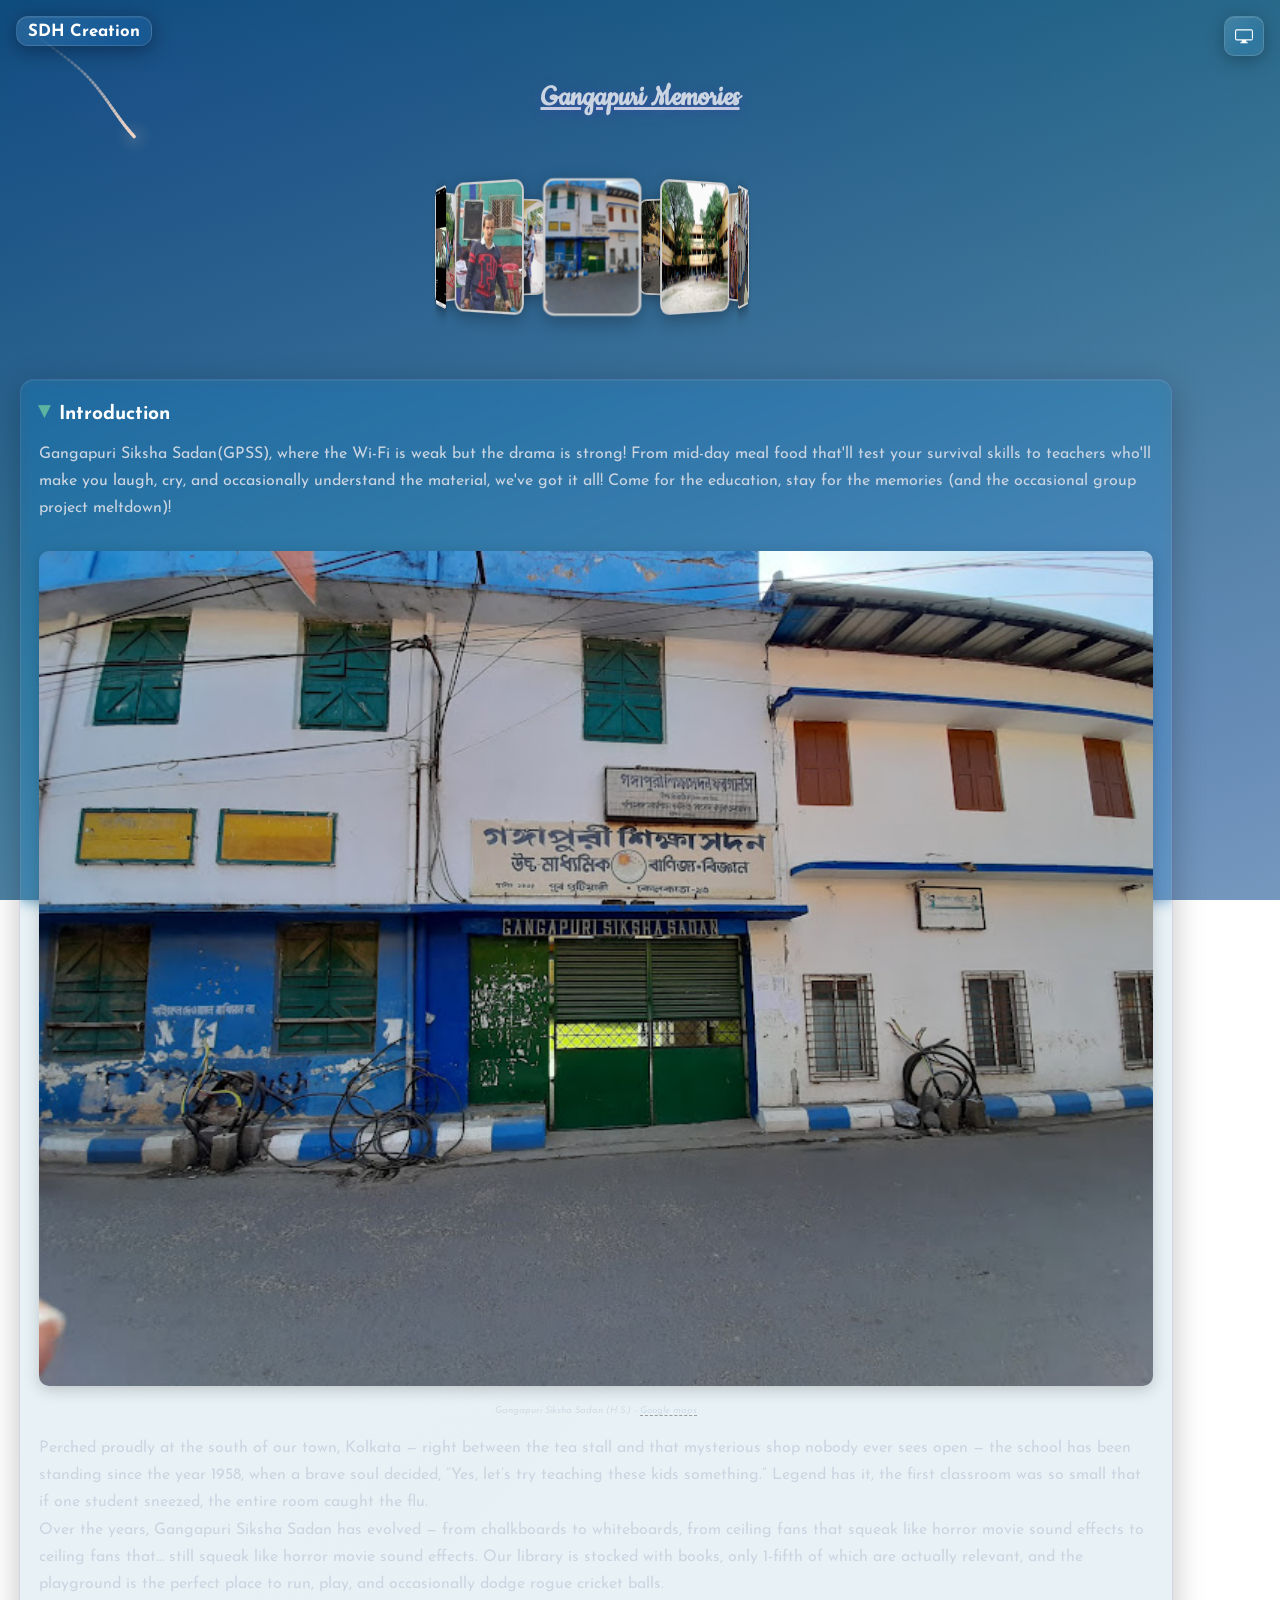
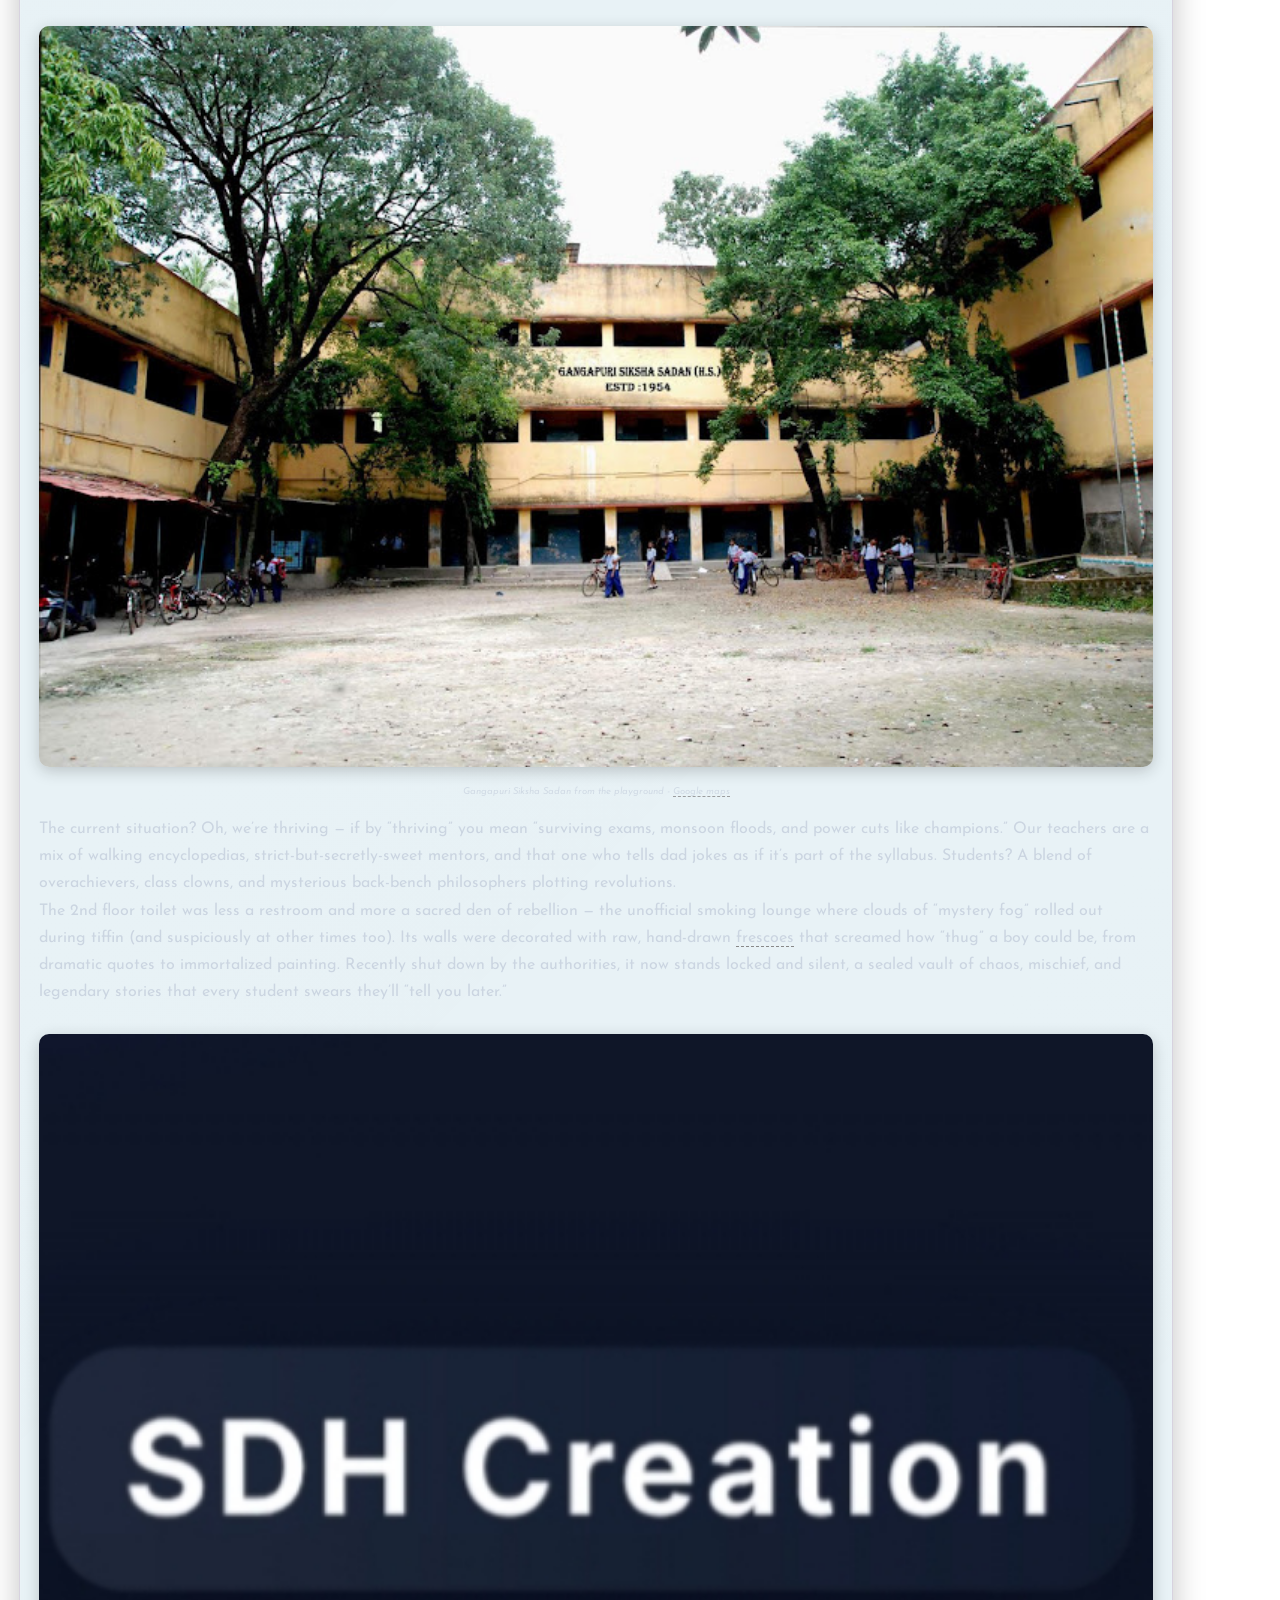
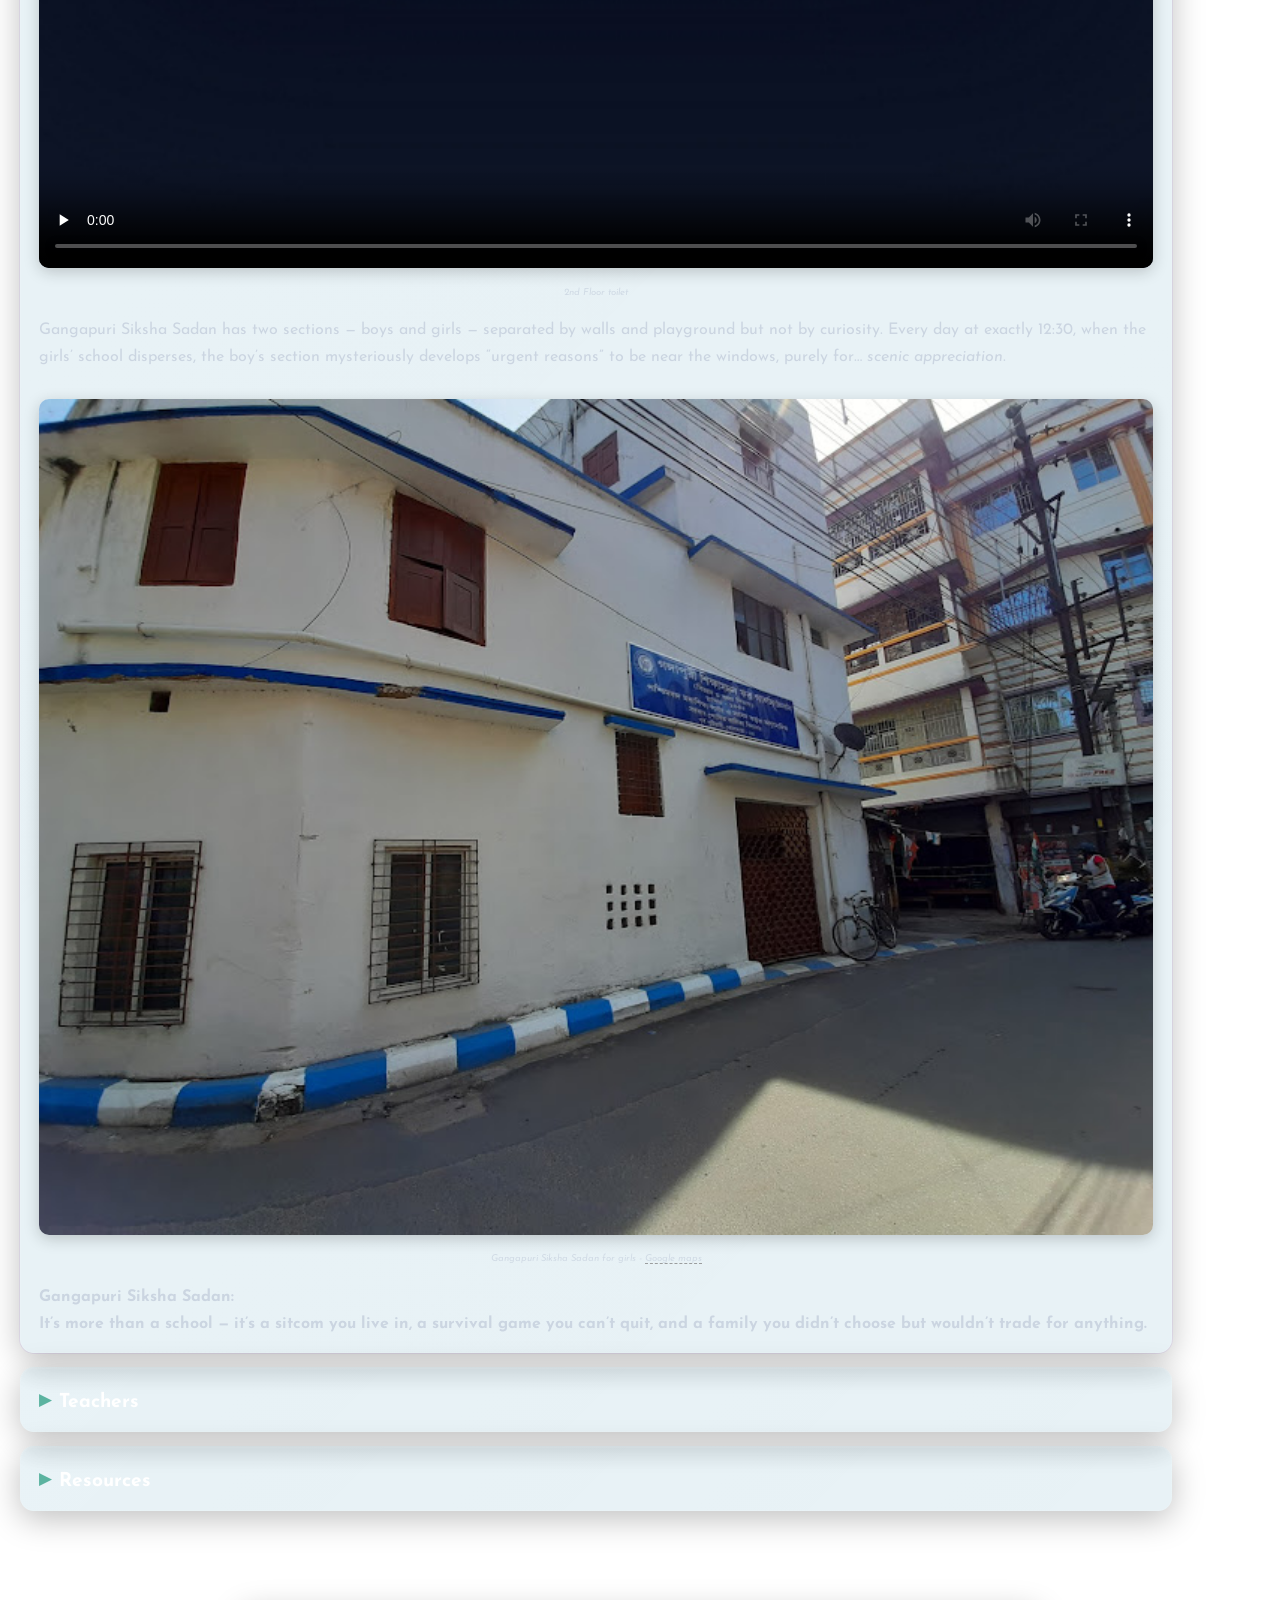
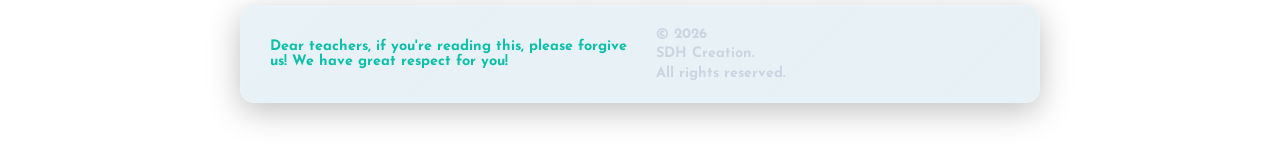
<file: index.html>
<!doctype html>    
<html lang="en">
    <!---    GANGAPURI MEMORIES (V - 1.4)
    © 2025 Gangapuri Memories. All rights reserved.

    This project and its content are the property of the Gangapuri community. 
    No part of this project may be copied, reproduced, distributed, or transmitted in any form without prior written permission of the project owner.

    Use of this project is strictly limited to Gangapuri students.
    Unauthorized access, sharing, or modification of this content is prohibited.
    -->
<head>    
  <meta charset="utf-8" />
  <meta name="viewport" content="width=device-width,initial-scale=1" />    
  <title>Gangapuri Memories</title>
  <meta name="description" content="An exclusive Gangapuri Siksha Sadan album created entirely by its students. It aims to help people learn more about the school and its teachers—a place often overlooked by mainstream academic websites and data sources.">
  <link rel="apple-touch-icon" sizes="180x180" href="apple-touch-icon.png">
  <link rel="icon" type="image/png" sizes="32x32" href="favicon-32x32.png">
  <link rel="icon" type="image/png" sizes="16x16" href="favicon-16x16.png">
  <link rel="manifest" href="site.webmanifest">
  <link rel="icon" type="image/png" href="cropped_circle_image.png">
  <link rel="apple-touch-icon" type="image/png" href="cropped_circle_image.png"/>
  <link rel="apple-touch-icon" sizes="76X76" type="image/png" href="cropped_circle_image.png"/>
  <link rel="apple-touch-icon" sizes="120x120" type="image/png" href="cropped_circle_image.png""/>
  <link rel="apple-touch-icon" sizes="152x152" type="image/png" href="cropped_circle_image.png"/>
  <link rel="apple-touch-icon" sizes="167x167" type="image/png" href="cropped_circle_image.png"/>
  <link rel="shortcut icon" sizes="16x16" type="image/png" href="cropped_circle_image.png"/>
  <link rel="shortcut icon" sizes="48x48" type="image/png" href="cropped_circle_image.png"/>
  <link rel="shortcut icon" sizes="32X32" type="image/png" href="cropped_circle_image.png"/>
  <link href="https://fonts.googleapis.com/css2?family=Inter:wght@300;400;500;700&family=Josefin+Sans:wght@300;400;600&family=Lora:wght@400;500;700&family=Cookie:wght@400;500;700&display=swap" rel="stylesheet">
  <meta name="google-site-verification" content="8FKTyc03yLBS9rcNXZ2Qpm_7ytL4TvokgRCJfzBcz68"/>
  <style>
    @import "style.css";
  </style>
</head>    

<body>
  <script>
    (function () {
    var t = localStorage.getItem('gss-theme') || 'system';
    if (t === 'dark')  document.documentElement.classList.add('theme-dark');
    if (t === 'light') document.documentElement.classList.add('theme-light');
  })();
  </script>
  <script src="script.js"></script> 
  <header class="splash">SDH Creation</header>
  <button id="themeToggle" class="theme-toggle-btn" title="Theme">
    <svg xmlns="http://www.w3.org/2000/svg" viewBox="0 0 16 16"><path d="M0 4s0-2 2-2h12s2 0 2 2v6s0 2-2 2h-4q0 1 .25 1.5H11a.5.5 0 0 1 0 1H5a.5.5 0 0 1 0-1h.75Q6 13 6 12H2s-2 0-2-2zm1.398-.855a.76.76 0 0 0-.254.302A1.46 1.46 0 0 0 1 4v6c0 .325.078.502.145.602q.106.156.302.254a1.1 1.1 0 0 0 .352.109h13.201q.195-.049.302-.109a.76.76 0 0 0 .254-.302A1.46 1.46 0 0 0 15 10V4c0-.325-.078-.502-.145-.602a.76.76 0 0 0-.302-.254A1.1 1.1 0 0 0 14 3H2a1.1 1.1 0 0 0-.602.145"/></svg>
  </button>
  <h1><b><u>Gangapuri Memories</u></b></h1>
  <div id="card-3d">
      <img src="Data/Gangapuri.jpg">
      <img src="Data/gpss2.jpg">
      <img src="Data/gpss3.jpg">
      
      <img src="Data/572664.jpg">
      <img src="Data/850292.jpg">
      <img src="Data/IMG-20250718-WA0027.jpg">
      <img src="Data/IMG-20250825-WA0033.jpg">
      <img src="Data/IMG-20260212-WA0015(1).jpg">
      <img src="Data/IMG-20260224-WA0011.jpg">
      <img src="Data/IMG-20260224-WA0012.jpg">

  </div>
  <div class="container">
    <details class="wrapper" open>
      <summary>Introduction</summary>
      <div class="content">
        <p>
            Gangapuri Siksha Sadan(GPSS), where the Wi-Fi is weak but the drama is strong! From mid-day meal food that'll test your survival skills to teachers who'll make you laugh, cry, and occasionally understand the material, we've got it all! Come for the education, stay for the memories (and the occasional group project meltdown)!</p>
        <figure>
          <img src="Data/Gangapuri.jpg" alt="Our school">
          <figcaption>Gangapuri Siksha Sadan (H.S.) - <span class="hint">Google maps<span class="hint-box"><a href="https://www.google.com/maps/place/F8HW%2B5R9+Gangapuri+Siksha+Sadan+High+School,+School+Rd,+Gangapuri,+New+Tollygunge,+Purba+Putiary,+Kolkata,+West+Bengal+700093/@22.4774388,88.3469175,17z/data=!4m6!3m5!1s0x3a0270f23ebfabe1:0x16c931d96f95eb01!8m2!3d22.4774388!4d88.3469175!16s%2Fg%2F1tj8_z55?utm_campaign=ml-ardi&g_ep=Eg1tbF8yMDI1MDgxMV8wIJvbDyoASAJQAQ%3D%3D">Visit</a></span></span></figcaption>
        </figure>
        <p>
            Perched proudly at the south of our town, Kolkata — right between the tea stall and that mysterious shop nobody ever sees open — the school has been standing since the year 1958, when a brave soul decided, “Yes, let’s try teaching these kids something.” Legend has it, the first classroom was so small that if one student sneezed, the entire room caught the flu.
        </p>
        <p>
            Over the years, Gangapuri Siksha Sadan has evolved — from chalkboards to whiteboards, from ceiling fans that squeak like horror movie sound effects to ceiling fans that… still squeak like horror movie sound effects. Our library is stocked with books, only 1-fifth of which are actually relevant, and the playground is the perfect place to run, play, and occasionally dodge rogue cricket balls.
        </p>
        <figure>
          <img src="Data/gpss2.jpg" alt="Our school and playground">
          <figcaption>Gangapuri Siksha Sadan from the playground - <span class="hint">Google maps<span class="hint-box"><a href="https://www.google.com/maps/place/F8HW%2B5R9+Gangapuri+Siksha+Sadan+High+School,+School+Rd,+Gangapuri,+New+Tollygunge,+Purba+Putiary,+Kolkata,+West+Bengal+700093/@22.4774388,88.3469175,17z/data=!4m6!3m5!1s0x3a0270f23ebfabe1:0x16c931d96f95eb01!8m2!3d22.4774388!4d88.3469175!16s%2Fg%2F1tj8_z55?utm_campaign=ml-ardi&g_ep=Eg1tbF8yMDI1MDgxMV8wIJvbDyoASAJQAQ%3D%3D">Visit</a></span></span></figcaption>
        </figure>
        <p>
The current situation? Oh, we’re thriving — if by “thriving” you mean “surviving exams, monsoon floods, and power cuts like champions.” Our teachers are a mix of walking encyclopedias, strict-but-secretly-sweet mentors, and that one who tells dad jokes as if it’s part of the syllabus. Students? A blend of overachievers, class clowns, and mysterious back-bench philosophers plotting revolutions. <br>The 2nd floor toilet was less a restroom and more a sacred den of rebellion — the unofficial smoking lounge where clouds of “mystery fog” rolled out during tiffin (and suspiciously at other times too). Its walls were decorated with raw, hand-drawn <span class="hint">frescoes<span class="hint-box">Fresco: Cave Paintings</span></span> that screamed how “thug” a boy could be, from dramatic quotes to immortalized painting. Recently shut down by the authorities, it now stands locked and silent, a sealed vault of chaos, mischief, and legendary stories that every student swears they’ll “tell you later.”
        </p>
        <figure>
          <video controls controlslist="nodownload" preload="none" src="Data/VID-20250826-WA0009.mp4" poster="Data/IMG_20250816_094620.jpg"></video>
          <figcaption>2nd Floor toilet</figcaption>
         </figure>
        <p>Gangapuri Siksha Sadan has two sections — boys and girls — separated by walls and playground but not by curiosity. Every day at exactly 12:30, when the girls’ school disperses, the boy’s section mysteriously develops “urgent reasons” to be near the windows, purely for… <i>scenic appreciation</i>.
        </p>
        <figure>
          <img src="Data/gpss3.jpg" alt="GPSS for girls">
          <figcaption>Gangapuri Siksha Sadan for girls - <span class="hint">Google maps<span class="hint-box"><a href="https://www.google.com/maps/place/F8HW%2B5R9+Gangapuri+Siksha+Sadan+High+School,+School+Rd,+Gangapuri,+New+Tollygunge,+Purba+Putiary,+Kolkata,+West+Bengal+700093/@22.4774388,88.3469175,17z/data=!4m6!3m5!1s0x3a0270f23ebfabe1:0x16c931d96f95eb01!8m2!3d22.4774388!4d88.3469175!16s%2Fg%2F1tj8_z55?utm_campaign=ml-ardi&g_ep=Eg1tbF8yMDI1MDgxMV8wIJvbDyoASAJQAQ%3D%3D">Visit</a></span></span></figcaption>
        </figure>
        <p>
<b>Gangapuri Siksha Sadan:</br> It’s more than a school — it’s a sitcom you live in, a survival game you can’t quit, and a family you didn’t choose but wouldn’t trade for anything.
        </p>
      </div>
    </details>
    
    <details class="wrapper">
      <summary>Teachers</summary>
      <div class="content">
        <p>At Gangapuri Siksha Sadan, our teachers are a colorful mix of wisdom, sarcasm, and caffeine dependency. They range from the strict generals who run the classroom like a military camp, to the chill philosophers who somehow turn every lesson into a life story. Some inspire us, some terrify us, and some just confuse us — but together, they make sure school life is never boring.
</p>
  
        <figure>
          <img src="Data/IMG_20250814_104445.jpg" alt="School Staff">
          <figcaption>School Teachers and staffs - School Magazine</figcaption>
        </figure>
        
        <p>Here are some informations about our school teachers and staffs:</p>


        <details>
          <summary>Tapan Kumar Podder</summary>
          <div class="content">
            <p>Our head sir, Tapan Kumar Podder&#8212; the most beautiful, elegant, peaceful, thoughtful, handful ruler (and yes, &#8220;ruler&#8221; is not a typo) &#8212; carries himself like a saint but treats students like they&#8217;re auditioning for a prison documentary.</p>
            <a class="SeeMores" href="TapanKumar.html">See more on this individual</a>
          </div>
        </details>

        <details>
          <summary>Ashok</summary>
          <div class="content">
            <p>Our assistant headmaster, Ashok sir, is tall, gentle, and always greets you with a friendly smile &#8212; the kind that makes you think he&#8217;s your best ally.</p>
            <a class="SeeMores" href="Ashok.html">See more on this individual</a>
          </div>
        </details>

        <details>
          <summary>Hitler Poddar</summary>
          <div class="content">
            <p><span class="hint">Hitler Poddar<span class="hint-box"><a href="https://youtube.com/@tutorialhaled1971?si=b1e42eG09G_WJFql">Visit Hitler on YouTube</a></span></span> &#8212; the Iron Man of some strange parallel universe where the arc reactor is missing and the helmet&#8217;s just for show.</p>
            <a class="SeeMores" href="HPoddar.html">See more on this individual</a>
          </div>
        </details>

        <details>
          <summary>Koushik Pramanik</summary>
          <div class="content">
            <p>Koushik Pramanik &#8212; the living embodiment of calm in the wild chaos of Gangapuri Siksha Sadan. In a school where noise levels rival a railway station, he somehow moves like a quiet breeze, untouched by the madness.</p>
            <a class="SeeMores" href="KPramanik.html">See more on this individual</a>
          </div>
        </details>

        <details>
          <summary>Bimal Kumar Pal</summary>
          <div class="content">
            <p>Bimal Sir &#8212; officially <span class="hint">Bimal Kumar Pal<span class="hint-box"><a href="https://www.facebook.com/share/1B2vTzMFP7/">Visit Bimal Kumar Pal on Facebook</a></span></span>, unofficially the Sigma male of Gangapuri Siksha Sadan. He walks into class with that &#8220;I don&#8217;t care&#8221; energy and runs it like his personal podcast.</p>
            <a class="SeeMores" href="BKPal.html">See more on this individual</a>
          </div>
        </details>

        <details>
          <summary>Debasish Mondal</summary>
          <div class="content">
            <p>Debashish Mondal (commonly known as Deba) &#8212; the school&#8217;s self-declared thug life representative. You&#8217;ll almost never catch him walking alone; he&#8217;s always spotted chatting with some female, grinning like he just cracked the Da Vinci Code.</p>
            <a class="SeeMores" href="DMondal.html">See more on this individual</a>
          </div>
        </details>

        <details>
          <summary>Asish Kumar Santra</summary>
          <div class="content">
            <p>Aashish Kumar Santra &#8212; the science teacher who could turn Einstein into a dropout. His classes are like bouncing on bouncer balls: ten minutes of random nonsense, ten minutes of incomprehensible &#8220;science,&#8221; and then he leaves ten minutes early.</p>
            <a class="SeeMores" href="AKSatra.html">See more on this individual</a>
          </div>
        </details>

        <details>
          <summary>Chittaranjan Mondal</summary>
          <div class="content">
            <p>Chittaranjan Mondal &#8212; one of the rare gems in Gangapuri Siksha Sadan who actually knows how to teach. Respected, calm, and helpful&#8230; but with enough quirks to keep the class entertained without him even trying.</p>
            <a class="SeeMores" href="CRMondal.html">See more on this individual</a>
          </div>
        </details>

        <details>
          <summary>Samarjit Mondal</summary>
          <div class="content">
            <p>Samarjit Mondal &#8212; chemistry teacher, zero filter. One moment he&#8217;s explaining bonds, the next he&#8217;s warning: &#8220;Be safe, too many gays and lesbians around us.&#8221;</p>
            <a class="SeeMores" href="SGMondal.html">See more on this individual</a>
          </div>
        </details>

        <details>
          <summary>Santanu Ghatak</summary>
          <div class="content">
            <p>Santanu Ghatak, the English teacher who is about as chill as a teacher can be. Most of the time, he’s friendly, approachable, and one of the few teachers students can actually talk to without feeling like they’re facing a court trial.</p>
            <a class="SeeMores" href="SGhatak.html">See more on this individual</a>
          </div>
        </details>

        <details>
          <summary>Soumo Chakraborty</summary>
          <div class="content">
            <p>Soumo Chakrabarty &#8212; the man walks like he owns the corridors, attitude thick enough to cut with a knife. His trademark? That clenched fist.</p>
            <a class="SeeMores" href="SChakraborty.html">See more on this individual</a>
          </div>
        </details>


      </div>
    </details>
    
    
    
    
    
    
    <details class="wrapper">
     <summary>Resources</summary>
     <p></p>
     <details>
      <summary>Links</summary>
       <ul>
           
            <!-- SCHOOL -->
            
            
         <li><a href="https://school.banglarshiksha.gov.in/ws/website/index/19170111712">Gangapuri on Banglar Siksha</a></li>
         
         
         <!-- TEACHERS -->
         
         
         <li><a href="https://www.facebook.com/share/1B2vTzMFP7/">Bimal Kumar Pal on Facebook</a></li>
         <li><a href="https://www.facebook.com/profile.php?id=61555866174639">Hitler Poddar on Facebook</a></li>
         <li><a href="https://youtube.com/@tutorialhaled1971?si=b1e42eG09G_WJFql">Hitler Poddar on YouTube</a></li>
         <li><a href="https://www.facebook.com/share/19yDA8rExv/">Samarjit Mondal on Facebook</a></li>
         <li><a href="https://www.facebook.com/share/14NqHH3HsSk/">Parimal Taraphdar on Facebook</a></li>
         <li><a href="https://www.facebook.com/share/1EmtkvnMtq/">Paltu Mondal on Facebook</a></li>
         <li><a href="https://www.facebook.com/share/1BbHR5tZzt/">Sujan Halder on Facebook</a></li>
         <li><a href="https://www.facebook.com/share/16oR1s4Zi6/">Chiranjit Pandit on Facebook</a></li>
         <li><a href="https://www.facebook.com/share/1Fb2dff4Km/">Kaushik Pramanik on Facebook</a></li>
         <li><a href="https://www.facebook.com/share/17YMvhojSa/">Pradip Sikari on Facebook</a></li>
         <li><a href="https://www.facebook.com/share/1ZmFnExMzT/">Ashoke Kumar Ghosh on Facebook</a></li>
         <li><a href="https://www.facebook.com/share/1DNxKNxYSA/">Ananta Sardar on Facebook</a></li>
         <li><a href="https://www.facebook.com/share/1XJ9vkcArE/">Prithwish Paul on Facebook</a></li>
         
         
   
    </details>
     
     
    <details>
     <summary>Images</summary>
     
            <!-- SCHOOL -->
    
     <h3><u>School</u></h3>
     <figure>
      <img src="Data/1000066627-removebg-preview (1).png" alt="GPSS logo">
      <figcaption>Gangapuri logo - 
        <span class="hint">Banglar Siksha
          <span class="hint-box"><a href="https://school.banglarshiksha.gov.in/ws/website/index/19170111712">Visit</a></span>
        </span>
      </figcaption>
    </figure>

    <figure>
      <img src="Data/Gangapuri.jpg" alt="Gangapuri">
      <figcaption>Gangapuri - 
        <span class="hint">Google Maps
          <span class="hint-box"><a href="https://www.google.com/maps/place/F8HW%2B5R9+Gangapuri+Siksha+Sadan+High+School,+School+Rd,+Gangapuri,+New+Tollygunge,+Purba+Putiary,+Kolkata,+West+Bengal+700093/@22.4774388,88.3469175,17z/data=!4m6!3m5!1s0x3a0270f23ebfabe1:0x16c931d96f95eb01!8m2!3d22.4774388!4d88.3469175!16s%2Fg%2F1tj8_z55?utm_campaign=ml-ardi&g_ep=Eg1tbF8yMDI1MDgxMV8wIJvbDyoASAJQAQ%3D%3D">Visit</a></span>
        </span>
      </figcaption>
    </figure>

    <figure>
      <img src="Data/IMG_20250814_152041.jpg" alt="Gangapuri Shiksha Sadan from playground">
      <figcaption>Gangapuri Siksha Sadan from playground - 
        <span class="hint">Google Maps
          <span class="hint-box"><a href="https://www.google.com/maps/place/F8HW%2B5R9+Gangapuri+Siksha+Sadan+High+School,+School+Rd,+Gangapuri,+New+Tollygunge,+Purba+Putiary,+Kolkata,+West+Bengal+700093/@22.4774388,88.3469175,17z/data=!4m6!3m5!1s0x3a0270f23ebfabe1:0x16c931d96f95eb01!8m2!3d22.4774388!4d88.3469175!16s%2Fg%2F1tj8_z55?utm_campaign=ml-ardi&g_ep=Eg1tbF8yMDI1MDgxMV8wIJvbDyoASAJQAQ%3D%3D">Visit</a></span>
        </span>
      </figcaption>
    </figure>

    <figure>
      <img src="Data/gpss3.jpg" alt="gpss for girls">
      <figcaption>Gangapuri Siksha Sadan For Girls - 
       <span class="hint">Google Maps
          <span class="hint-box"><a href="https://www.google.com/maps/place/F8HW%2B5R9+Gangapuri+Siksha+Sadan+High+School,+School+Rd,+Gangapuri,+New+Tollygunge,+Purba+Putiary,+Kolkata,+West+Bengal+700093/@22.4774388,88.3469175,17z/data=!4m6!3m5!1s0x3a0270f23ebfabe1:0x16c931d96f95eb01!8m2!3d22.4774388!4d88.3469175!16s%2Fg%2F1tj8_z55?utm_campaign=ml-ardi&g_ep=Eg1tbF8yMDI1MDgxMV8wIJvbDyoASAJQAQ%3D%3D">Visit</a></span>
        </span>
      </figcaption>
    </figure>

    <figure>
      <img src="Data/IMG_20250817_211734.jpg" alt="gpss balcony">
      <figcaption>Balcony of Gangapuri - 
        <span class="hint">Google Maps
          <span class="hint-box"><a href="https://www.google.com/maps/place/F8HW%2B5R9+Gangapuri+Siksha+Sadan+High+School,+School+Rd,+Gangapuri,+New+Tollygunge,+Purba+Putiary,+Kolkata,+West+Bengal+700093/@22.4774388,88.3469175,17z/data=!4m6!3m5!1s0x3a0270f23ebfabe1:0x16c931d96f95eb01!8m2!3d22.4774388!4d88.3469175!16s%2Fg%2F1tj8_z55?utm_campaign=ml-ardi&g_ep=Eg1tbF8yMDI1MDgxMV8wIJvbDyoASAJQAQ%3D%3D">Visit</a></span>
        </span>
      </figcaption>
    </figure>

    <figure>
      <img src="Data/739527.jpeg" alt="Chemistry Lab">
      <figcaption>Chemistry Lab and Samarjit Mondal(looking like a robot)
      </figcaption>
    </figure>

    <figure>
      <img src="Data/IMG_20250816_205329.jpg" alt="Boi Lab">
      <figcaption>Biology Lab
      </figcaption>
    </figure>
    
            <!-- TEACHERS -->
    <br>
    <h3><u>Teachers</u></h3>
    <figure>
     <img src="Data/IMG_20250814_104445.jpg" alt="School Staff">
     <figcaption>School Teachers and staffs - School Magazine</figcaption>
    </figure>

    <figure>
      <img src="Data/IMG_20250816_204435.jpg" alt="Teachers Participated in Independence Day">
      <figcaption>Teachers Participated in Independence Day - 
        <span class="hint">Banglar Siksha
          <span class="hint-box"><a href="https://school.banglarshiksha.gov.in/ws/website/index/19170111712">Visit</a></span>
       </span>
      </figcaption>
    </figure>

    <figure>
      <img src="Data/IMG_20250815_102423.jpg" alt="Teachers Watching Sports">
      <figcaption>Teachers Watching Sports - 
        <span class="hint">Banglar Siksha
          <span class="hint-box"><a href="https://school.banglarshiksha.gov.in/ws/website/index/19170111712">Visit</a></span>
        </span>
      </figcaption>
    </figure>


    <figure>
      <img src="Data/Screenshot_2025-08-14-18-53-18-80_99c04817c0de5652397fc8b56c3b3817.jpg" alt="Teachers Watching Sports">
      <figcaption>Teachers Watching Sports - 
        <span class="hint">Google Maps
          <span class="hint-box"><a href="https://www.google.com/maps/place/F8HW%2B5R9+Gangapuri+Siksha+Sadan+High+School,+School+Rd,+Gangapuri,+New+Tollygunge,+Purba+Putiary,+Kolkata,+West+Bengal+700093/@22.4774388,88.3469175,17z/data=!4m6!3m5!1s0x3a0270f23ebfabe1:0x16c931d96f95eb01!8m2!3d22.4774388!4d88.3469175!16s%2Fg%2F1tj8_z55?utm_campaign=ml-ardi&g_ep=Eg1tbF8yMDI1MDgxMV8wIJvbDyoASAJQAQ%3D%3D">Visit</a></span>
           </span>
      </figcaption>
    </figure>

    <figure>
      <img src="Data/img_1_1755164752351.jpg" alt="Teachers Won The Game">
      <figcaption>Teachers Won The Game - 
        <span class="hint">Facebook
          <span class="hint-box"><a href="https://m.facebook.com/gangapurisikshasadan/">Visit</a></span>
        </span>
      </figcaption>
    </figure>

    <figure>
      <img src="Data/942403.jpg" alt="Teachers Participated in Sports Program">
      <figcaption>Teachers Participated in Sports Program - 
       <span class="hint">Banglar Siksha
          <span class="hint-box"><a href="https://school.banglarshiksha.gov.in/ws/website/index/19170111712">Visit</a></span>
        </span>
      </figcaption>
    </figure>

    <figure>
      <img src="Data/572664.jpg" alt="Teachers">
      <figcaption>Teachers - 
        <span class="hint">Banglar Siksha
          <span class="hint-box"><a href="https://school.banglarshiksha.gov.in/ws/website/index/19170111712">Visit</a></span>
        </span>
      </figcaption>
    </figure>

    <figure>
      <img src="Data/IMG_20250817_211808.jpg" alt="Teachers on Saraswati Puja">
      <figcaption>Teachers on Saraswati Puja - 
        <span class="hint">Google maps<span class="hint-box"><a href="https://www.google.com/maps/place/F8HW%2B5R9+Gangapuri+Siksha+Sadan+High+School,+School+Rd,+Gangapuri,+New+Tollygunge,+Purba+Putiary,+Kolkata,+West+Bengal+700093/@22.4774388,88.3469175,17z/data=!4m6!3m5!1s0x3a0270f23ebfabe1:0x16c931d96f95eb01!8m2!3d22.4774388!4d88.3469175!16s%2Fg%2F1tj8_z55?utm_campaign=ml-ardi&g_ep=Eg1tbF8yMDI1MDgxMV8wIJvbDyoASAJQAQ%3D%3D">Visit</a></span></span>
      </figcaption>
    </figure>

    <figure>
      <img src="Data/330617.jpeg" alt="Tapan Kumar Podder">
      <figcaption>Tapan Kumar Podder - 
        <span class="hint">Banglar Siksha
          <span class="hint-box"><a href="https://school.banglarshiksha.gov.in/ws/website/index/19170111712">Visit</a></span>
        </span>
      </figcaption>
    </figure>

    <figure>
      <img src="Data/340701.jpg" alt="Tapan Kumar Poddar is Giving speech">
      <figcaption>Tapan Kumar Poddar is Giving speech - 
        <span class="hint">Banglar Siksha
          <span class="hint-box"><a href="https://school.banglarshiksha.gov.in/ws/website/index/19170111712">Visit</a></span>
        </span>
      </figcaption>
    </figure>

    <figure>
        <img src="Data/IMG_20250814_105457.jpg" alt="Tapan Kumar Podder">
        <figcaption>Tapan Kumar Podder is looking out<br>from the Balcony</figcaption>
    </figure>

    <figure>
      <img src="Data/405527.jpg" alt="Parimal Taraphdar is Giving Away Prizes">
      <figcaption>Parimal Taraphdar is Giving Away Prizes - 
        <span class="hint">Banglar Siksha
          <span class="hint-box"><a href="https://school.banglarshiksha.gov.in/ws/website/index/19170111712">Visit</a></span>
        </span>
      </figcaption>
    </figure>

    <figure>
     <img src="Data/640868.jpg" alt="Ashok sir">
      <figcaption>Ashok sir is giving away prizes in annual ceremony - <span class="hint">Banglar Siksha<span class="hint-box"><a href="https://school.banglarshiksha.gov.in/ws/website/index/19170111712">Visit</a></span></span></figcaption>
    </figure>

    <figure>
      <img src="Data/698746.jpg" alt="Bimal Babu & Samir Babu">
      <figcaption>Bimal Babu & Samir Babu - 
        <span class="hint">Banglar Siksha<span class="hint-box"><a href="https://school.banglarshiksha.gov.in/ws/website/index/19170111712">Visit</a></span></span>
      </figcaption>
    </figure>

    <figure>
      <img src="Data/850292.jpg" alt="Teachers Playing Cricket">
      <figcaption>Teachers Playing Cricket - <span class="hint">Banglar Siksha<span class="hint-box"><a href="https://school.banglarshiksha.gov.in/ws/website/index/19170111712">Visit</a></span></span>
      </figcaption>
    </figure>

    <figure>
      <img src="Data/IMG-20250718-WA0005.jpg" alt="Kaushik Pramanik Teaching Physics">
      <figcaption>Kaushik Pramanik Teaching Physics
      </figcaption>
    </figure>

    <figure>
      <img src="Data/IMG-20250718-WA0027.jpg" alt="Kaushik Pramanik">
      <figcaption>Kaushik Pramanik
      </figcaption>
    </figure>

        <!-- TEACHERS FUN TROLL -->
    <br>
    <h3><u>Troll on Teachers</u></h3>
    <figure>
     <img src="Data/IMG_20250814_185214.jpg" alt="Hitler Podder sticker">
     <figcaption>Hitler Podder WhatsApp sticker collection</figcaption>
    </figure>

    <figure>
      <img src="Data/IMG_20250826_150041.jpg" alt="Bimal Kumar Pal Sticker">
      <figcaption>Stickers of Bimal Kumar Pal
      </figcaption>
    </figure>

    <figure>
      <img src="Data/IMG_20250817_215943.jpg" alt="Tapan Kumar Podder">
      <figcaption>Sticker of Tapan Kumar Podder</figcaption>
    </figure>
    
    <figure>
      <img src="Data/IMG_20250830_100606.jpg" alt="Tapan Kumar Podder & Hitler Poddar">
      <figcaption>Sticker of Tapan Kumar Podder & Hitler Poddar based on Real Life Incident</figcaption>
    </figure>
   <details>
    <summary>Videos</summary>
    
    <!-- Teachers -->
    
    <h3><u>Teachers, Troll and Fun</u></h3>
    <figure>
          <video controls controlslist="nodownload" preload="none" src="Data/VID-20250718-WA0006.mp4" poster="Data/IMG_20250816_094620.jpg"></video>
          <figcaption>Koushik Pramanik Teaching Physics</figcaption>
         </figure>
    
    <figure>
          <video controls controlslist="nodownload" preload="none" src="Data/VID-20250813-WA0002.mp4" poster="Data/IMG_20250816_094620.jpg"></video>
          <figcaption>Koushik Pramanik in Physics Lab</figcaption>
    </figure>
    
    <figure>
          <video controls controlslist="nodownload" preload="none" src="Data/VID-20250815-WA0007.mp4" poster="Data/IMG_20250816_094620.jpg"></video>
          <figcaption>Kochu Sir: Calm in class, Romeo at heart</figcaption>
    </figure>
     
    <figure>
          <video controls controlslist="nodownload" preload="none" src="Data/VID-20250801-WA0022.mp4" poster="Data/IMG_20250816_094620.jpg"></video>
          <figcaption>Bimal Smoking in the Balcony</figcaption>
    </figure>

    <figure>
      <video controls controlslist="nodownload" preload="none" src="Data/VID-20250813-WA0003.mp4" poster="Data/IMG_20250816_094620.jpg"></video>
      <figcaption>Capturing Harishankar Giri on the way to home
      </figcaption>
    </figure>

    <figure>
      <video controls controlslist="nodownload" preload="none" src="Data/VID20250725143816.mp4" poster="Data/IMG_20250816_094620.jpg"></video>
      <figcaption>Anish Goswami Teaching Math
      </figcaption>
    </figure>
    
    <figure>
      <video controls controlslist="nodownload" preload="none" src="Data/VID-20250818-WA0007~2.mp4" poster="Data/IMG_20250816_094620.jpg"></video>
      <figcaption>Chittaranjan Mondal Teaching Math
      </figcaption>
    </figure>
    
    <figure>
      <video controls controlslist="nodownload" preload="none" src="Data/VID-20250818-WA0005~2.mp4" poster="Data/IMG_20250816_094620.jpg"></video>
      <figcaption> Subhodh sir Teaching Chemistry
      </figcaption>
    </figure>
    
    <figure>
      <video controls controlslist="nodownload" preload="none" src="Data/VID-20250822-WA0001.mp4" poster="Data/IMG_20250816_094620.jpg"></video>
      <figcaption> Santra Telling Shit(as usual)
      </figcaption>
    </figure>
    </details>
  </div>
  <footer>
    <span id="apology">Dear teachers, if you're reading this, please forgive us! We have great respect for you!</span>
    <span id="copyright">© 2026<br>SDH Creation.<br>All rights reserved.</span>
  </footer>
</body>    
</html>
</file>
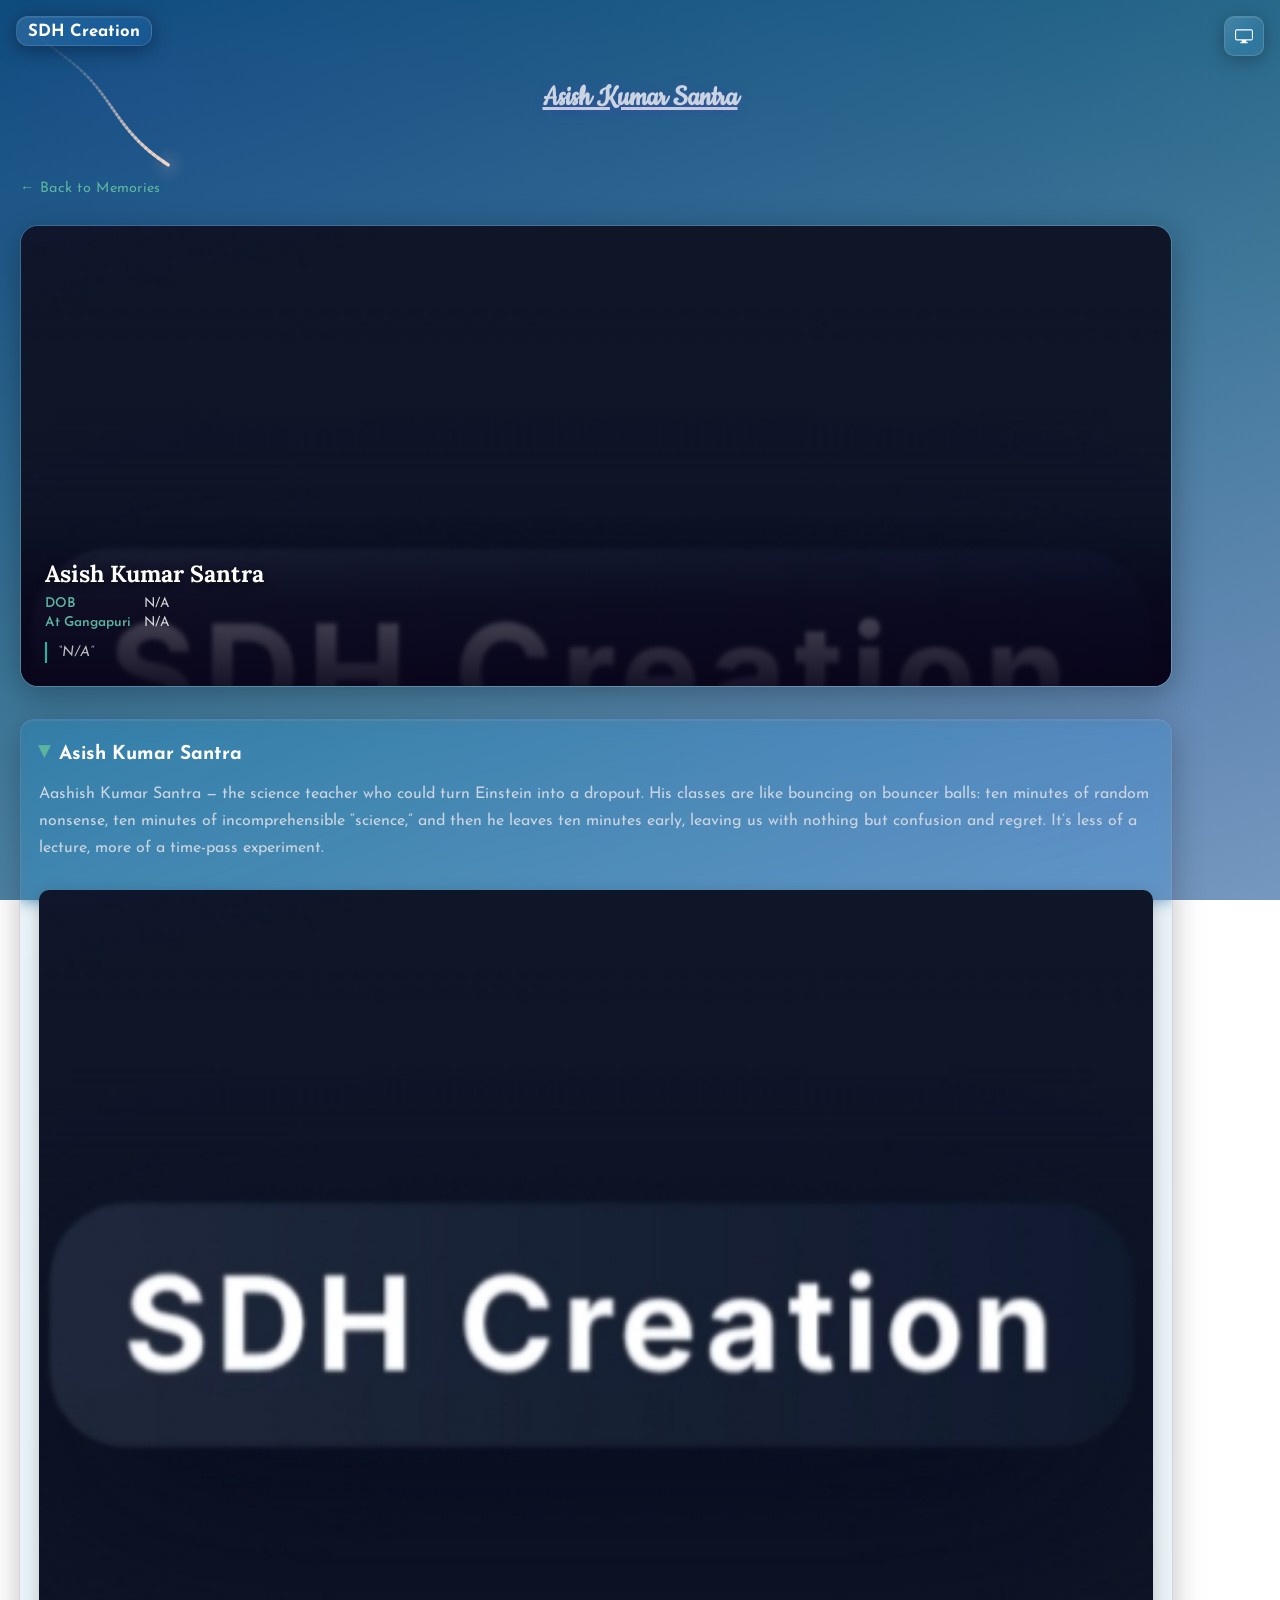
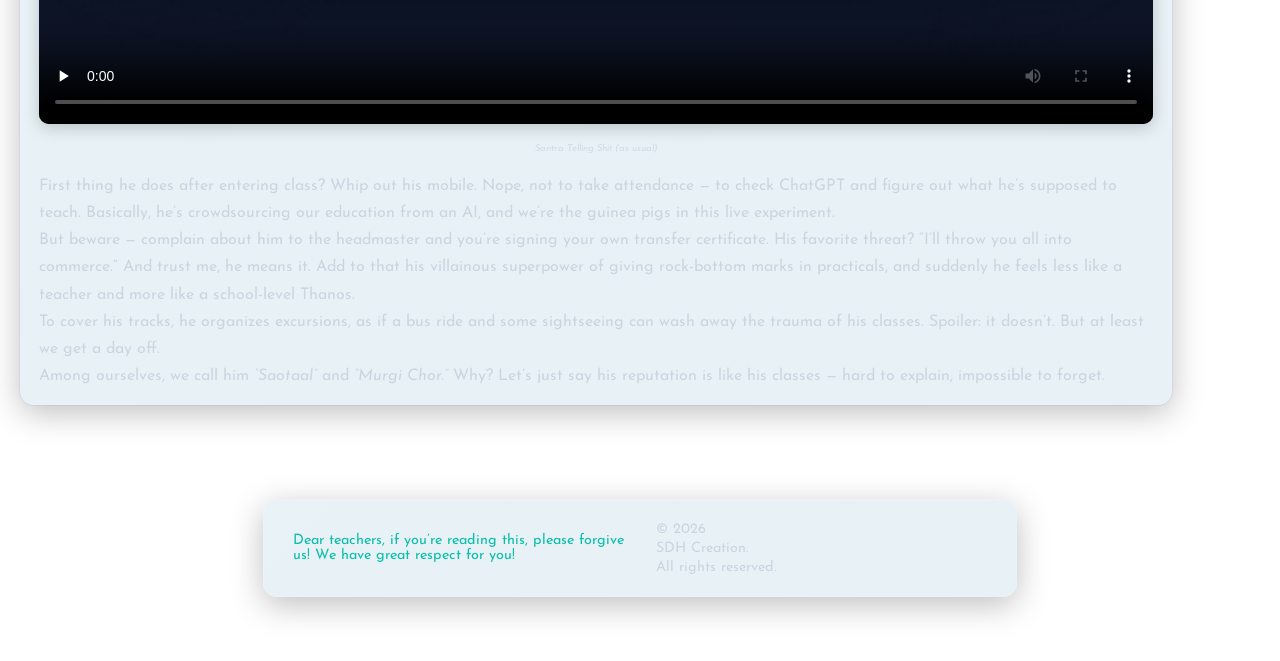
<file: AKSatra.html>
<!doctype html>
<html lang="en">
<head>
  <meta charset="utf-8" />
  <meta name="viewport" content="width=device-width,initial-scale=1" />
  <title>Asish Kumar Santra - Gangapuri Memories</title>
  <meta name="description" content="Full profile of Asish Kumar Santra from Gangapuri Siksha Sadan, created by students.">
  <link rel="apple-touch-icon" sizes="180x180" href="apple-touch-icon.png">
  <link rel="icon" type="image/png" sizes="32x32" href="favicon-32x32.png">
  <link rel="icon" type="image/png" sizes="16x16" href="favicon-16x16.png">
  <link rel="icon" type="image/png" href="cropped_circle_image.png">
  <link rel="apple-touch-icon" type="image/png" href="cropped_circle_image.png"/>
  <link href="https://fonts.googleapis.com/css2?family=Inter:wght@300;400;500;700&family=Josefin+Sans:wght@300;400;600&family=Lora:wght@400;500;700&family=Cookie:wght@400;500;700&display=swap" rel="stylesheet">
  <style>
    @import "style.css";
  </style>
</head>
<body>
  <script>
    (function () {
    var t = localStorage.getItem('gss-theme') || 'system';
    if (t === 'dark')  document.documentElement.classList.add('theme-dark');
    if (t === 'light') document.documentElement.classList.add('theme-light');
  })();
  </script>
  <script src="script.js"></script>
  <script>
    function remove_loading() {
    document.querySelector("h1").style.filter = "none";
    document.querySelector("footer").style.filter = "none";
    document.querySelector(".container").style.filter = "none";
    document.querySelector(".splash").classList.add("shrink");
    document.querySelector("#themeToggle").style.filter = "none";
}
  </script>
  
  
  <header class="splash">SDH Creation</header>
    <button id="themeToggle" class="theme-toggle-btn" title="Theme">
    <svg xmlns="http://www.w3.org/2000/svg" viewBox="0 0 16 16"><path d="M0 4s0-2 2-2h12s2 0 2 2v6s0 2-2 2h-4q0 1 .25 1.5H11a.5.5 0 0 1 0 1H5a.5.5 0 0 1 0-1h.75Q6 13 6 12H2s-2 0-2-2zm1.398-.855a.76.76 0 0 0-.254.302A1.46 1.46 0 0 0 1 4v6c0 .325.078.502.145.602q.106.156.302.254a1.1 1.1 0 0 0 .352.109h13.201q.195-.049.302-.109a.76.76 0 0 0 .254-.302A1.46 1.46 0 0 0 15 10V4c0-.325-.078-.502-.145-.602a.76.76 0 0 0-.302-.254A1.1 1.1 0 0 0 14 3H2a1.1 1.1 0 0 0-.602.145"/></svg>
  </button>
  <h1><b><u>Asish Kumar Santra</u></b></h1>

  <div class="container">
    <a href="index.html" class="back-link">&#8592; Back to Memories</a>

    <!-- ===== PROFILE CARD ===== -->
    <div class="teacher-profile-card">
      <img src="Data/IMG_20250816_094620.jpg" alt="Asish Kumar Santra" class="teacher-photo">
      <div class="teacher-card-info">
        <h2>Asish Kumar Santra</h2>
        <div class="card-row">
          <span class="card-label">DOB</span>
          <span class="card-value">N/A</span>
        </div>
        <div class="card-row">
          <span class="card-label">At Gangapuri</span>
          <span class="card-value">N/A</span>
        </div>
        <p class="teacher-quote">&#8220;N/A&#8221;</p>
      </div>
    </div>

    <!-- ===== MAIN CONTENT ===== -->
    <details class="wrapper" open>
      <summary>Asish Kumar Santra</summary>
      <div class="content">

        <p>Aashish Kumar Santra &#8212; the science teacher who could turn Einstein into a dropout. His classes are like bouncing on bouncer balls: ten minutes of random nonsense, ten minutes of incomprehensible &#8220;science,&#8221; and then he leaves ten minutes early, leaving us with nothing but confusion and regret. It&#8217;s less of a lecture, more of a time-pass experiment.</p>
        <figure>
          <video controls controlslist="nodownload" preload="none" src="Data/VID-20250822-WA0001.mp4" poster="Data/IMG_20250816_094620.jpg"></video>
          <figcaption>Santra Telling Shit (as usual)</figcaption>
        </figure>
        <p>First thing he does after entering class? Whip out his mobile. Nope, not to take attendance &#8212; to check ChatGPT and figure out what he&#8217;s supposed to teach. Basically, he&#8217;s crowdsourcing our education from an AI, and we&#8217;re the guinea pigs in this live experiment.</p>
        <p>But beware &#8212; complain about him to the headmaster and you&#8217;re signing your own transfer certificate. His favorite threat? &#8220;I&#8217;ll throw you all into commerce.&#8221; And trust me, he means it. Add to that his villainous superpower of giving rock-bottom marks in practicals, and suddenly he feels less like a teacher and more like a school-level Thanos.</p>
        <p>To cover his tracks, he organizes excursions, as if a bus ride and some sightseeing can wash away the trauma of his classes. Spoiler: it doesn&#8217;t. But at least we get a day off.</p>
        <p>Among ourselves, we call him <i>&#8220;Saotaal&#8221;</i> and <i>&#8220;Murgi Chor.&#8221;</i> Why? Let&#8217;s just say his reputation is like his classes &#8212; hard to explain, impossible to forget.</p>

      </div>
    </details>

  </div>

  <footer>
    <span id="apology">Dear teachers, if you&#8217;re reading this, please forgive us! We have great respect for you!</span>
    <span id="copyright">&#169; 2026<br>SDH Creation.<br>All rights reserved.</span>
  </footer>
</body>
</html>
</file>
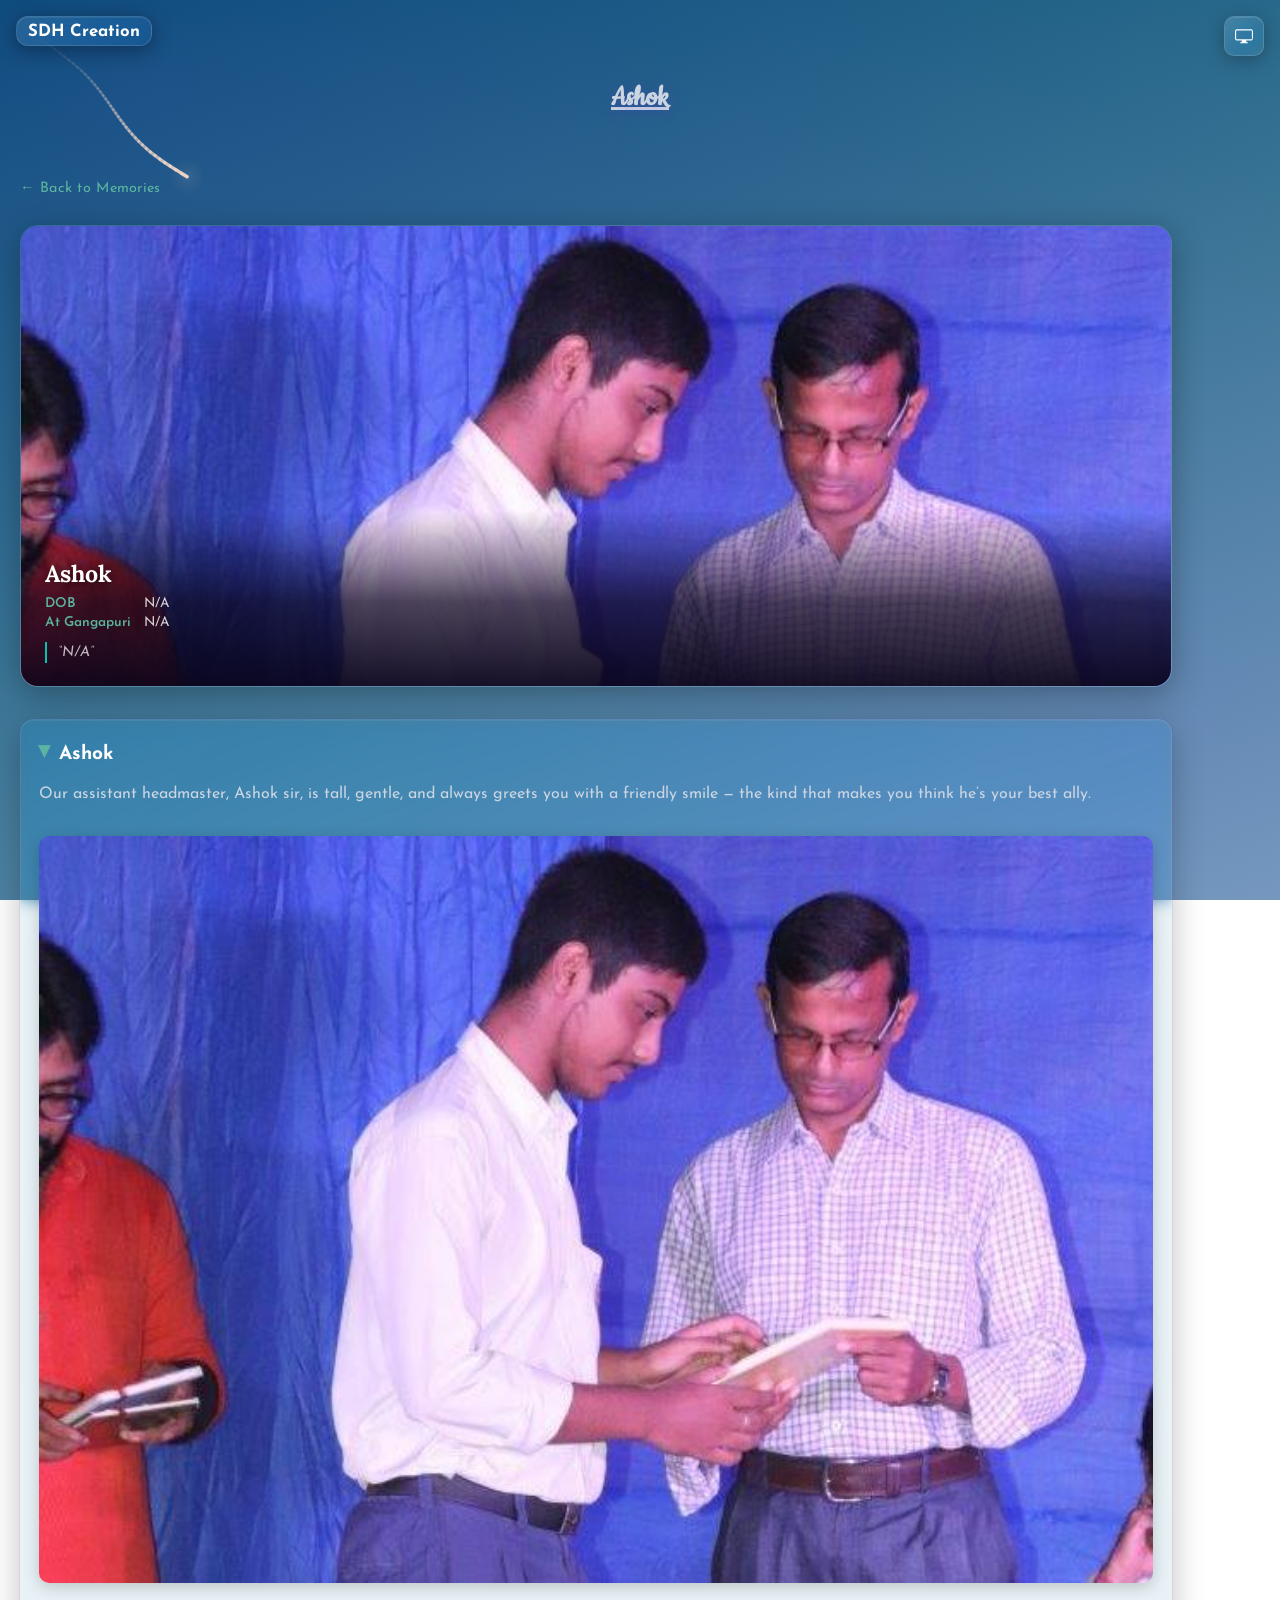
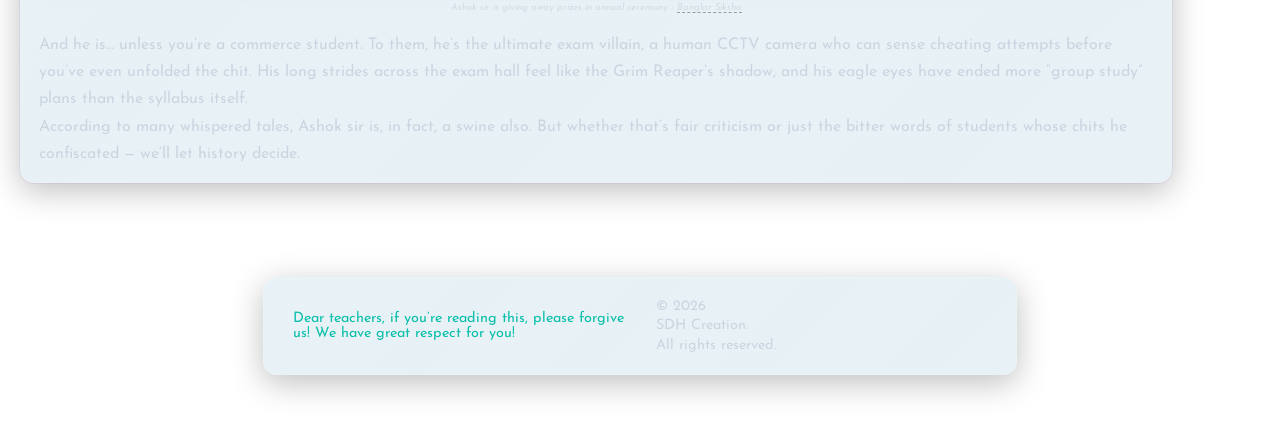
<file: Ashok.html>
<!doctype html>
<html lang="en">
<head>
  <meta charset="utf-8" />
  <meta name="viewport" content="width=device-width,initial-scale=1" />
  <title>Ashok - Gangapuri Memories</title>
  <meta name="description" content="Full profile of Ashok from Gangapuri Siksha Sadan, created by students.">
  <link rel="apple-touch-icon" sizes="180x180" href="apple-touch-icon.png">
  <link rel="icon" type="image/png" sizes="32x32" href="favicon-32x32.png">
  <link rel="icon" type="image/png" sizes="16x16" href="favicon-16x16.png">
  <link rel="icon" type="image/png" href="cropped_circle_image.png">
  <link rel="apple-touch-icon" type="image/png" href="cropped_circle_image.png"/>
  <link href="https://fonts.googleapis.com/css2?family=Inter:wght@300;400;500;700&family=Josefin+Sans:wght@300;400;600&family=Lora:wght@400;500;700&family=Cookie:wght@400;500;700&display=swap" rel="stylesheet">
  <style>
    @import "style.css";
  </style>
</head>
<body>
  <script>
    (function () {
    var t = localStorage.getItem('gss-theme') || 'system';
    if (t === 'dark')  document.documentElement.classList.add('theme-dark');
    if (t === 'light') document.documentElement.classList.add('theme-light');
  })();
  </script>
  <script src="script.js"></script>
  <script>
    function remove_loading() {
    document.querySelector("h1").style.filter = "none";
    document.querySelector("footer").style.filter = "none";
    document.querySelector(".container").style.filter = "none";
    document.querySelector(".splash").classList.add("shrink");
    document.querySelector("#themeToggle").style.filter = "none";
}
  </script>
  
  
  <header class="splash">SDH Creation</header>
    <button id="themeToggle" class="theme-toggle-btn" title="Theme">
    <svg xmlns="http://www.w3.org/2000/svg" viewBox="0 0 16 16"><path d="M0 4s0-2 2-2h12s2 0 2 2v6s0 2-2 2h-4q0 1 .25 1.5H11a.5.5 0 0 1 0 1H5a.5.5 0 0 1 0-1h.75Q6 13 6 12H2s-2 0-2-2zm1.398-.855a.76.76 0 0 0-.254.302A1.46 1.46 0 0 0 1 4v6c0 .325.078.502.145.602q.106.156.302.254a1.1 1.1 0 0 0 .352.109h13.201q.195-.049.302-.109a.76.76 0 0 0 .254-.302A1.46 1.46 0 0 0 15 10V4c0-.325-.078-.502-.145-.602a.76.76 0 0 0-.302-.254A1.1 1.1 0 0 0 14 3H2a1.1 1.1 0 0 0-.602.145"/></svg>
  </button>
  <h1><b><u>Ashok</u></b></h1>

  <div class="container">
    <a href="index.html" class="back-link">&#8592; Back to Memories</a>

    <!-- ===== PROFILE CARD ===== -->
    <div class="teacher-profile-card">
      <img src="Data/640868.jpg" alt="Ashok" class="teacher-photo">
      <div class="teacher-card-info">
        <h2>Ashok</h2>
        <div class="card-row">
          <span class="card-label">DOB</span>
          <span class="card-value">N/A</span>
        </div>
        <div class="card-row">
          <span class="card-label">At Gangapuri</span>
          <span class="card-value">N/A</span>
        </div>
        <p class="teacher-quote">&#8220;N/A&#8221;</p>
      </div>
    </div>

    <!-- ===== MAIN CONTENT ===== -->
    <details class="wrapper" open>
      <summary>Ashok</summary>
      <div class="content">

        <p>Our assistant headmaster, Ashok sir, is tall, gentle, and always greets you with a friendly smile &#8212; the kind that makes you think he&#8217;s your best ally.</p>
        <figure>
          <img src="Data/640868.jpg" alt="Ashok sir">
          <figcaption>Ashok sir is giving away prizes in annual ceremony - <span class="hint">Banglar Siksha<span class="hint-box"><a href="https://school.banglarshiksha.gov.in/ws/website/index/19170111712">Visit</a></span></span></figcaption>
        </figure>
        <p>And he is&#8230; unless you&#8217;re a commerce student. To them, he&#8217;s the ultimate exam villain, a human CCTV camera who can sense cheating attempts before you&#8217;ve even unfolded the chit. His long strides across the exam hall feel like the Grim Reaper&#8217;s shadow, and his eagle eyes have ended more &#8220;group study&#8221; plans than the syllabus itself.</p>
        <p>According to many whispered tales, Ashok sir is, in fact, a swine also. But whether that&#8217;s fair criticism or just the bitter words of students whose chits he confiscated &#8212; we&#8217;ll let history decide.</p>

      </div>
    </details>

  </div>

  <footer>
    <span id="apology">Dear teachers, if you&#8217;re reading this, please forgive us! We have great respect for you!</span>
    <span id="copyright">&#169; 2026<br>SDH Creation.<br>All rights reserved.</span>
  </footer>
</body>
</html>
</file>
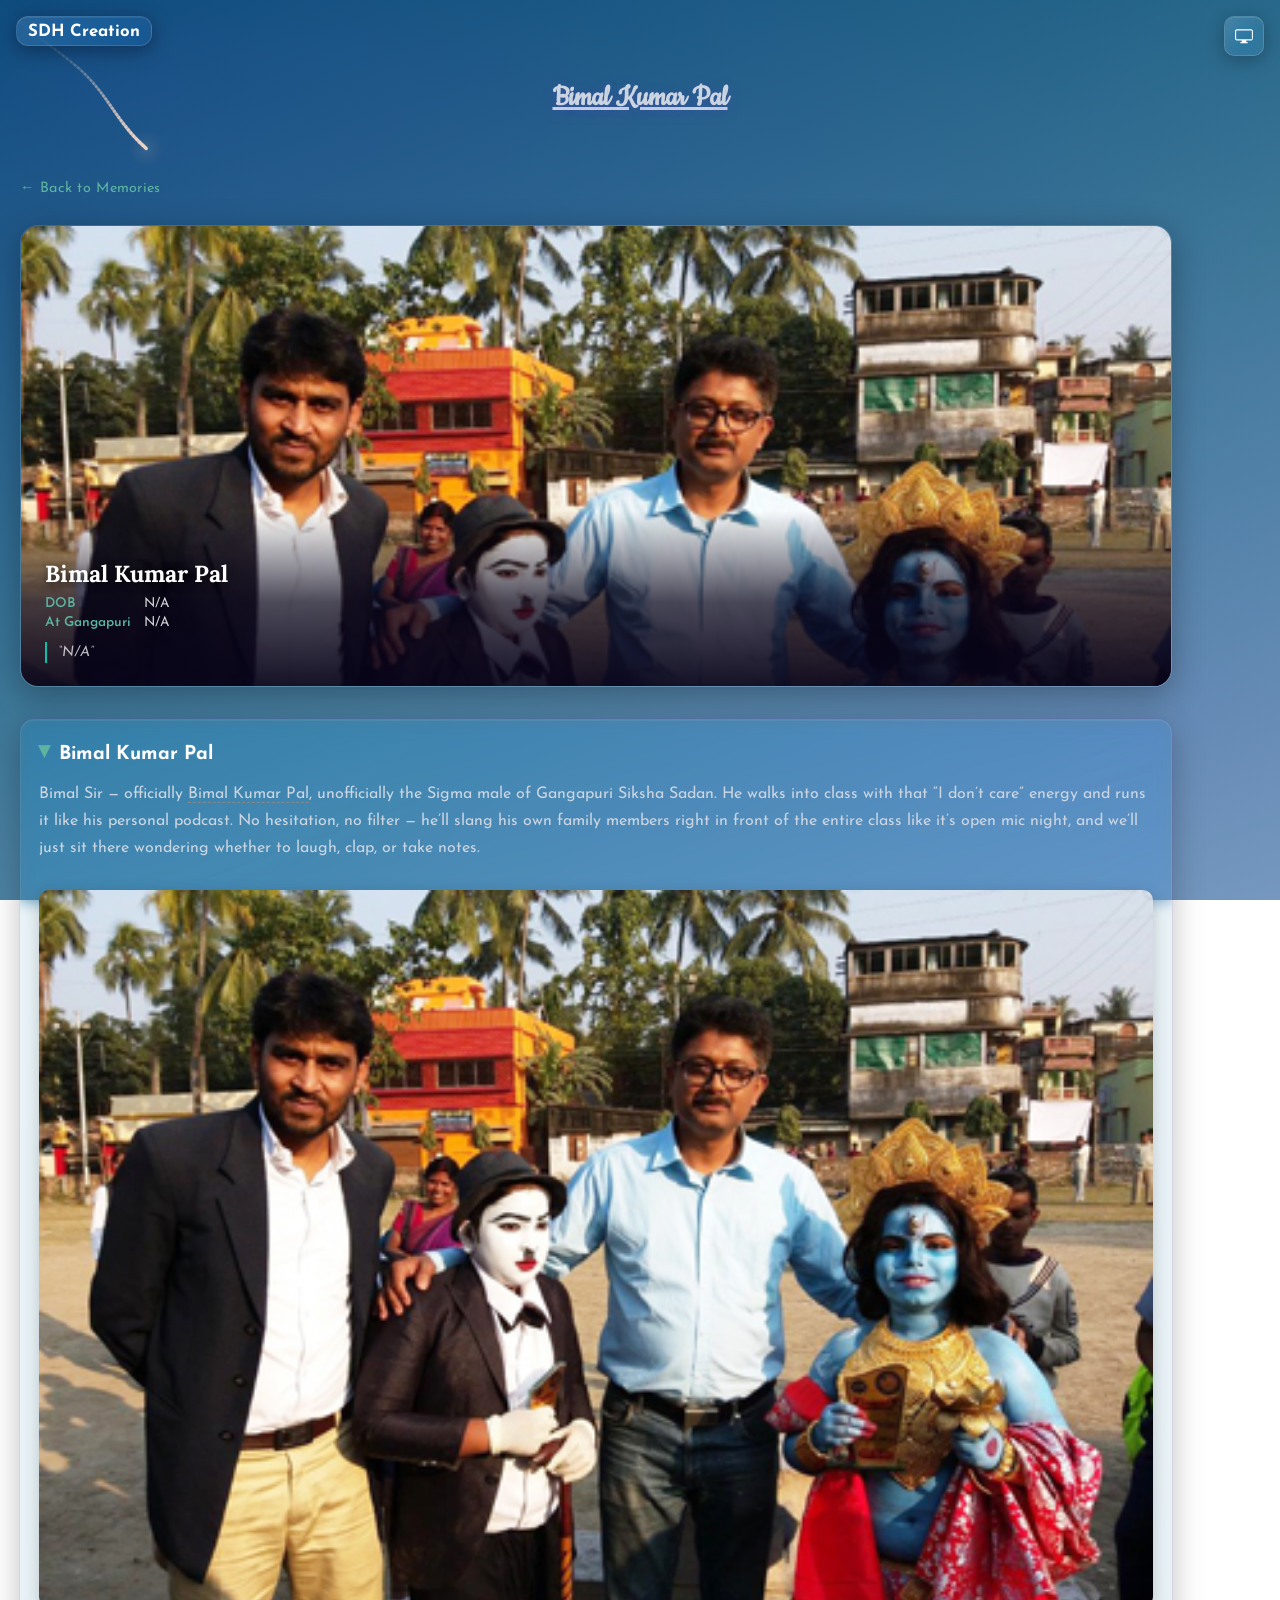
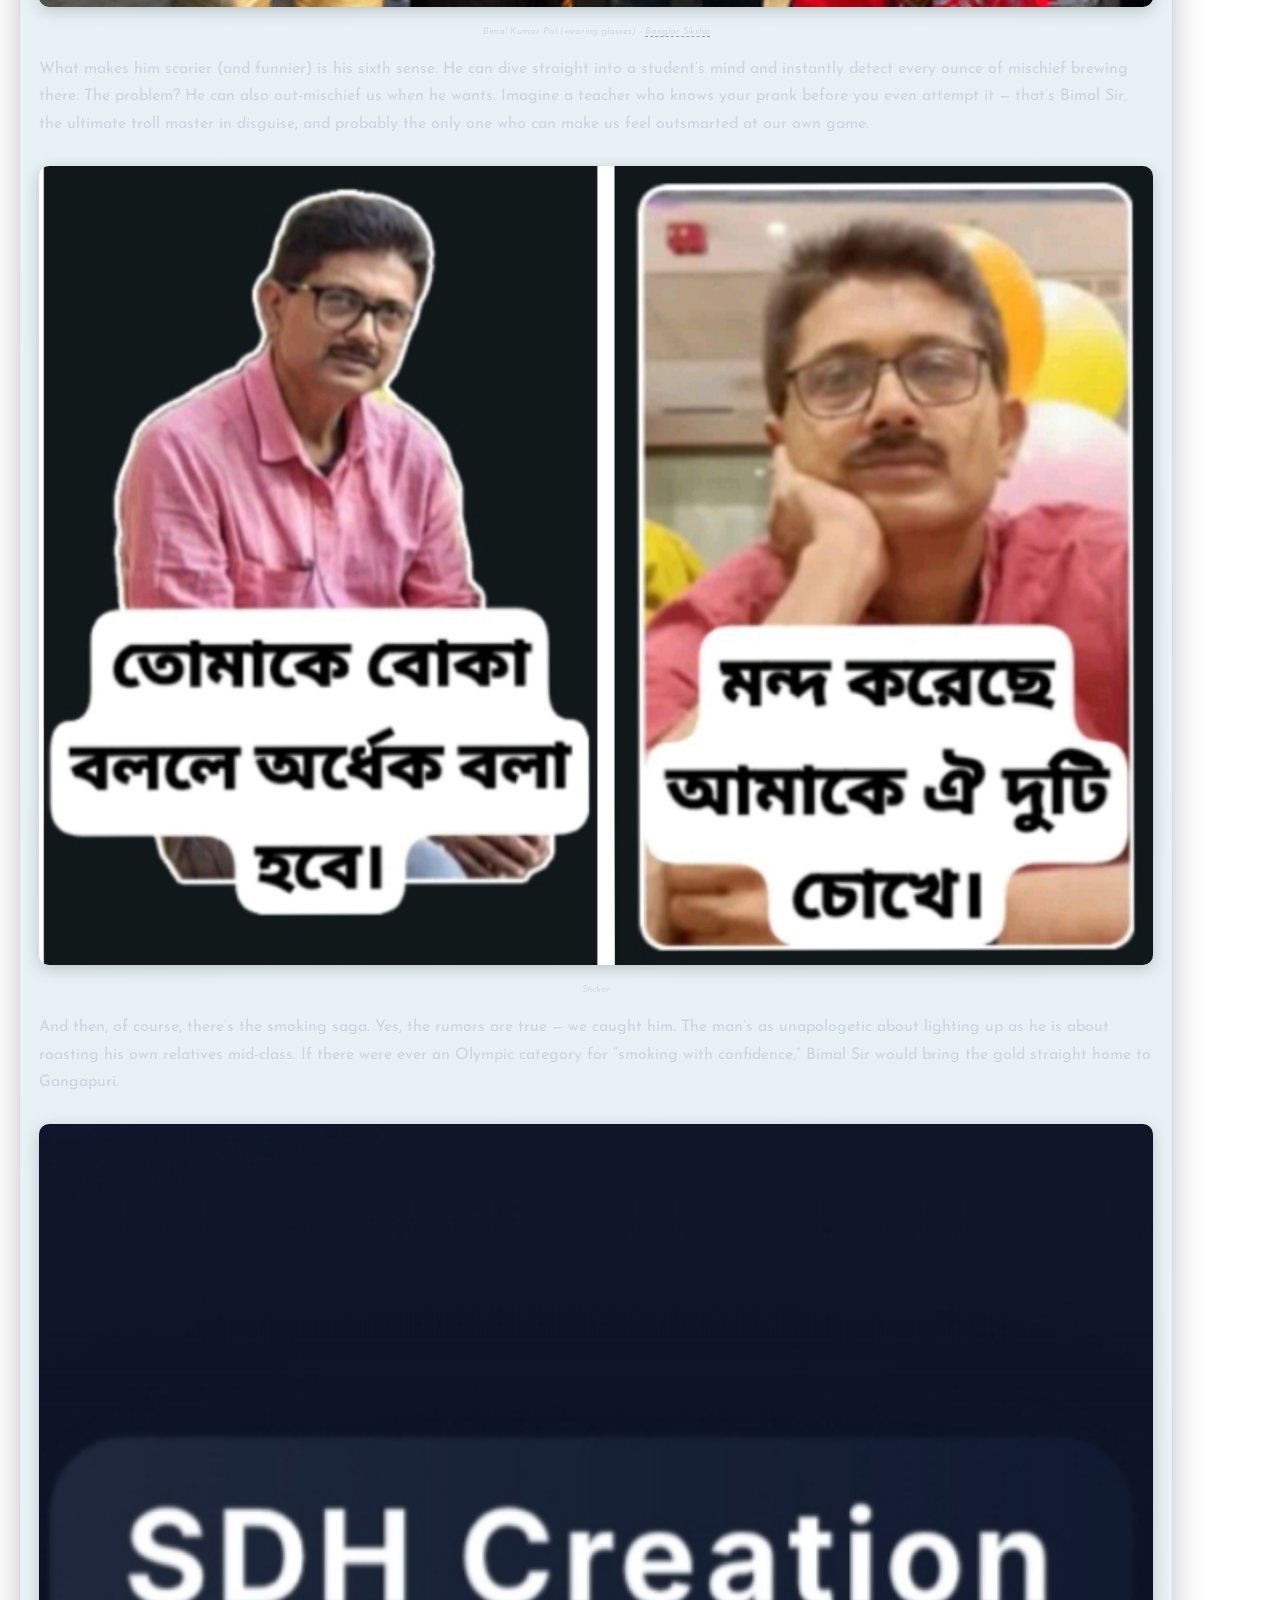
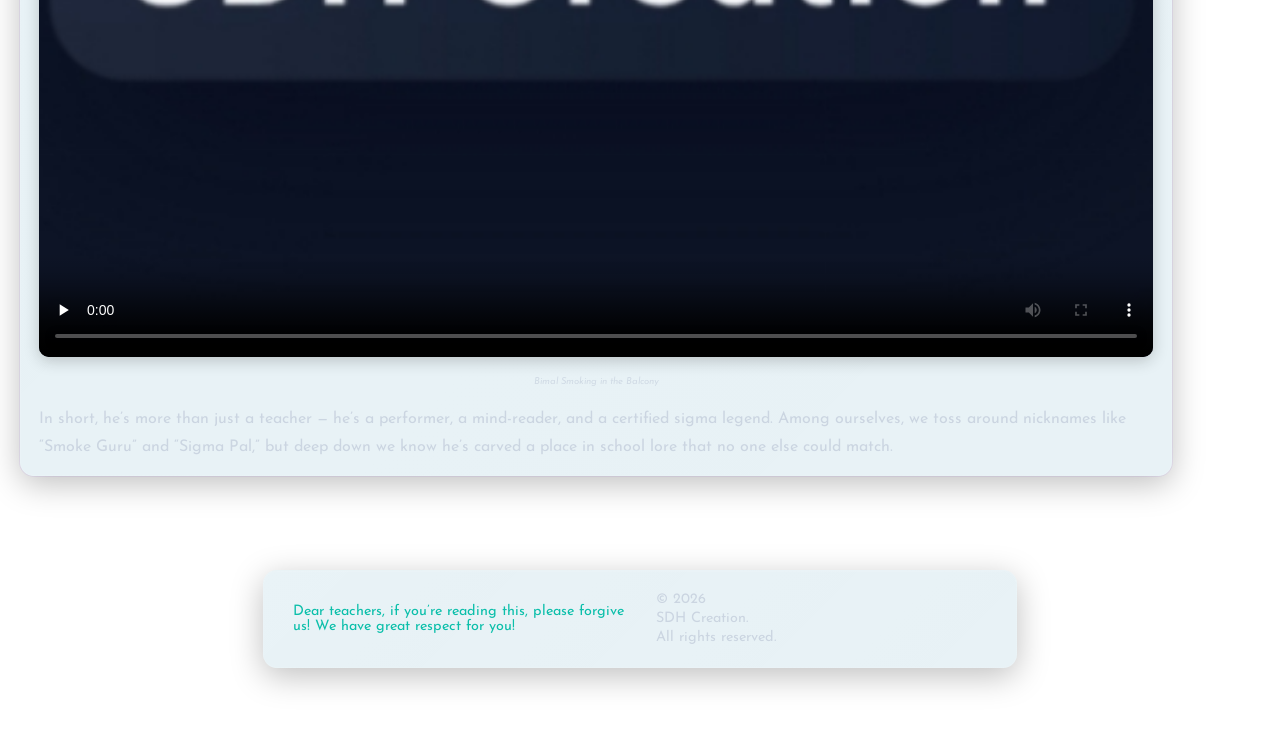
<file: BKPal.html>
<!doctype html>
<html lang="en">
<head>
  <meta charset="utf-8" />
  <meta name="viewport" content="width=device-width,initial-scale=1" />
  <title>Bimal Kumar Pal - Gangapuri Memories</title>
  <meta name="description" content="Full profile of Bimal Kumar Pal from Gangapuri Siksha Sadan, created by students.">
  <link rel="apple-touch-icon" sizes="180x180" href="apple-touch-icon.png">
  <link rel="icon" type="image/png" sizes="32x32" href="favicon-32x32.png">
  <link rel="icon" type="image/png" sizes="16x16" href="favicon-16x16.png">
  <link rel="icon" type="image/png" href="cropped_circle_image.png">
  <link rel="apple-touch-icon" type="image/png" href="cropped_circle_image.png"/>
  <link href="https://fonts.googleapis.com/css2?family=Inter:wght@300;400;500;700&family=Josefin+Sans:wght@300;400;600&family=Lora:wght@400;500;700&family=Cookie:wght@400;500;700&display=swap" rel="stylesheet">
  <style>
    @import "style.css";
  </style>
</head>
<body>
  <script>
    (function () {
    var t = localStorage.getItem('gss-theme') || 'system';
    if (t === 'dark')  document.documentElement.classList.add('theme-dark');
    if (t === 'light') document.documentElement.classList.add('theme-light');
  })();
  </script>
  <script src="script.js"></script>
  <script>
    function remove_loading() {
    document.querySelector("h1").style.filter = "none";
    document.querySelector("footer").style.filter = "none";
    document.querySelector(".container").style.filter = "none";
    document.querySelector(".splash").classList.add("shrink");
    document.querySelector("#themeToggle").style.filter = "none";
}
  </script>
  
  
  <header class="splash">SDH Creation</header>
    <button id="themeToggle" class="theme-toggle-btn" title="Theme">
    <svg xmlns="http://www.w3.org/2000/svg" viewBox="0 0 16 16"><path d="M0 4s0-2 2-2h12s2 0 2 2v6s0 2-2 2h-4q0 1 .25 1.5H11a.5.5 0 0 1 0 1H5a.5.5 0 0 1 0-1h.75Q6 13 6 12H2s-2 0-2-2zm1.398-.855a.76.76 0 0 0-.254.302A1.46 1.46 0 0 0 1 4v6c0 .325.078.502.145.602q.106.156.302.254a1.1 1.1 0 0 0 .352.109h13.201q.195-.049.302-.109a.76.76 0 0 0 .254-.302A1.46 1.46 0 0 0 15 10V4c0-.325-.078-.502-.145-.602a.76.76 0 0 0-.302-.254A1.1 1.1 0 0 0 14 3H2a1.1 1.1 0 0 0-.602.145"/></svg>
  </button>
  <h1><b><u>Bimal Kumar Pal</u></b></h1>

  <div class="container">
    <a href="index.html" class="back-link">&#8592; Back to Memories</a>

    <!-- ===== PROFILE CARD ===== -->
    <div class="teacher-profile-card">
      <img src="Data/698746.jpg" alt="Bimal Kumar Pal" class="teacher-photo">
      <div class="teacher-card-info">
        <h2>Bimal Kumar Pal</h2>
        <div class="card-row">
          <span class="card-label">DOB</span>
          <span class="card-value">N/A</span>
        </div>
        <div class="card-row">
          <span class="card-label">At Gangapuri</span>
          <span class="card-value">N/A</span>
        </div>
        <p class="teacher-quote">&#8220;N/A&#8221;</p>
      </div>
    </div>

    <!-- ===== MAIN CONTENT ===== -->
    <details class="wrapper" open>
      <summary>Bimal Kumar Pal</summary>
      <div class="content">

        <p>Bimal Sir &#8212; officially <span class="hint">Bimal Kumar Pal<span class="hint-box"><a href="https://www.facebook.com/share/1B2vTzMFP7/">Visit Bimal Kumar Pal on Facebook</a></span></span>, unofficially the Sigma male of Gangapuri Siksha Sadan. He walks into class with that &#8220;I don&#8217;t care&#8221; energy and runs it like his personal podcast. No hesitation, no filter &#8212; he&#8217;ll slang his own family members right in front of the entire class like it&#8217;s open mic night, and we&#8217;ll just sit there wondering whether to laugh, clap, or take notes.</p>
        <figure>
          <img src="Data/698746.jpg" alt="Bimal Kumar Pal">
          <figcaption>Bimal Kumar Pal (wearing glasses) - <span class="hint">Banglar Siksha<span class="hint-box"><a href="https://school.banglarshiksha.gov.in/ws/website/index/19170111712">Visit</a></span></span></figcaption>
        </figure>
        <p>What makes him scarier (and funnier) is his sixth sense. He can dive straight into a student&#8217;s mind and instantly detect every ounce of mischief brewing there. The problem? He can also out-mischief us when he wants. Imagine a teacher who knows your prank before you even attempt it &#8212; that&#8217;s Bimal Sir, the ultimate troll master in disguise, and probably the only one who can make us feel outsmarted at our own game.</p>
        <figure>
          <img src="Data/IMG_20250826_150041.jpg" alt="Bimal Kumar Pal">
          <figcaption>Sticker</figcaption>
        </figure>
        <p>And then, of course, there&#8217;s the smoking saga. Yes, the rumors are true &#8212; we caught him. The man&#8217;s as unapologetic about lighting up as he is about roasting his own relatives mid-class. If there were ever an Olympic category for &#8220;smoking with confidence,&#8221; Bimal Sir would bring the gold straight home to Gangapuri.</p>
        <figure>
          <video controls controlslist="nodownload" preload="none" src="Data/VID-20250801-WA0022.mp4" poster="Data/IMG_20250816_094620.jpg"></video>
          <figcaption>Bimal Smoking in the Balcony</figcaption>
        </figure>
        <p>In short, he&#8217;s more than just a teacher &#8212; he&#8217;s a performer, a mind-reader, and a certified sigma legend. Among ourselves, we toss around nicknames like &#8220;Smoke Guru&#8221; and &#8220;Sigma Pal,&#8221; but deep down we know he&#8217;s carved a place in school lore that no one else could match.</p>

      </div>
    </details>

  </div>

  <footer>
    <span id="apology">Dear teachers, if you&#8217;re reading this, please forgive us! We have great respect for you!</span>
    <span id="copyright">&#169; 2026<br>SDH Creation.<br>All rights reserved.</span>
  </footer>
</body>
</html>
</file>
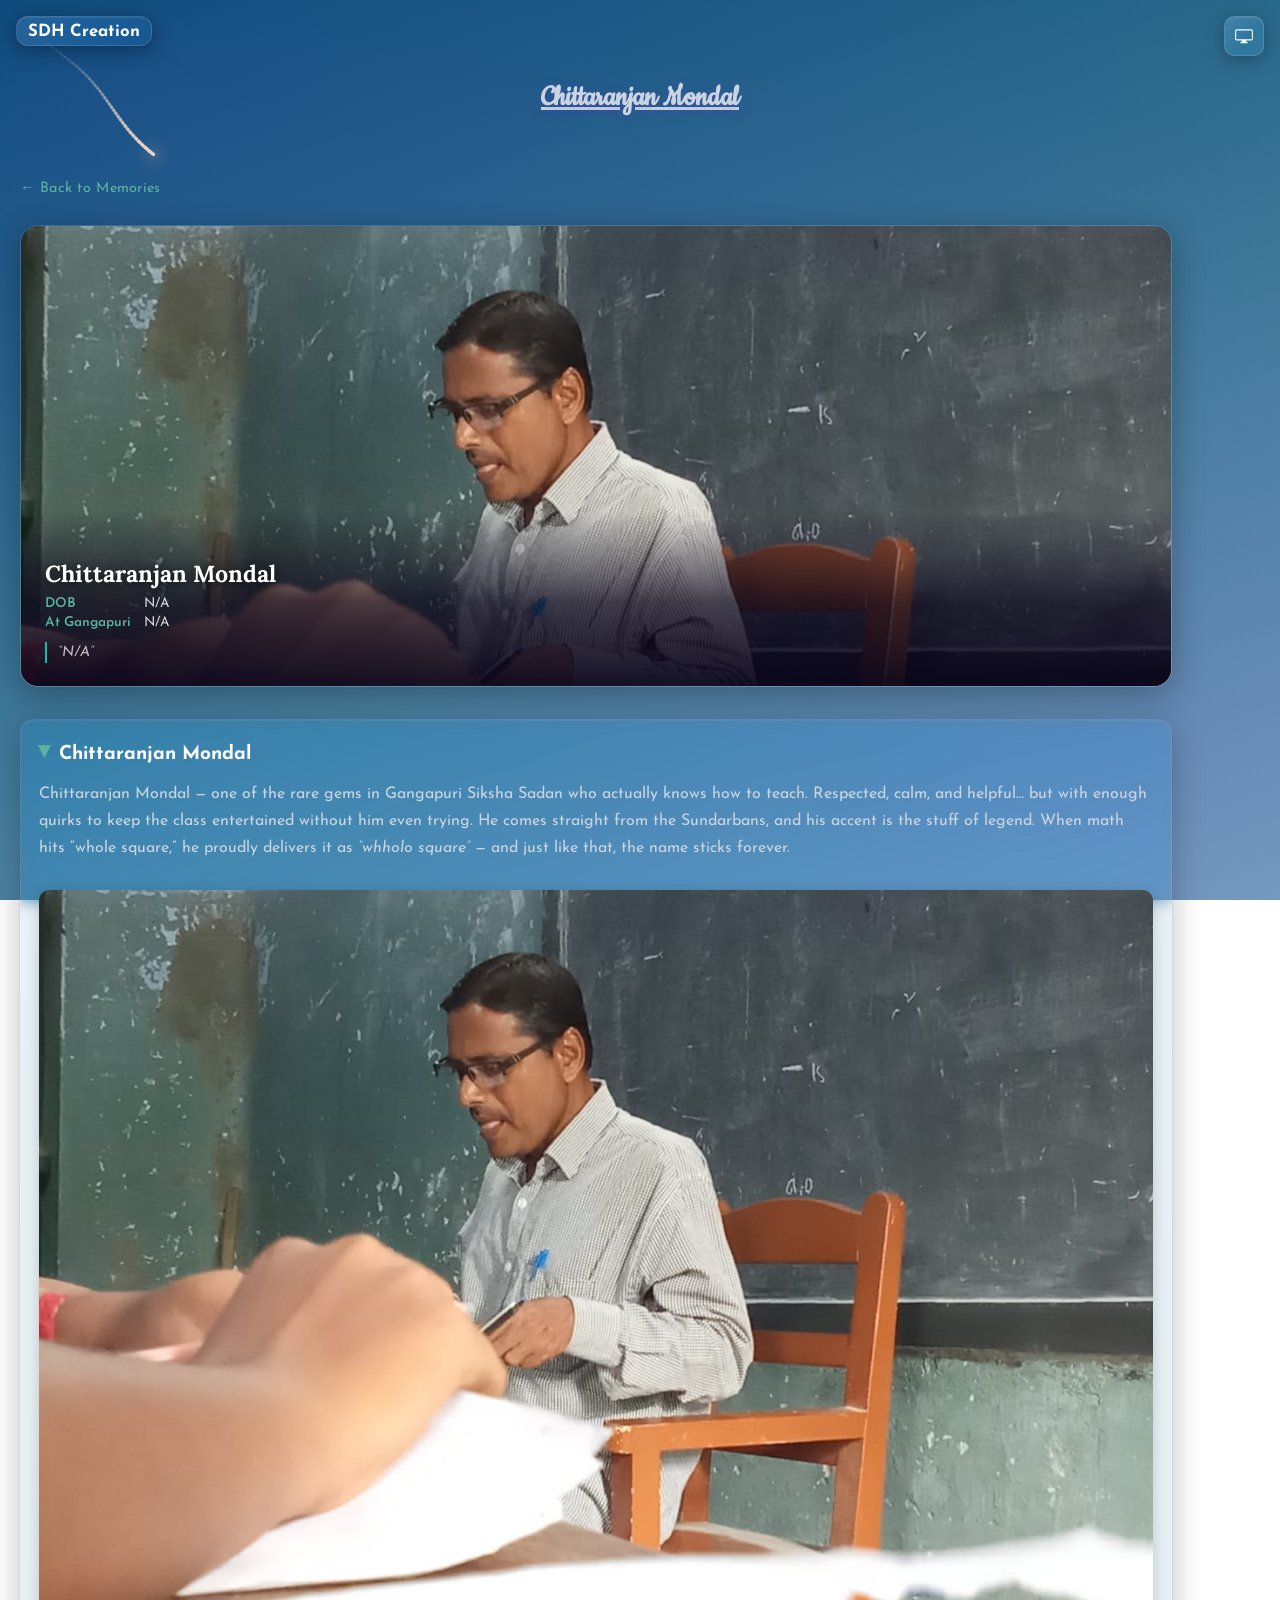
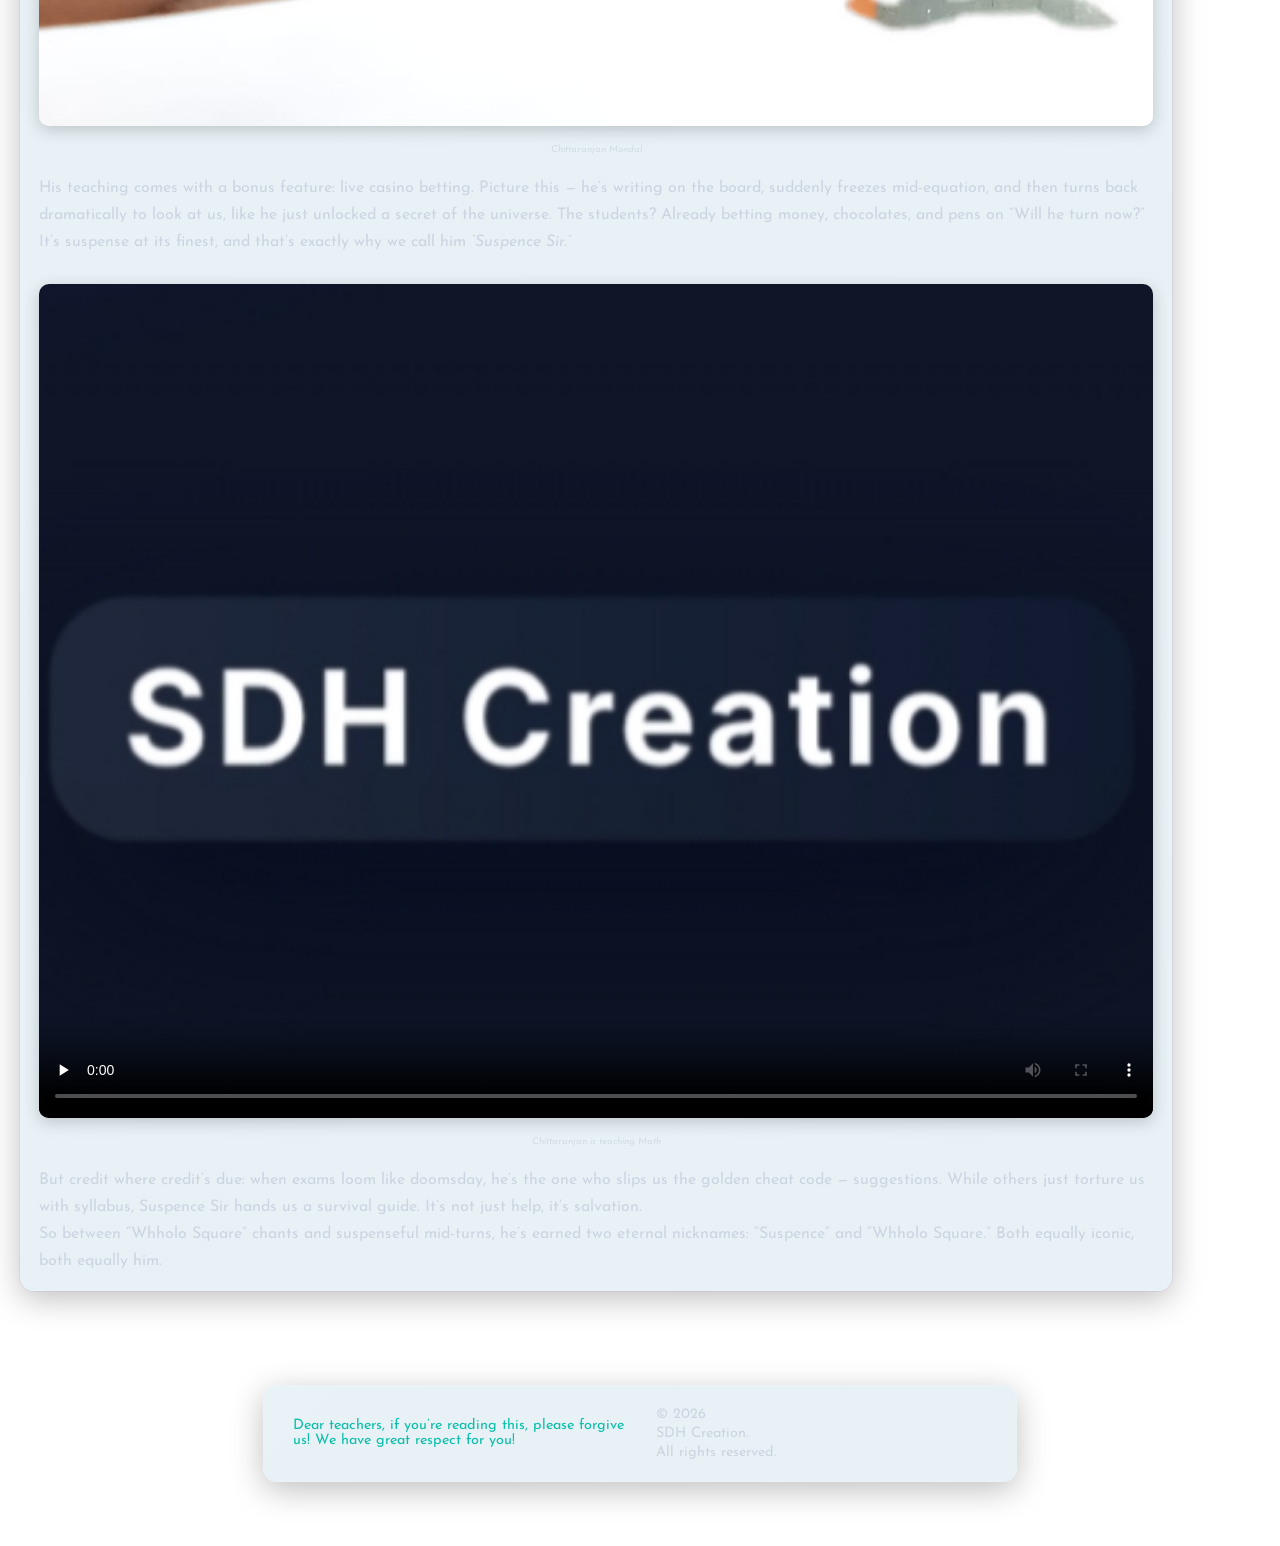
<file: CRMondal.html>
<!doctype html>
<html lang="en">
<head>
  <meta charset="utf-8" />
  <meta name="viewport" content="width=device-width,initial-scale=1" />
  <title>Chittaranjan Mondal - Gangapuri Memories</title>
  <meta name="description" content="Full profile of Chittaranjan Mondal from Gangapuri Siksha Sadan, created by students.">
  <link rel="apple-touch-icon" sizes="180x180" href="apple-touch-icon.png">
  <link rel="icon" type="image/png" sizes="32x32" href="favicon-32x32.png">
  <link rel="icon" type="image/png" sizes="16x16" href="favicon-16x16.png">
  <link rel="icon" type="image/png" href="cropped_circle_image.png">
  <link rel="apple-touch-icon" type="image/png" href="cropped_circle_image.png"/>
  <link href="https://fonts.googleapis.com/css2?family=Inter:wght@300;400;500;700&family=Josefin+Sans:wght@300;400;600&family=Lora:wght@400;500;700&family=Cookie:wght@400;500;700&display=swap" rel="stylesheet">
  <style>
    @import "style.css";
  </style>
</head>
<body>
  <script>
    (function () {
    var t = localStorage.getItem('gss-theme') || 'system';
    if (t === 'dark')  document.documentElement.classList.add('theme-dark');
    if (t === 'light') document.documentElement.classList.add('theme-light');
  })();
  </script>
  <script src="script.js"></script>
  <script>
    function remove_loading() {
    document.querySelector("h1").style.filter = "none";
    document.querySelector("footer").style.filter = "none";
    document.querySelector(".container").style.filter = "none";
    document.querySelector(".splash").classList.add("shrink");
    document.querySelector("#themeToggle").style.filter = "none";
}
  </script>
  
  
  <header class="splash">SDH Creation</header>
    <button id="themeToggle" class="theme-toggle-btn" title="Theme">
    <svg xmlns="http://www.w3.org/2000/svg" viewBox="0 0 16 16"><path d="M0 4s0-2 2-2h12s2 0 2 2v6s0 2-2 2h-4q0 1 .25 1.5H11a.5.5 0 0 1 0 1H5a.5.5 0 0 1 0-1h.75Q6 13 6 12H2s-2 0-2-2zm1.398-.855a.76.76 0 0 0-.254.302A1.46 1.46 0 0 0 1 4v6c0 .325.078.502.145.602q.106.156.302.254a1.1 1.1 0 0 0 .352.109h13.201q.195-.049.302-.109a.76.76 0 0 0 .254-.302A1.46 1.46 0 0 0 15 10V4c0-.325-.078-.502-.145-.602a.76.76 0 0 0-.302-.254A1.1 1.1 0 0 0 14 3H2a1.1 1.1 0 0 0-.602.145"/></svg>
  </button>
  <h1><b><u>Chittaranjan Mondal</u></b></h1>

  <div class="container">
    <a href="index.html" class="back-link">&#8592; Back to Memories</a>

    <!-- ===== PROFILE CARD ===== -->
    <div class="teacher-profile-card">
      <img src="Data/IMG-20250818-WA0003.jpg" alt="Chittaranjan Mondal" class="teacher-photo">
      <div class="teacher-card-info">
        <h2>Chittaranjan Mondal</h2>
        <div class="card-row">
          <span class="card-label">DOB</span>
          <span class="card-value">N/A</span>
        </div>
        <div class="card-row">
          <span class="card-label">At Gangapuri</span>
          <span class="card-value">N/A</span>
        </div>
        <p class="teacher-quote">&#8220;N/A&#8221;</p>
      </div>
    </div>

    <!-- ===== MAIN CONTENT ===== -->
    <details class="wrapper" open>
      <summary>Chittaranjan Mondal</summary>
      <div class="content">

        <p>Chittaranjan Mondal &#8212; one of the rare gems in Gangapuri Siksha Sadan who actually knows how to teach. Respected, calm, and helpful&#8230; but with enough quirks to keep the class entertained without him even trying. He comes straight from the Sundarbans, and his accent is the stuff of legend. When math hits &#8220;whole square,&#8221; he proudly delivers it as <i>&#8220;whholo square&#8221;</i> &#8212; and just like that, the name sticks forever.</p>
        <figure>
          <img src="Data/IMG-20250818-WA0003.jpg" alt="Chittaranjan Mondal">
          <figcaption>Chittaranjan Mondal</figcaption>
        </figure>
        <p>His teaching comes with a bonus feature: live casino betting. Picture this &#8212; he&#8217;s writing on the board, suddenly freezes mid-equation, and then turns back dramatically to look at us, like he just unlocked a secret of the universe. The students? Already betting money, chocolates, and pens on &#8220;Will he turn now?&#8221; It&#8217;s suspense at its finest, and that&#8217;s exactly why we call him <i>&#8220;Suspence Sir.&#8221;</i></p>
        <figure>
          <video controls controlslist="nodownload" preload="none" src="Data/VID-20250818-WA0007~2.mp4" poster="Data/IMG_20250816_094620.jpg"></video>
          <figcaption>Chittaranjan is teaching Math</figcaption>
        </figure>
        <p>But credit where credit&#8217;s due: when exams loom like doomsday, he&#8217;s the one who slips us the golden cheat code &#8212; suggestions. While others just torture us with syllabus, Suspence Sir hands us a survival guide. It&#8217;s not just help, it&#8217;s salvation.</p>
        <p>So between &#8220;Whholo Square&#8221; chants and suspenseful mid-turns, he&#8217;s earned two eternal nicknames: &#8220;Suspence&#8221; and &#8220;Whholo Square.&#8221; Both equally iconic, both equally him.</p>

      </div>
    </details>

  </div>

  <footer>
    <span id="apology">Dear teachers, if you&#8217;re reading this, please forgive us! We have great respect for you!</span>
    <span id="copyright">&#169; 2026<br>SDH Creation.<br>All rights reserved.</span>
  </footer>
</body>
</html>
</file>
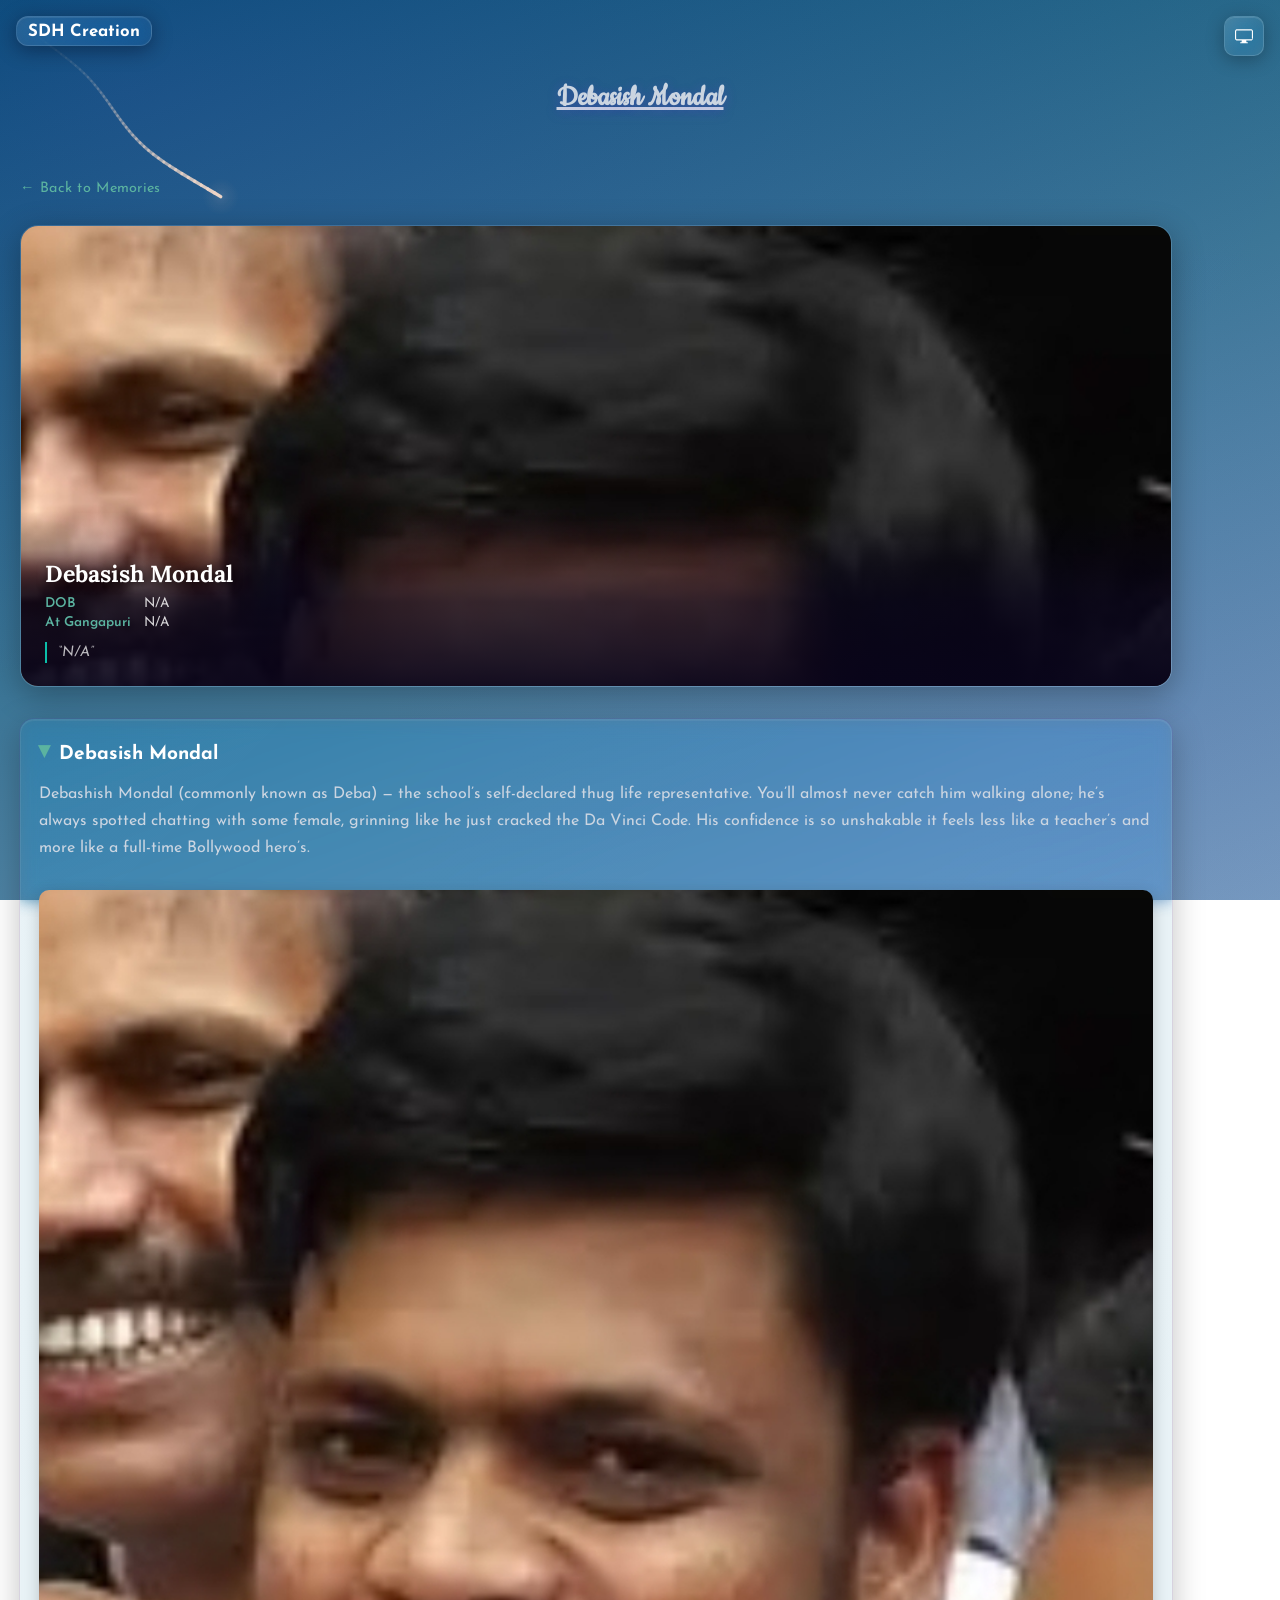
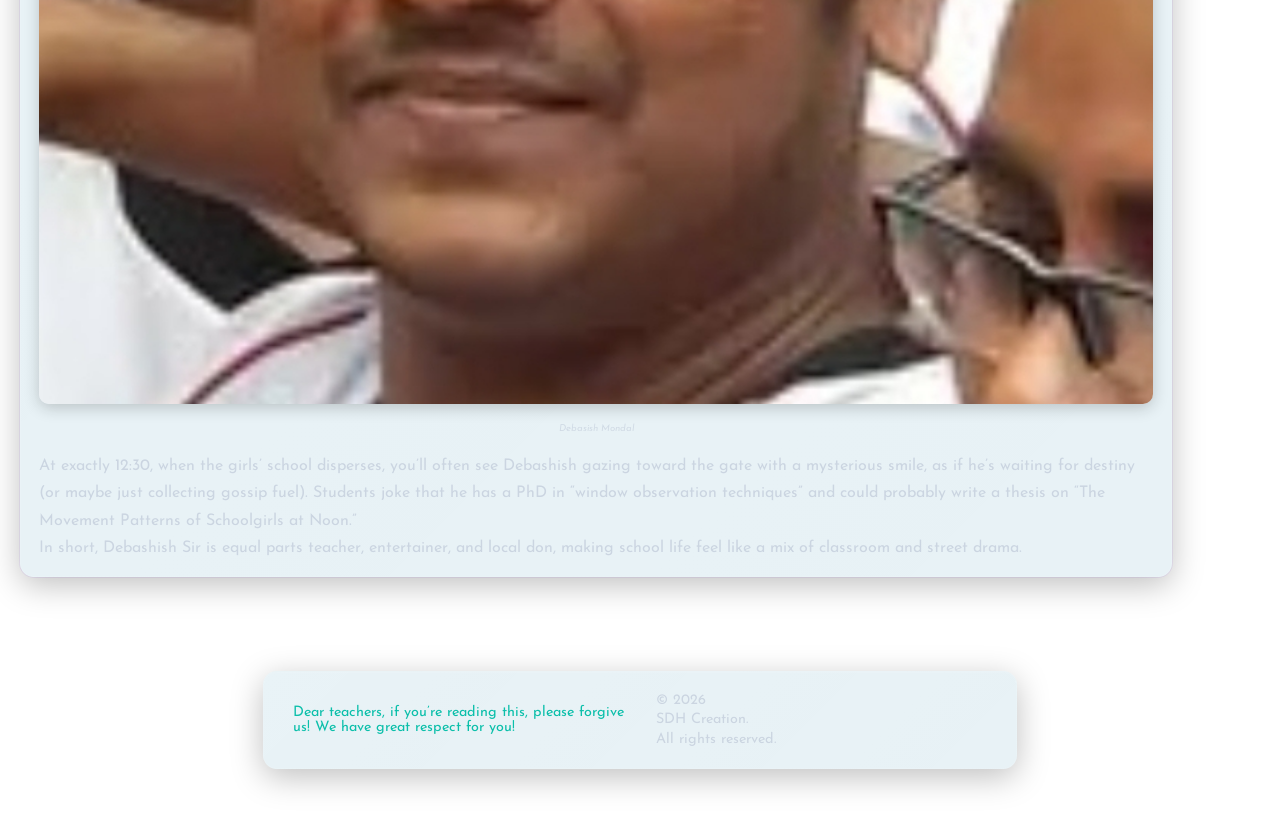
<file: DMondal.html>
<!doctype html>
<html lang="en">
<head>
  <meta charset="utf-8" />
  <meta name="viewport" content="width=device-width,initial-scale=1" />
  <title>Debasish Mondal - Gangapuri Memories</title>
  <meta name="description" content="Full profile of Debasish Mondal from Gangapuri Siksha Sadan, created by students.">
  <link rel="apple-touch-icon" sizes="180x180" href="apple-touch-icon.png">
  <link rel="icon" type="image/png" sizes="32x32" href="favicon-32x32.png">
  <link rel="icon" type="image/png" sizes="16x16" href="favicon-16x16.png">
  <link rel="icon" type="image/png" href="cropped_circle_image.png">
  <link rel="apple-touch-icon" type="image/png" href="cropped_circle_image.png"/>
  <link href="https://fonts.googleapis.com/css2?family=Inter:wght@300;400;500;700&family=Josefin+Sans:wght@300;400;600&family=Lora:wght@400;500;700&family=Cookie:wght@400;500;700&display=swap" rel="stylesheet">
  <style>
    @import "style.css";
  </style>
</head>
<body>
  <script>
    (function () {
    var t = localStorage.getItem('gss-theme') || 'system';
    if (t === 'dark')  document.documentElement.classList.add('theme-dark');
    if (t === 'light') document.documentElement.classList.add('theme-light');
  })();
  </script>
  <script src="script.js"></script>
  <script>
    function remove_loading() {
    document.querySelector("h1").style.filter = "none";
    document.querySelector("footer").style.filter = "none";
    document.querySelector(".container").style.filter = "none";
    document.querySelector(".splash").classList.add("shrink");
    document.querySelector("#themeToggle").style.filter = "none";
}
  </script>
  
  
  <header class="splash">SDH Creation</header>
    <button id="themeToggle" class="theme-toggle-btn" title="Theme">
    <svg xmlns="http://www.w3.org/2000/svg" viewBox="0 0 16 16"><path d="M0 4s0-2 2-2h12s2 0 2 2v6s0 2-2 2h-4q0 1 .25 1.5H11a.5.5 0 0 1 0 1H5a.5.5 0 0 1 0-1h.75Q6 13 6 12H2s-2 0-2-2zm1.398-.855a.76.76 0 0 0-.254.302A1.46 1.46 0 0 0 1 4v6c0 .325.078.502.145.602q.106.156.302.254a1.1 1.1 0 0 0 .352.109h13.201q.195-.049.302-.109a.76.76 0 0 0 .254-.302A1.46 1.46 0 0 0 15 10V4c0-.325-.078-.502-.145-.602a.76.76 0 0 0-.302-.254A1.1 1.1 0 0 0 14 3H2a1.1 1.1 0 0 0-.602.145"/></svg>
  </button>
  <h1><b><u>Debasish Mondal</u></b></h1>

  <div class="container">
    <a href="index.html" class="back-link">&#8592; Back to Memories</a>

    <!-- ===== PROFILE CARD ===== -->
    <div class="teacher-profile-card">
      <img src="Data/IMG_20250816_201056.jpg" alt="Debasish Mondal" class="teacher-photo">
      <div class="teacher-card-info">
        <h2>Debasish Mondal</h2>
        <div class="card-row">
          <span class="card-label">DOB</span>
          <span class="card-value">N/A</span>
        </div>
        <div class="card-row">
          <span class="card-label">At Gangapuri</span>
          <span class="card-value">N/A</span>
        </div>
        <p class="teacher-quote">&#8220;N/A&#8221;</p>
      </div>
    </div>

    <!-- ===== MAIN CONTENT ===== -->
    <details class="wrapper" open>
      <summary>Debasish Mondal</summary>
      <div class="content">

        <p>Debashish Mondal (commonly known as Deba) &#8212; the school&#8217;s self-declared thug life representative. You&#8217;ll almost never catch him walking alone; he&#8217;s always spotted chatting with some female, grinning like he just cracked the Da Vinci Code. His confidence is so unshakable it feels less like a teacher&#8217;s and more like a full-time Bollywood hero&#8217;s.</p>
        <figure>
          <img src="Data/IMG_20250816_201056.jpg" alt="Debashish Mondal">
          <figcaption>Debasish Mondal</figcaption>
        </figure>
        <p>At exactly 12:30, when the girls&#8217; school disperses, you&#8217;ll often see Debashish gazing toward the gate with a mysterious smile, as if he&#8217;s waiting for destiny (or maybe just collecting gossip fuel). Students joke that he has a PhD in &#8220;window observation techniques&#8221; and could probably write a thesis on &#8220;The Movement Patterns of Schoolgirls at Noon.&#8221;</p>
        <p>In short, Debashish Sir is equal parts teacher, entertainer, and local don, making school life feel like a mix of classroom and street drama.</p>

      </div>
    </details>

  </div>

  <footer>
    <span id="apology">Dear teachers, if you&#8217;re reading this, please forgive us! We have great respect for you!</span>
    <span id="copyright">&#169; 2026<br>SDH Creation.<br>All rights reserved.</span>
  </footer>
</body>
</html>
</file>
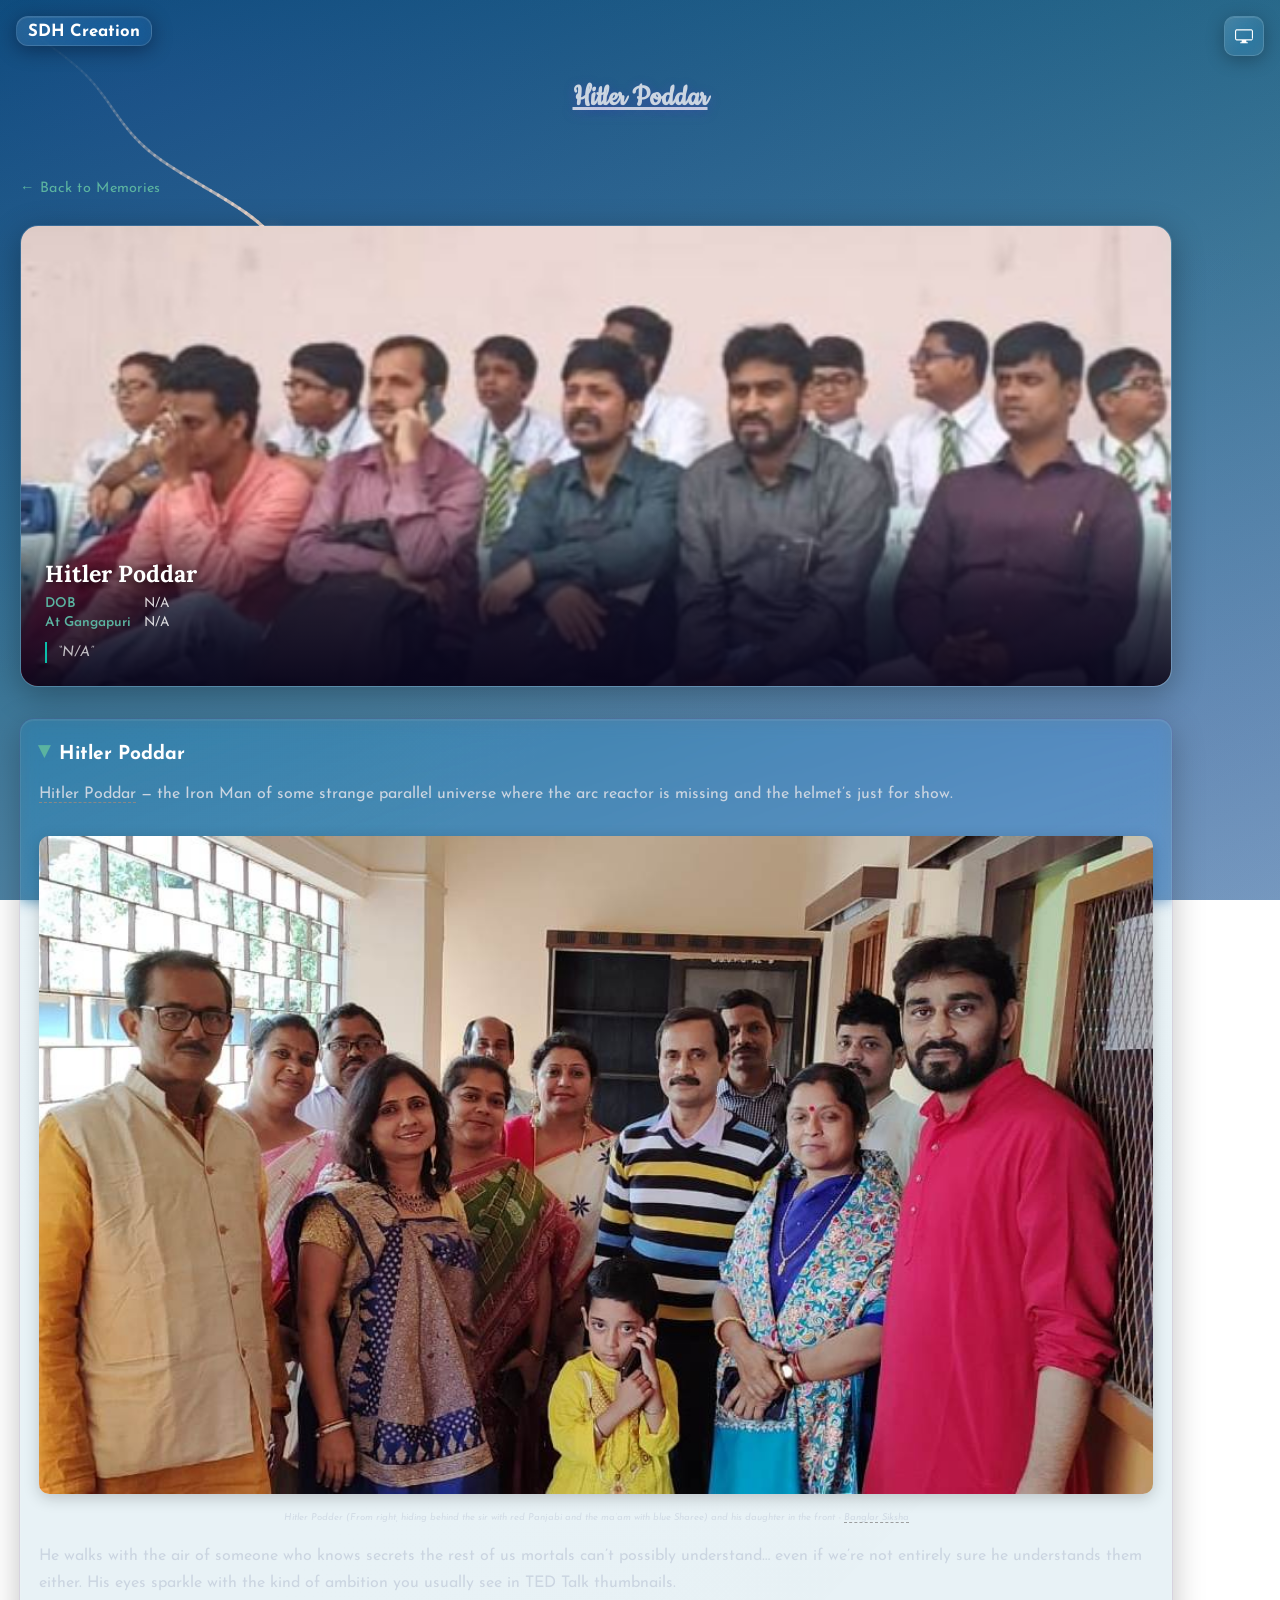
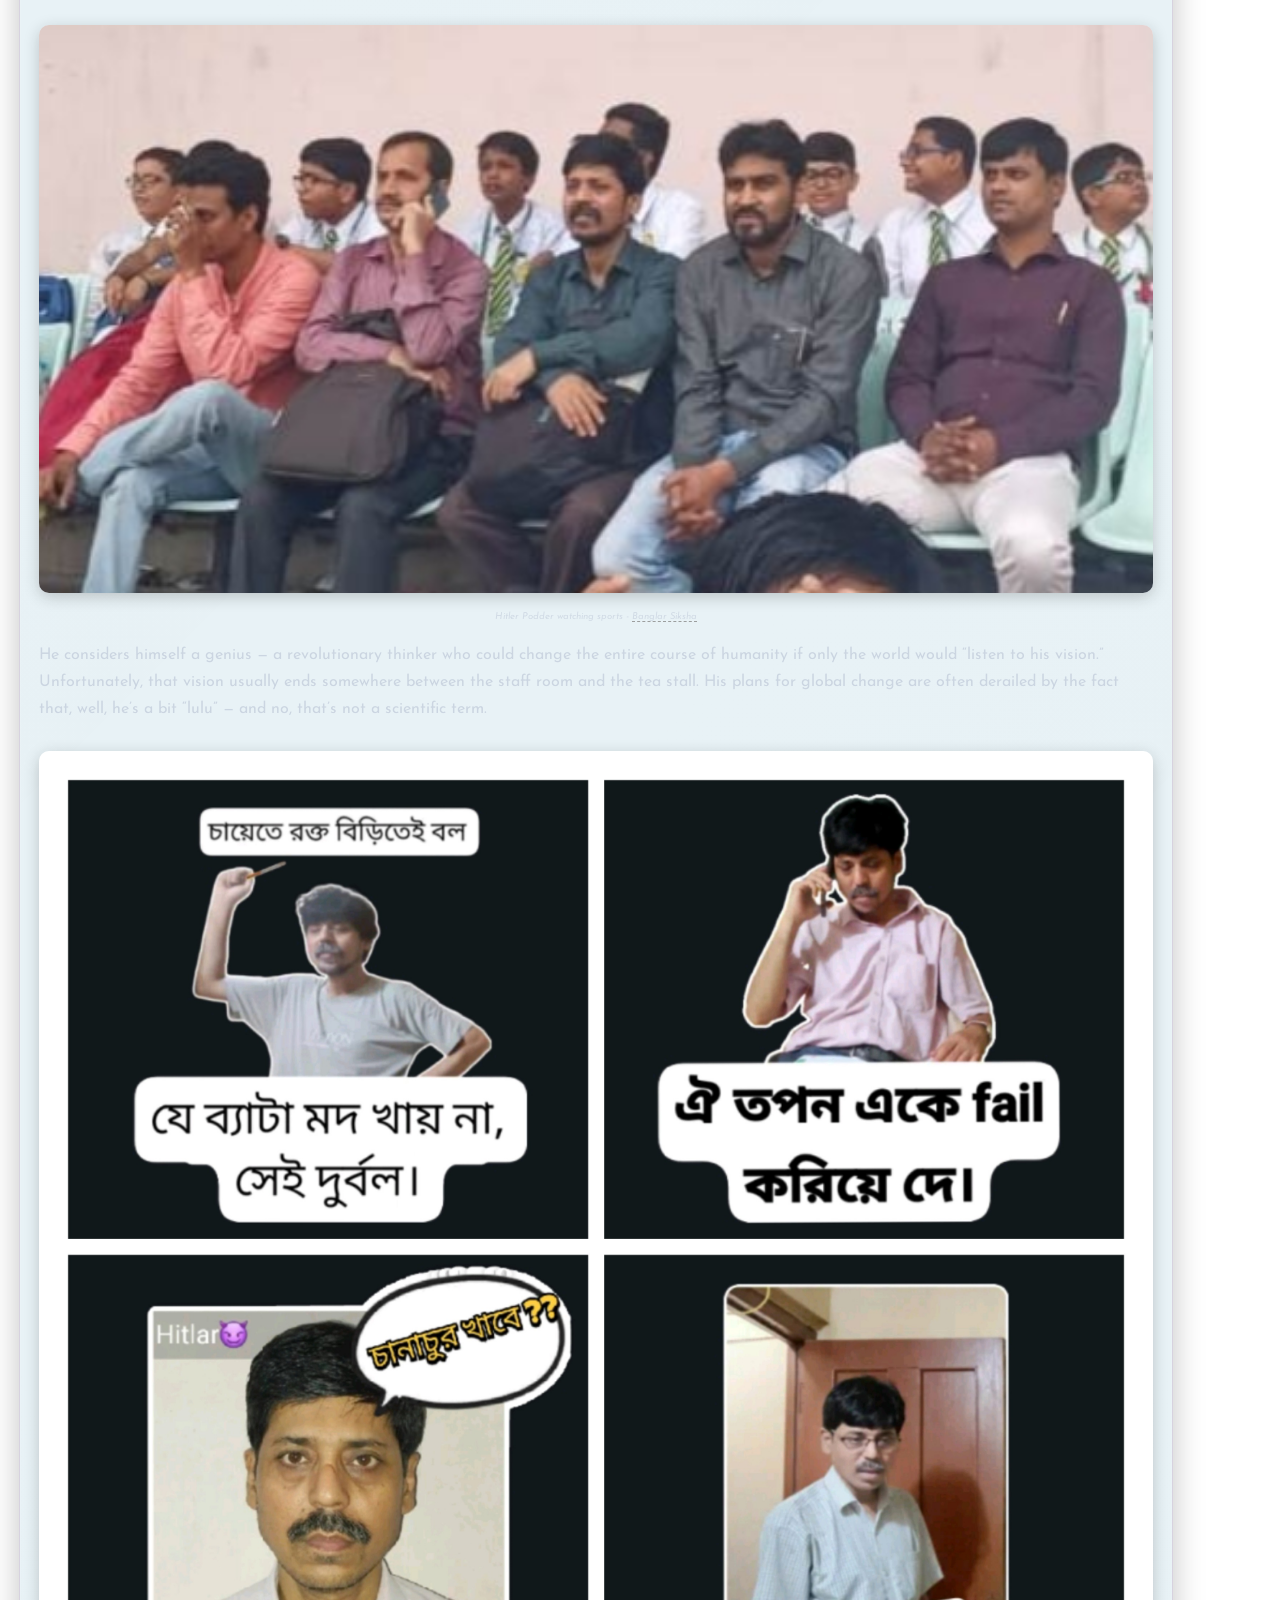
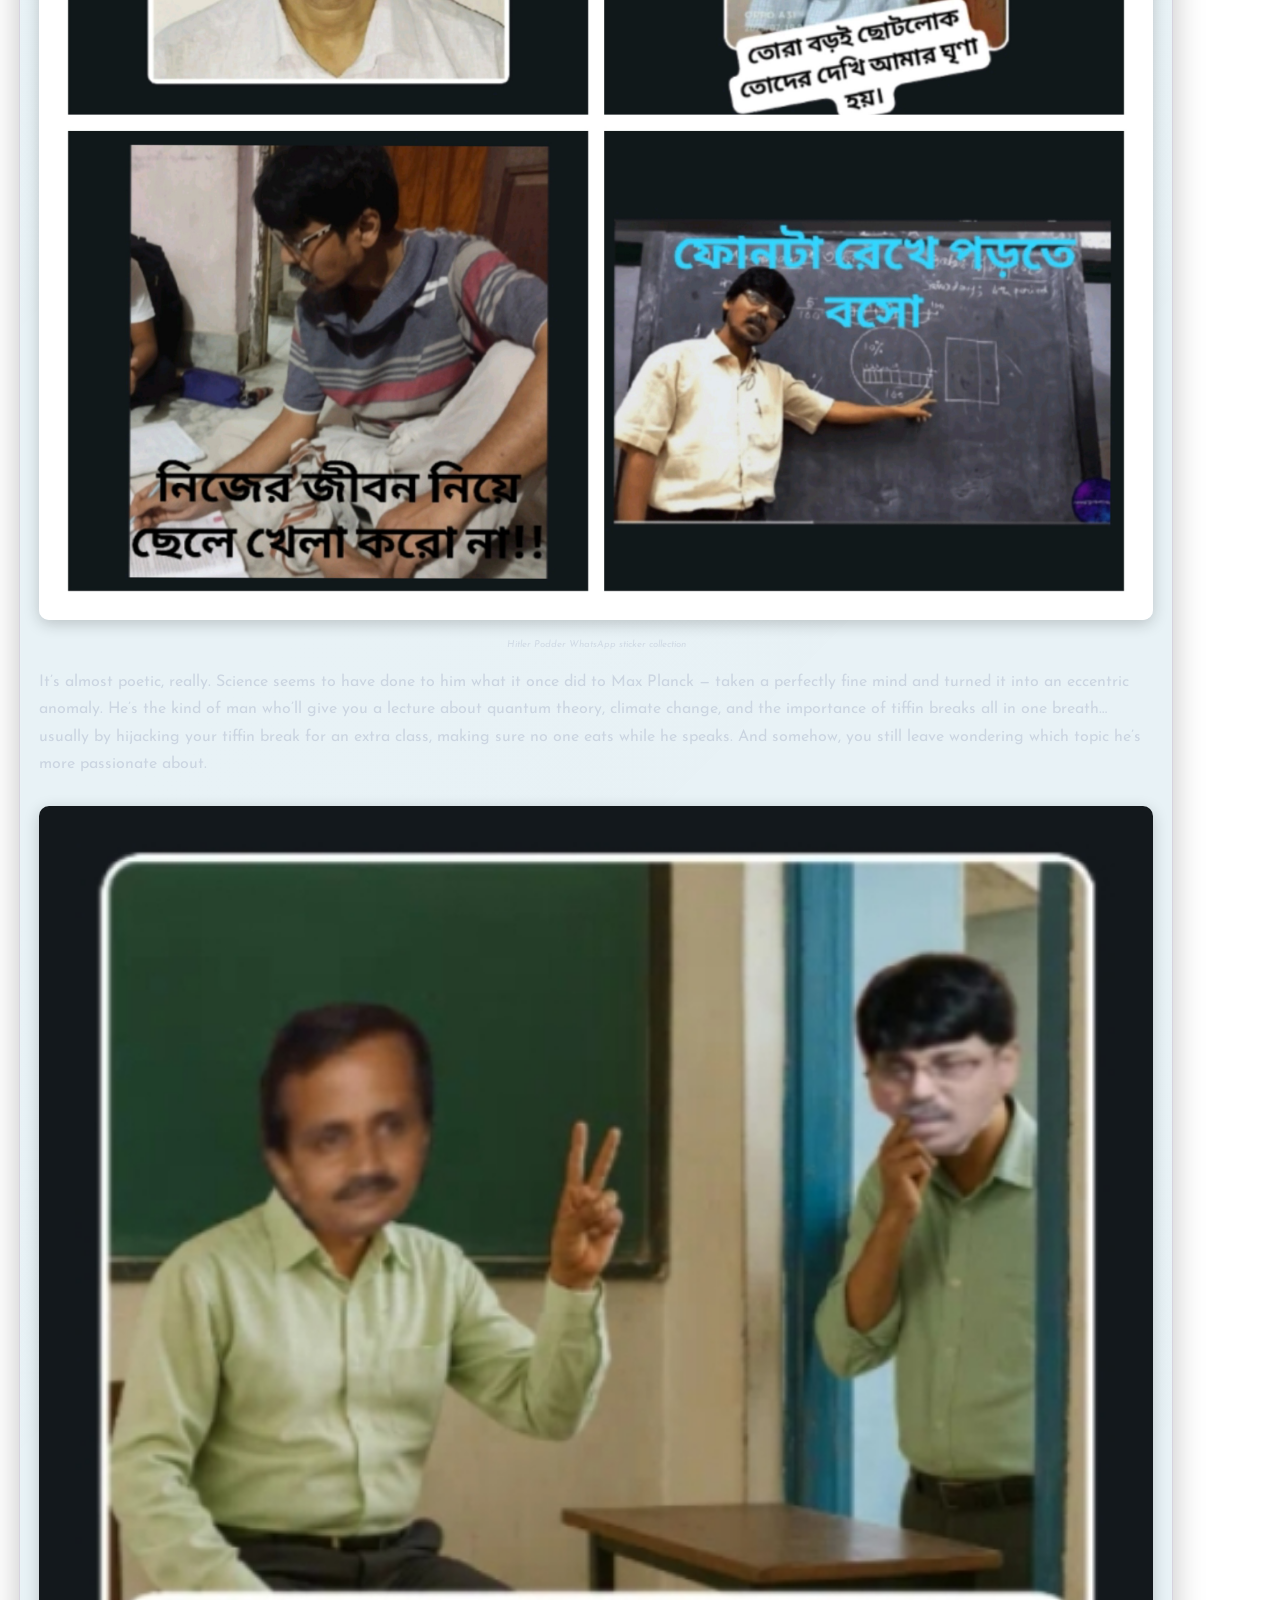
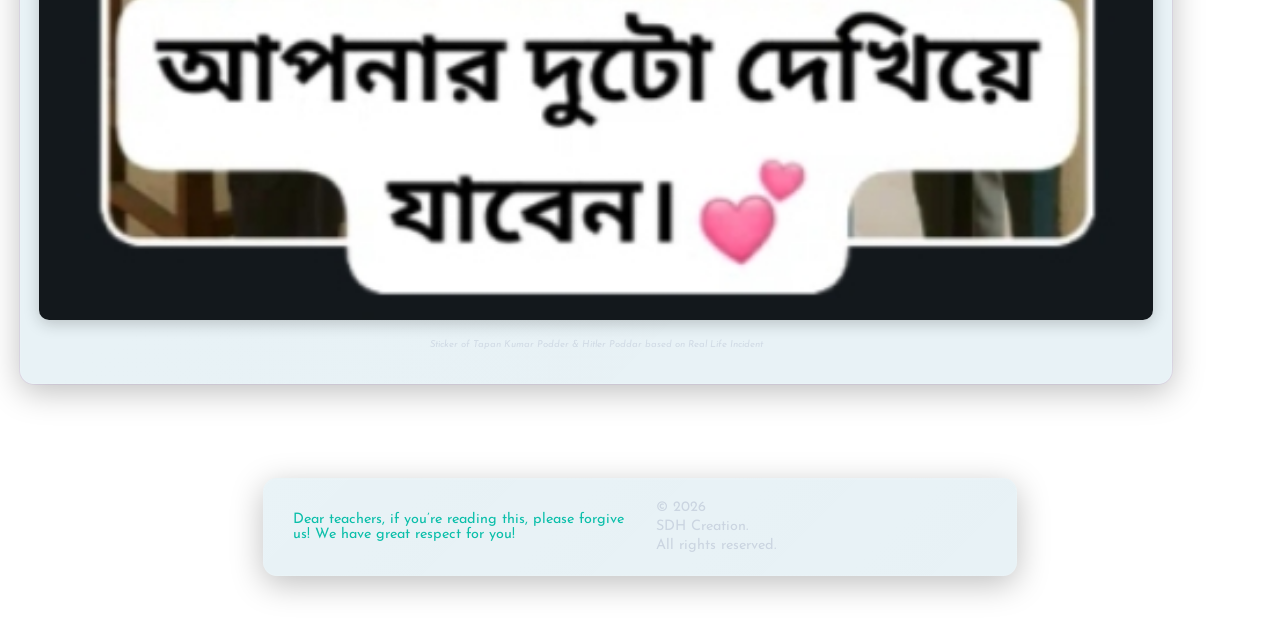
<file: HPoddar.html>
<!doctype html>
<html lang="en">
<head>
  <meta charset="utf-8" />
  <meta name="viewport" content="width=device-width,initial-scale=1" />
  <title>Hitler Poddar - Gangapuri Memories</title>
  <meta name="description" content="Full profile of Hitler Poddar from Gangapuri Siksha Sadan, created by students.">
  <link rel="apple-touch-icon" sizes="180x180" href="apple-touch-icon.png">
  <link rel="icon" type="image/png" sizes="32x32" href="favicon-32x32.png">
  <link rel="icon" type="image/png" sizes="16x16" href="favicon-16x16.png">
  <link rel="icon" type="image/png" href="cropped_circle_image.png">
  <link rel="apple-touch-icon" type="image/png" href="cropped_circle_image.png"/>
  <link href="https://fonts.googleapis.com/css2?family=Inter:wght@300;400;500;700&family=Josefin+Sans:wght@300;400;600&family=Lora:wght@400;500;700&family=Cookie:wght@400;500;700&display=swap" rel="stylesheet">
  <style>
    @import "style.css";
  </style>
</head>
<body>
  <script>
    (function () {
    var t = localStorage.getItem('gss-theme') || 'system';
    if (t === 'dark')  document.documentElement.classList.add('theme-dark');
    if (t === 'light') document.documentElement.classList.add('theme-light');
  })();
  </script>
  <script src="script.js"></script>
  <script>
    function remove_loading() {
    document.querySelector("h1").style.filter = "none";
    document.querySelector("footer").style.filter = "none";
    document.querySelector(".container").style.filter = "none";
    document.querySelector(".splash").classList.add("shrink");
    document.querySelector("#themeToggle").style.filter = "none";
}
  </script>
  
  
  <header class="splash">SDH Creation</header>
    <button id="themeToggle" class="theme-toggle-btn" title="Theme">
    <svg xmlns="http://www.w3.org/2000/svg" viewBox="0 0 16 16"><path d="M0 4s0-2 2-2h12s2 0 2 2v6s0 2-2 2h-4q0 1 .25 1.5H11a.5.5 0 0 1 0 1H5a.5.5 0 0 1 0-1h.75Q6 13 6 12H2s-2 0-2-2zm1.398-.855a.76.76 0 0 0-.254.302A1.46 1.46 0 0 0 1 4v6c0 .325.078.502.145.602q.106.156.302.254a1.1 1.1 0 0 0 .352.109h13.201q.195-.049.302-.109a.76.76 0 0 0 .254-.302A1.46 1.46 0 0 0 15 10V4c0-.325-.078-.502-.145-.602a.76.76 0 0 0-.302-.254A1.1 1.1 0 0 0 14 3H2a1.1 1.1 0 0 0-.602.145"/></svg>
  </button>
  <h1><b><u>Hitler Poddar</u></b></h1>

  <div class="container">
    <a href="index.html" class="back-link">&#8592; Back to Memories</a>

    <!-- ===== PROFILE CARD ===== -->
    <div class="teacher-profile-card">
      <img src="Data/IMG_20250815_102423.jpg" alt="Hitler Poddar" class="teacher-photo">
      <div class="teacher-card-info">
        <h2>Hitler Poddar</h2>
        <div class="card-row">
          <span class="card-label">DOB</span>
          <span class="card-value">N/A</span>
        </div>
        <div class="card-row">
          <span class="card-label">At Gangapuri</span>
          <span class="card-value">N/A</span>
        </div>
        <p class="teacher-quote">&#8220;N/A&#8221;</p>
      </div>
    </div>

    <!-- ===== MAIN CONTENT ===== -->
    <details class="wrapper" open>
      <summary>Hitler Poddar</summary>
      <div class="content">

        <p><span class="hint">Hitler Poddar<span class="hint-box"><a href="https://youtube.com/@tutorialhaled1971?si=b1e42eG09G_WJFql">Visit Hitler on YouTube</a></span></span> &#8212; the Iron Man of some strange parallel universe where the arc reactor is missing and the helmet&#8217;s just for show.</p>
        <figure>
          <img src="Data/572664.jpg" alt="Hitler Podder">
          <figcaption>Hitler Podder (From right, hiding behind the sir with red Panjabi and the ma&#8217;am with blue Sharee) and his daughter in the front - <span class="hint">Banglar Siksha<span class="hint-box"><a href="https://school.banglarshiksha.gov.in/ws/website/index/19170111712">Visit</a></span></span></figcaption>
        </figure>
        <p>He walks with the air of someone who knows secrets the rest of us mortals can&#8217;t possibly understand&#8230; even if we&#8217;re not entirely sure he understands them either. His eyes sparkle with the kind of ambition you usually see in TED Talk thumbnails.</p>
        <figure>
          <img src="Data/IMG_20250815_102423.jpg" alt="Hitler Podder">
          <figcaption>Hitler Podder watching sports - <span class="hint">Banglar Siksha<span class="hint-box"><a href="https://school.banglarshiksha.gov.in/ws/website/index/19170111712">Visit</a></span></span></figcaption>
        </figure>
        <p>He considers himself a genius &#8212; a revolutionary thinker who could change the entire course of humanity if only the world would &#8220;listen to his vision.&#8221; Unfortunately, that vision usually ends somewhere between the staff room and the tea stall. His plans for global change are often derailed by the fact that, well, he&#8217;s a bit &#8220;lulu&#8221; &#8212; and no, that&#8217;s not a scientific term.</p>
        <figure>
          <img src="Data/IMG_20250814_185214.jpg" alt="Hitler Podder sticker">
          <figcaption>Hitler Podder WhatsApp sticker collection</figcaption>
        </figure>
        <p>It&#8217;s almost poetic, really. Science seems to have done to him what it once did to Max Planck &#8212; taken a perfectly fine mind and turned it into an eccentric anomaly. He&#8217;s the kind of man who&#8217;ll give you a lecture about quantum theory, climate change, and the importance of tiffin breaks all in one breath&#8230; usually by hijacking your tiffin break for an extra class, making sure no one eats while he speaks. And somehow, you still leave wondering which topic he&#8217;s more passionate about.</p>
        <figure>
          <img src="Data/IMG_20250830_100606.jpg" alt="Tapan Kumar Podder and Hitler Poddar sticker">
          <figcaption>Sticker of Tapan Kumar Podder &amp; Hitler Poddar based on Real Life Incident</figcaption>
        </figure>

      </div>
    </details>

  </div>

  <footer>
    <span id="apology">Dear teachers, if you&#8217;re reading this, please forgive us! We have great respect for you!</span>
    <span id="copyright">&#169; 2026<br>SDH Creation.<br>All rights reserved.</span>
  </footer>
</body>
</html>
</file>
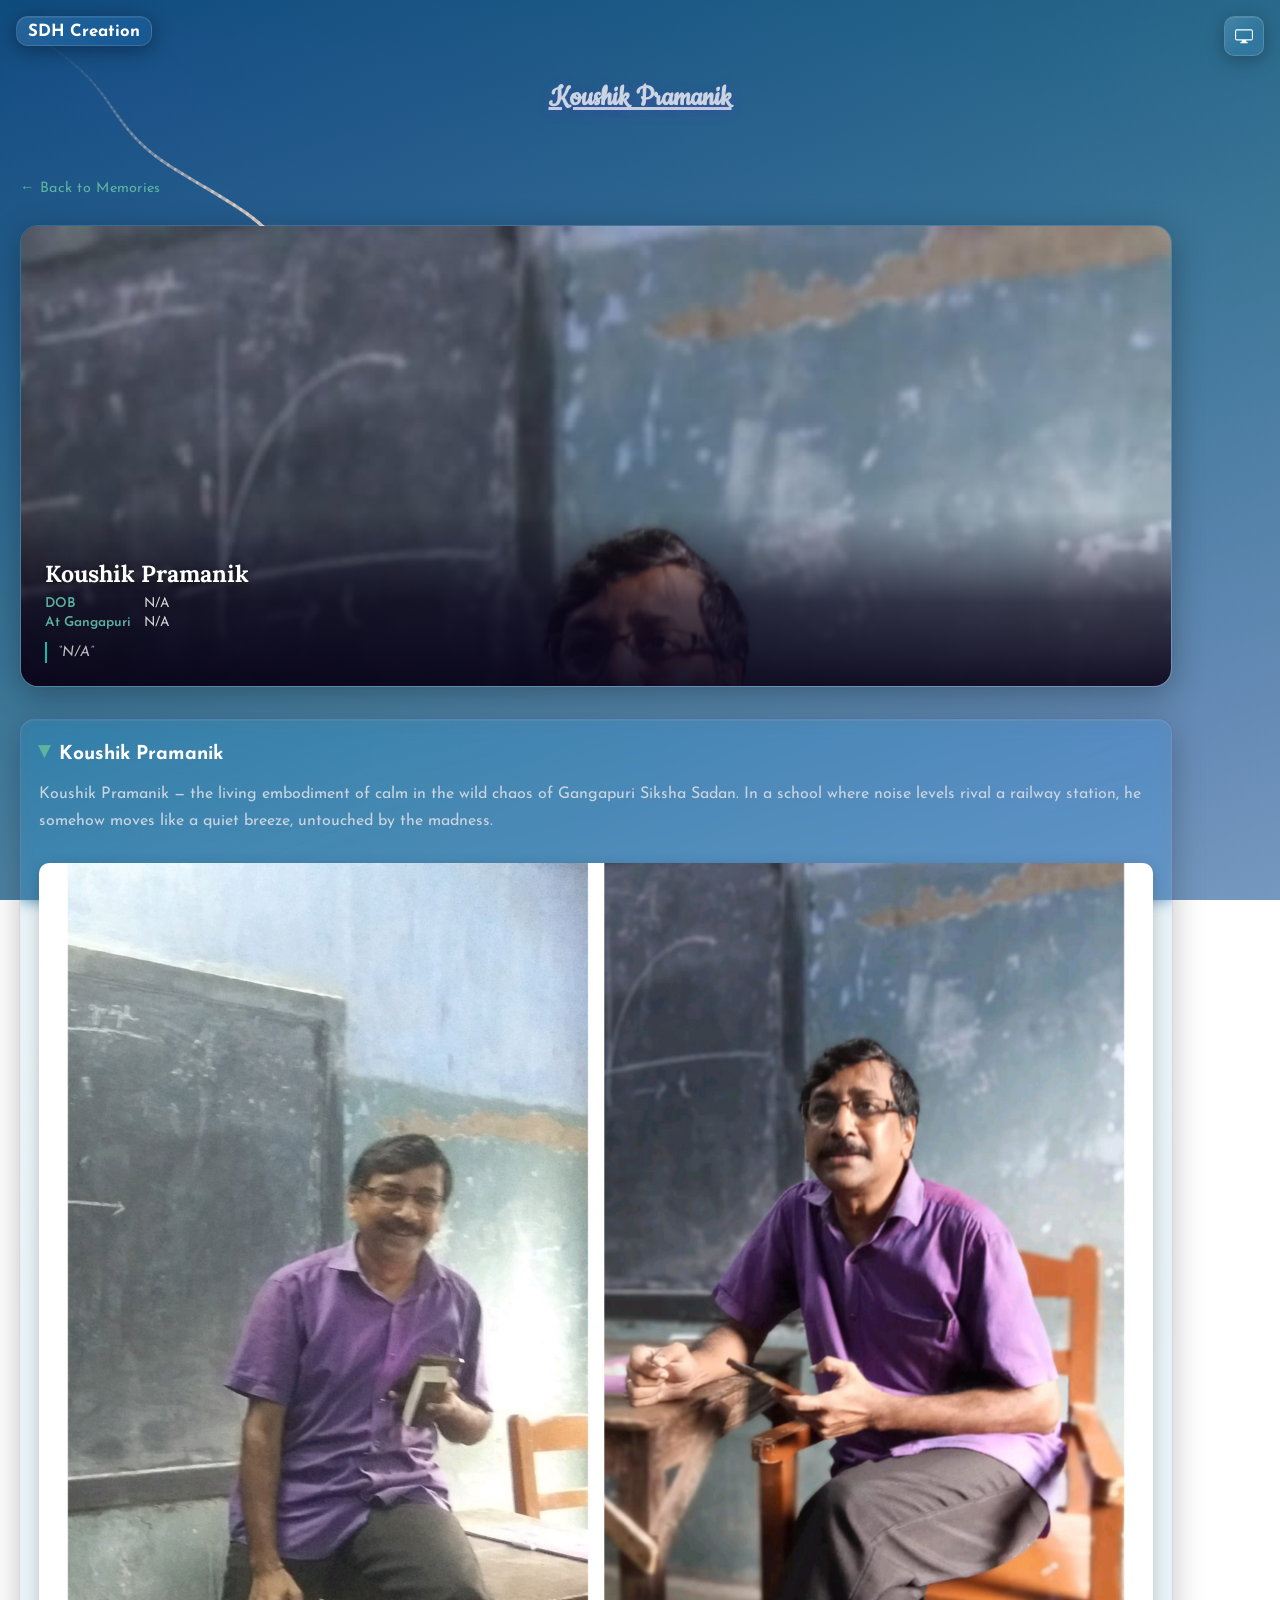
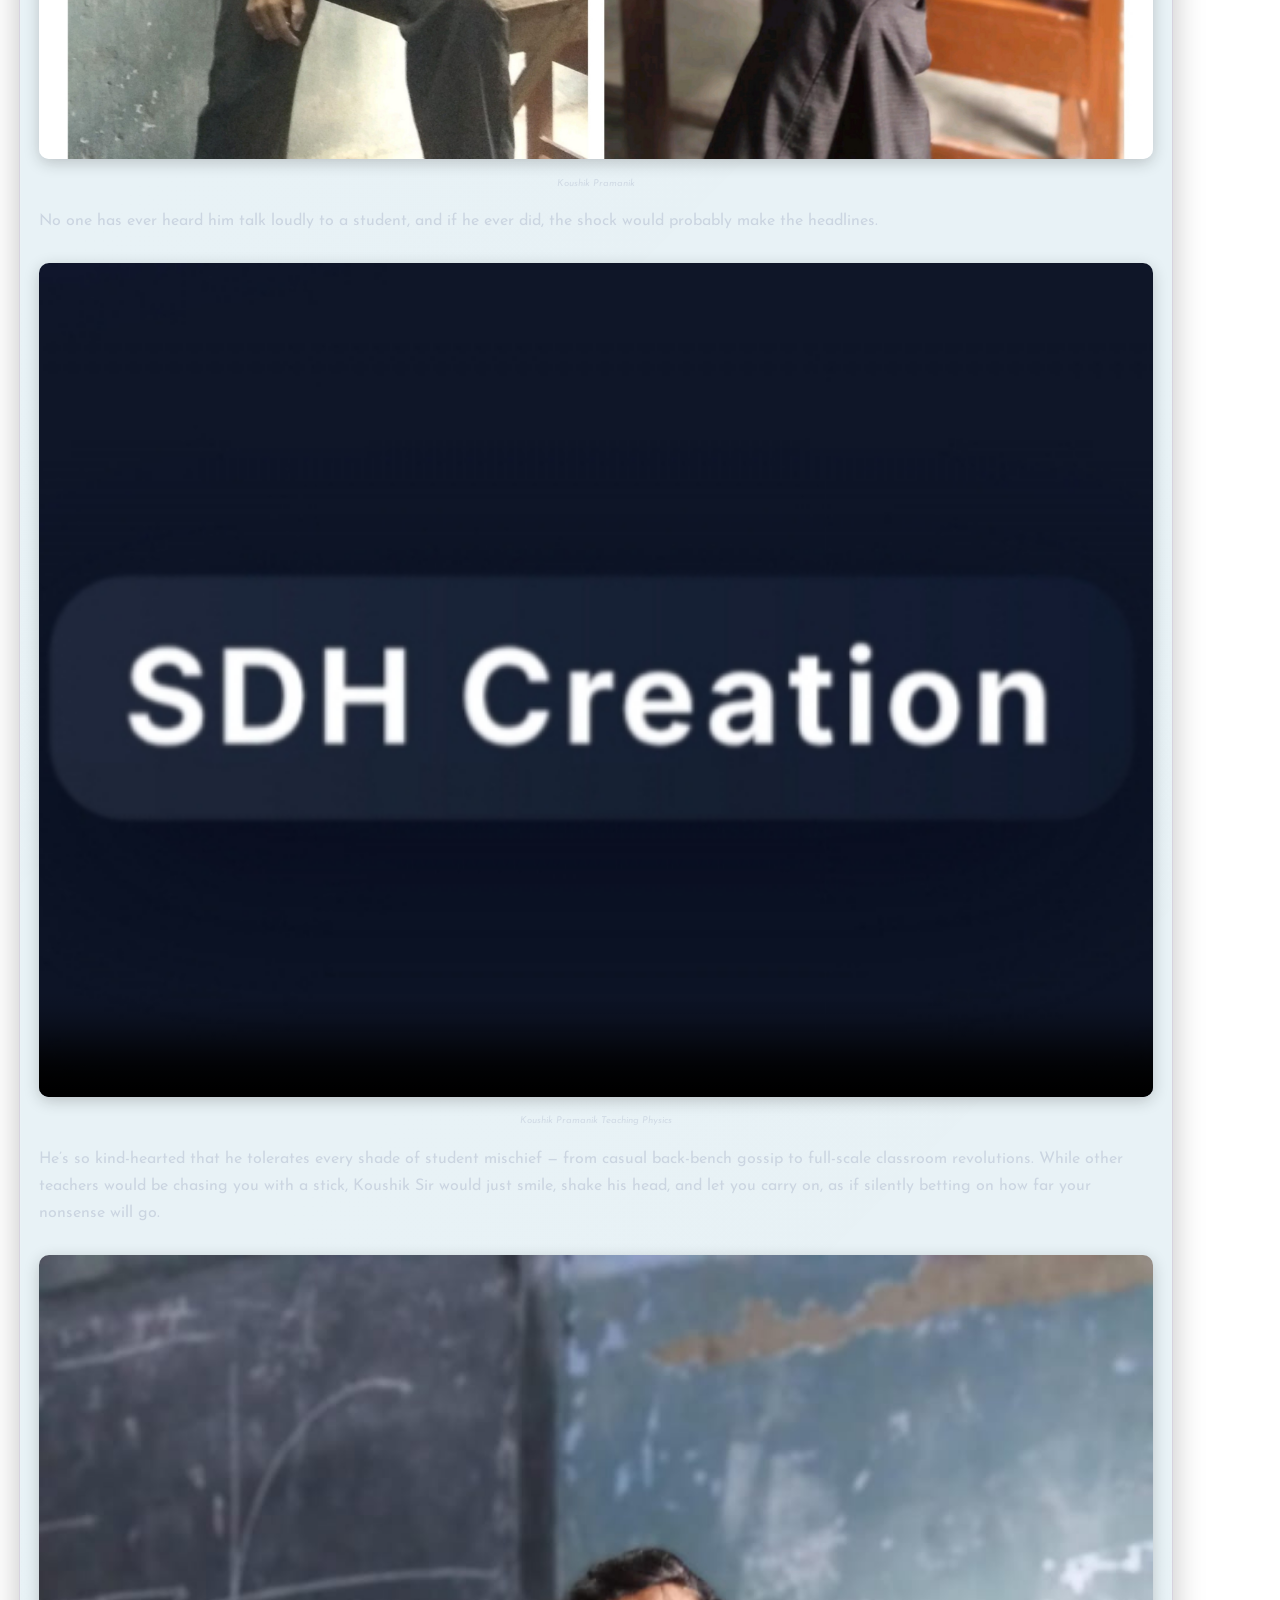
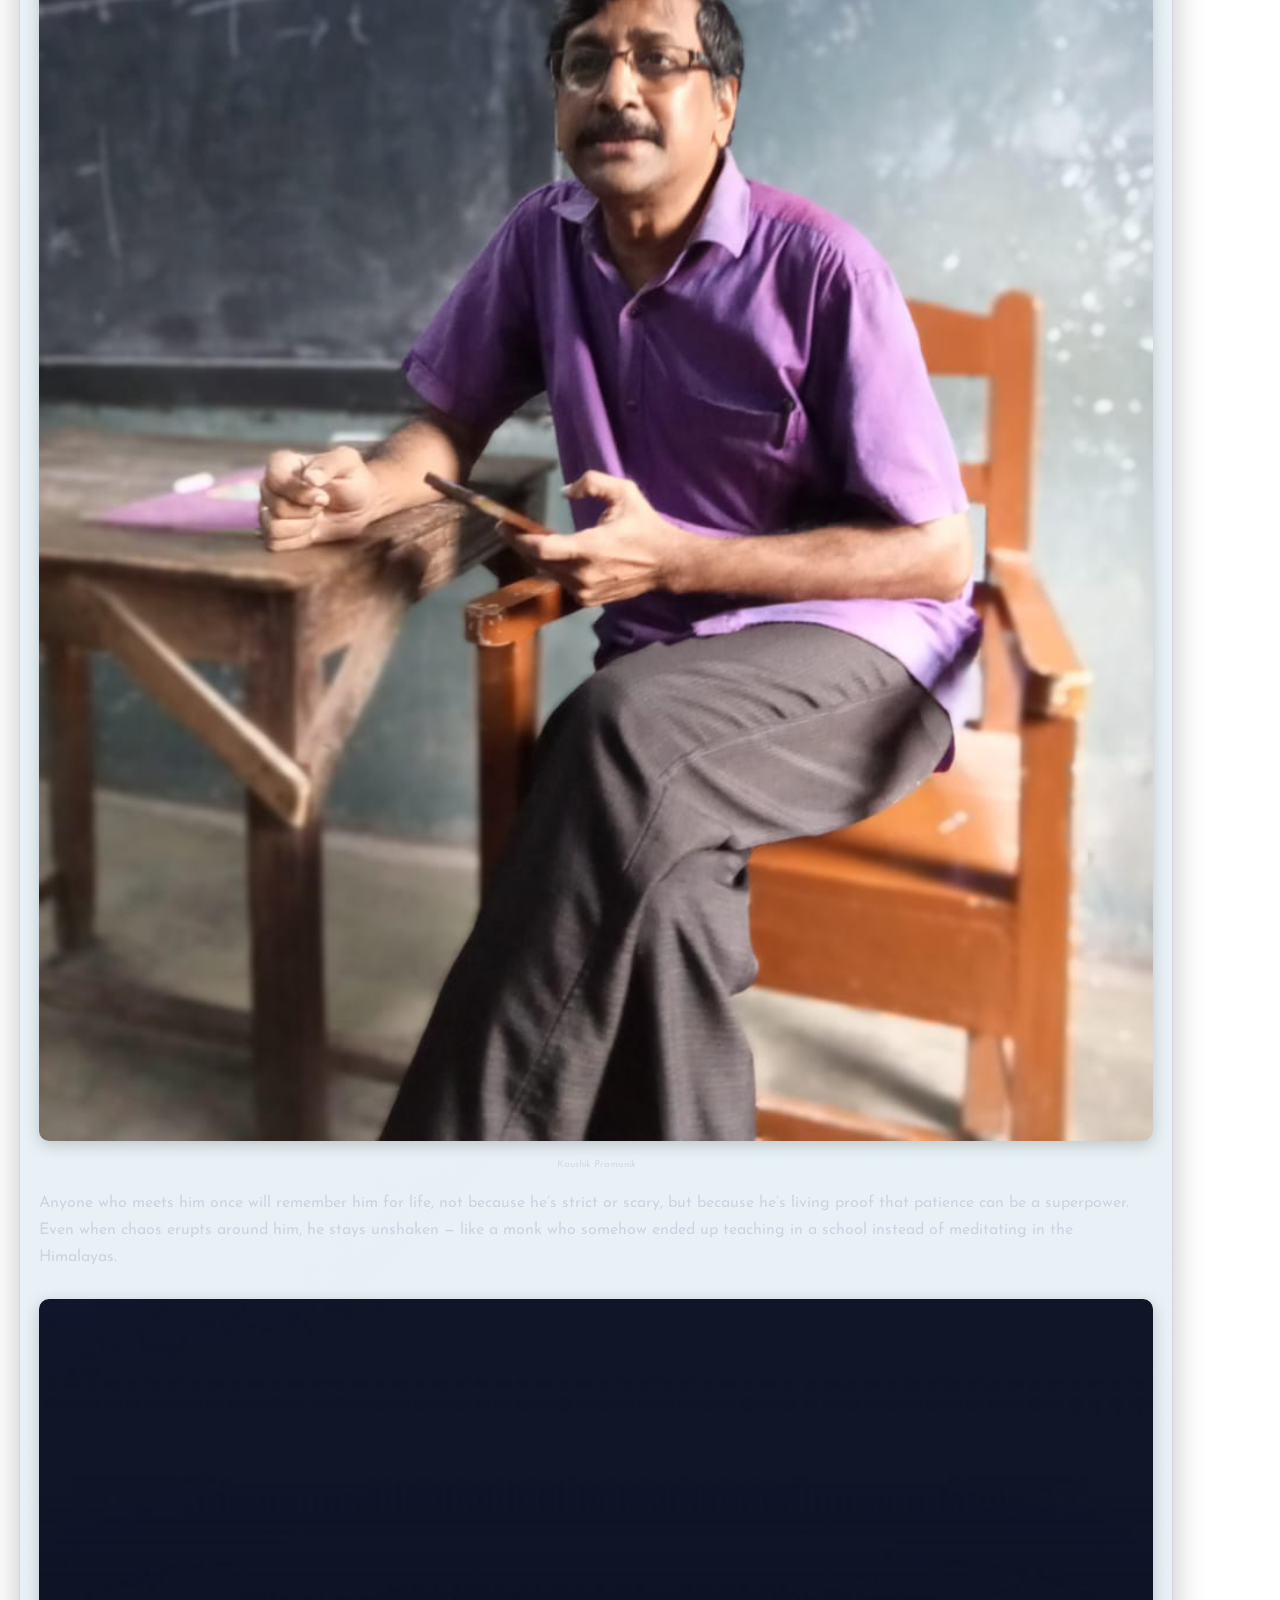
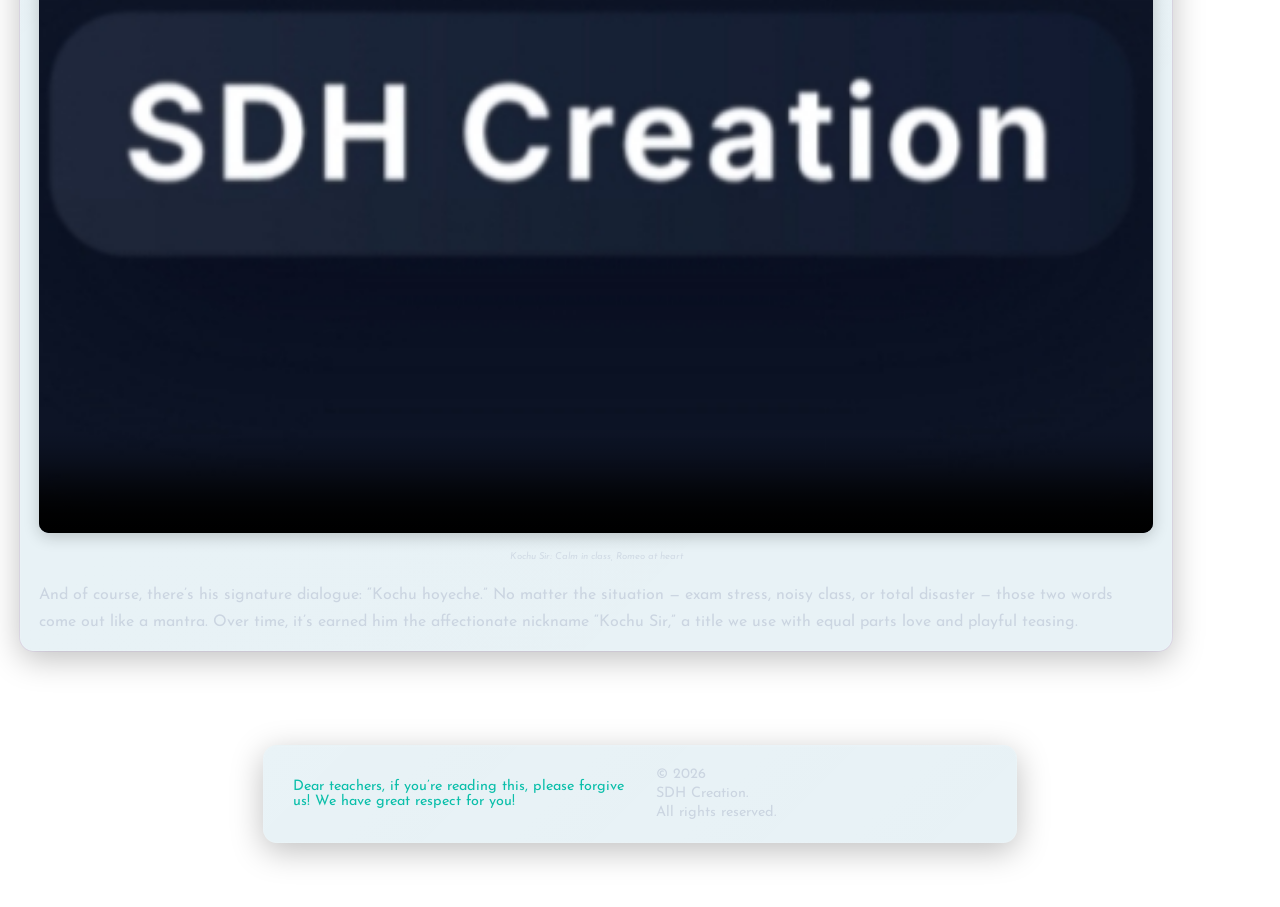
<file: KPramanik.html>
<!doctype html>
<html lang="en">
<head>
  <meta charset="utf-8" />
  <meta name="viewport" content="width=device-width,initial-scale=1" />
  <title>Koushik Pramanik - Gangapuri Memories</title>
  <meta name="description" content="Full profile of Koushik Pramanik from Gangapuri Siksha Sadan, created by students.">
  <link rel="apple-touch-icon" sizes="180x180" href="apple-touch-icon.png">
  <link rel="icon" type="image/png" sizes="32x32" href="favicon-32x32.png">
  <link rel="icon" type="image/png" sizes="16x16" href="favicon-16x16.png">
  <link rel="icon" type="image/png" href="cropped_circle_image.png">
  <link rel="apple-touch-icon" type="image/png" href="cropped_circle_image.png"/>
  <link href="https://fonts.googleapis.com/css2?family=Inter:wght@300;400;500;700&family=Josefin+Sans:wght@300;400;600&family=Lora:wght@400;500;700&family=Cookie:wght@400;500;700&display=swap" rel="stylesheet">
  <style>
    @import "style.css";
  </style>
</head>
<body>
  <script>
    (function () {
    var t = localStorage.getItem('gss-theme') || 'system';
    if (t === 'dark')  document.documentElement.classList.add('theme-dark');
    if (t === 'light') document.documentElement.classList.add('theme-light');
  })();
  </script>
  <script src="script.js"></script>
  <script>
    function remove_loading() {
    document.querySelector("h1").style.filter = "none";
    document.querySelector("footer").style.filter = "none";
    document.querySelector(".container").style.filter = "none";
    document.querySelector(".splash").classList.add("shrink");
    document.querySelector("#themeToggle").style.filter = "none";
}
  </script>
  
  
  <header class="splash">SDH Creation</header>
    <button id="themeToggle" class="theme-toggle-btn" title="Theme">
    <svg xmlns="http://www.w3.org/2000/svg" viewBox="0 0 16 16"><path d="M0 4s0-2 2-2h12s2 0 2 2v6s0 2-2 2h-4q0 1 .25 1.5H11a.5.5 0 0 1 0 1H5a.5.5 0 0 1 0-1h.75Q6 13 6 12H2s-2 0-2-2zm1.398-.855a.76.76 0 0 0-.254.302A1.46 1.46 0 0 0 1 4v6c0 .325.078.502.145.602q.106.156.302.254a1.1 1.1 0 0 0 .352.109h13.201q.195-.049.302-.109a.76.76 0 0 0 .254-.302A1.46 1.46 0 0 0 15 10V4c0-.325-.078-.502-.145-.602a.76.76 0 0 0-.302-.254A1.1 1.1 0 0 0 14 3H2a1.1 1.1 0 0 0-.602.145"/></svg>
  </button>
  <h1><b><u>Koushik Pramanik</u></b></h1>

  <div class="container">
    <a href="index.html" class="back-link">&#8592; Back to Memories</a>

    <!-- ===== PROFILE CARD ===== -->
    <div class="teacher-profile-card">
      <img src="Data/IMG-20250718-WA0027.jpg" alt="Koushik Pramanik" class="teacher-photo">
      <div class="teacher-card-info">
        <h2>Koushik Pramanik</h2>
        <div class="card-row">
          <span class="card-label">DOB</span>
          <span class="card-value">N/A</span>
        </div>
        <div class="card-row">
          <span class="card-label">At Gangapuri</span>
          <span class="card-value">N/A</span>
        </div>
        <p class="teacher-quote">&#8220;N/A&#8221;</p>
      </div>
    </div>

    <!-- ===== MAIN CONTENT ===== -->
    <details class="wrapper" open>
      <summary>Koushik Pramanik</summary>
      <div class="content">

        <p>Koushik Pramanik &#8212; the living embodiment of calm in the wild chaos of Gangapuri Siksha Sadan. In a school where noise levels rival a railway station, he somehow moves like a quiet breeze, untouched by the madness.</p>
        <figure>
          <img src="Data/IMG_20250817_212508.jpg" alt="Koushik Pramanik">
          <figcaption>Koushik Pramanik</figcaption>
        </figure>
        <p>No one has ever heard him talk loudly to a student, and if he ever did, the shock would probably make the headlines.</p>
        <figure>
          <video controls controlslist="nodownload" preload="none" src="Data/VID-20250718-WA0006.mp4" poster="Data/IMG_20250816_094620.jpg"></video>
          <figcaption>Koushik Pramanik Teaching Physics</figcaption>
        </figure>
        <p>He&#8217;s so kind-hearted that he tolerates every shade of student mischief &#8212; from casual back-bench gossip to full-scale classroom revolutions. While other teachers would be chasing you with a stick, Koushik Sir would just smile, shake his head, and let you carry on, as if silently betting on how far your nonsense will go.</p>
        <figure>
          <img src="Data/IMG-20250718-WA0027.jpg" alt="Kaushik Pramanik">
          <figcaption>Kaushik Pramanik</figcaption>
        </figure>
        <p>Anyone who meets him once will remember him for life, not because he&#8217;s strict or scary, but because he&#8217;s living proof that patience can be a superpower. Even when chaos erupts around him, he stays unshaken &#8212; like a monk who somehow ended up teaching in a school instead of meditating in the Himalayas.</p>
        <figure>
          <video controls controlslist="nodownload" preload="none" src="Data/VID-20250815-WA0007.mp4" poster="Data/IMG_20250816_094620.jpg"></video>
          <figcaption>Kochu Sir: Calm in class, Romeo at heart</figcaption>
        </figure>
        <p>And of course, there&#8217;s his signature dialogue: &#8220;Kochu hoyeche.&#8221; No matter the situation &#8212; exam stress, noisy class, or total disaster &#8212; those two words come out like a mantra. Over time, it&#8217;s earned him the affectionate nickname &#8220;Kochu Sir,&#8221; a title we use with equal parts love and playful teasing.</p>

      </div>
    </details>

  </div>

  <footer>
    <span id="apology">Dear teachers, if you&#8217;re reading this, please forgive us! We have great respect for you!</span>
    <span id="copyright">&#169; 2026<br>SDH Creation.<br>All rights reserved.</span>
  </footer>
</body>
</html>
</file>
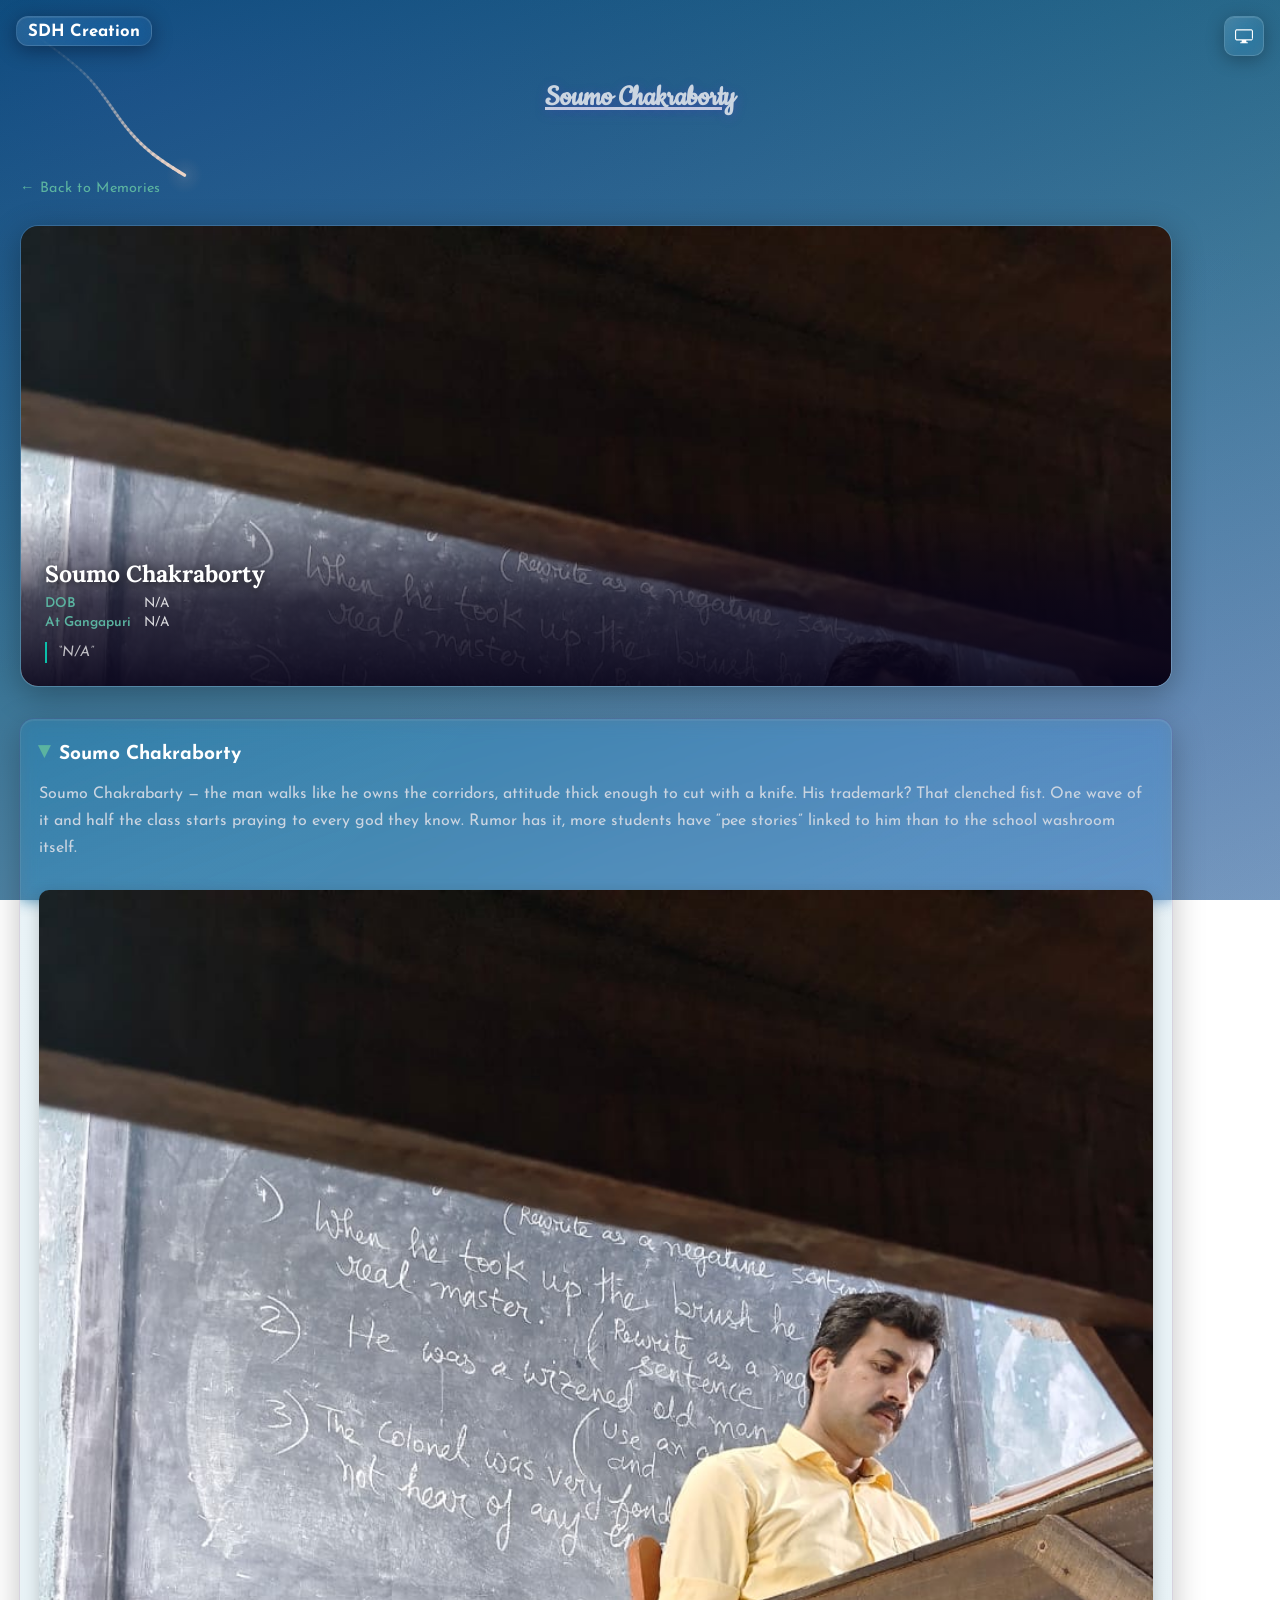
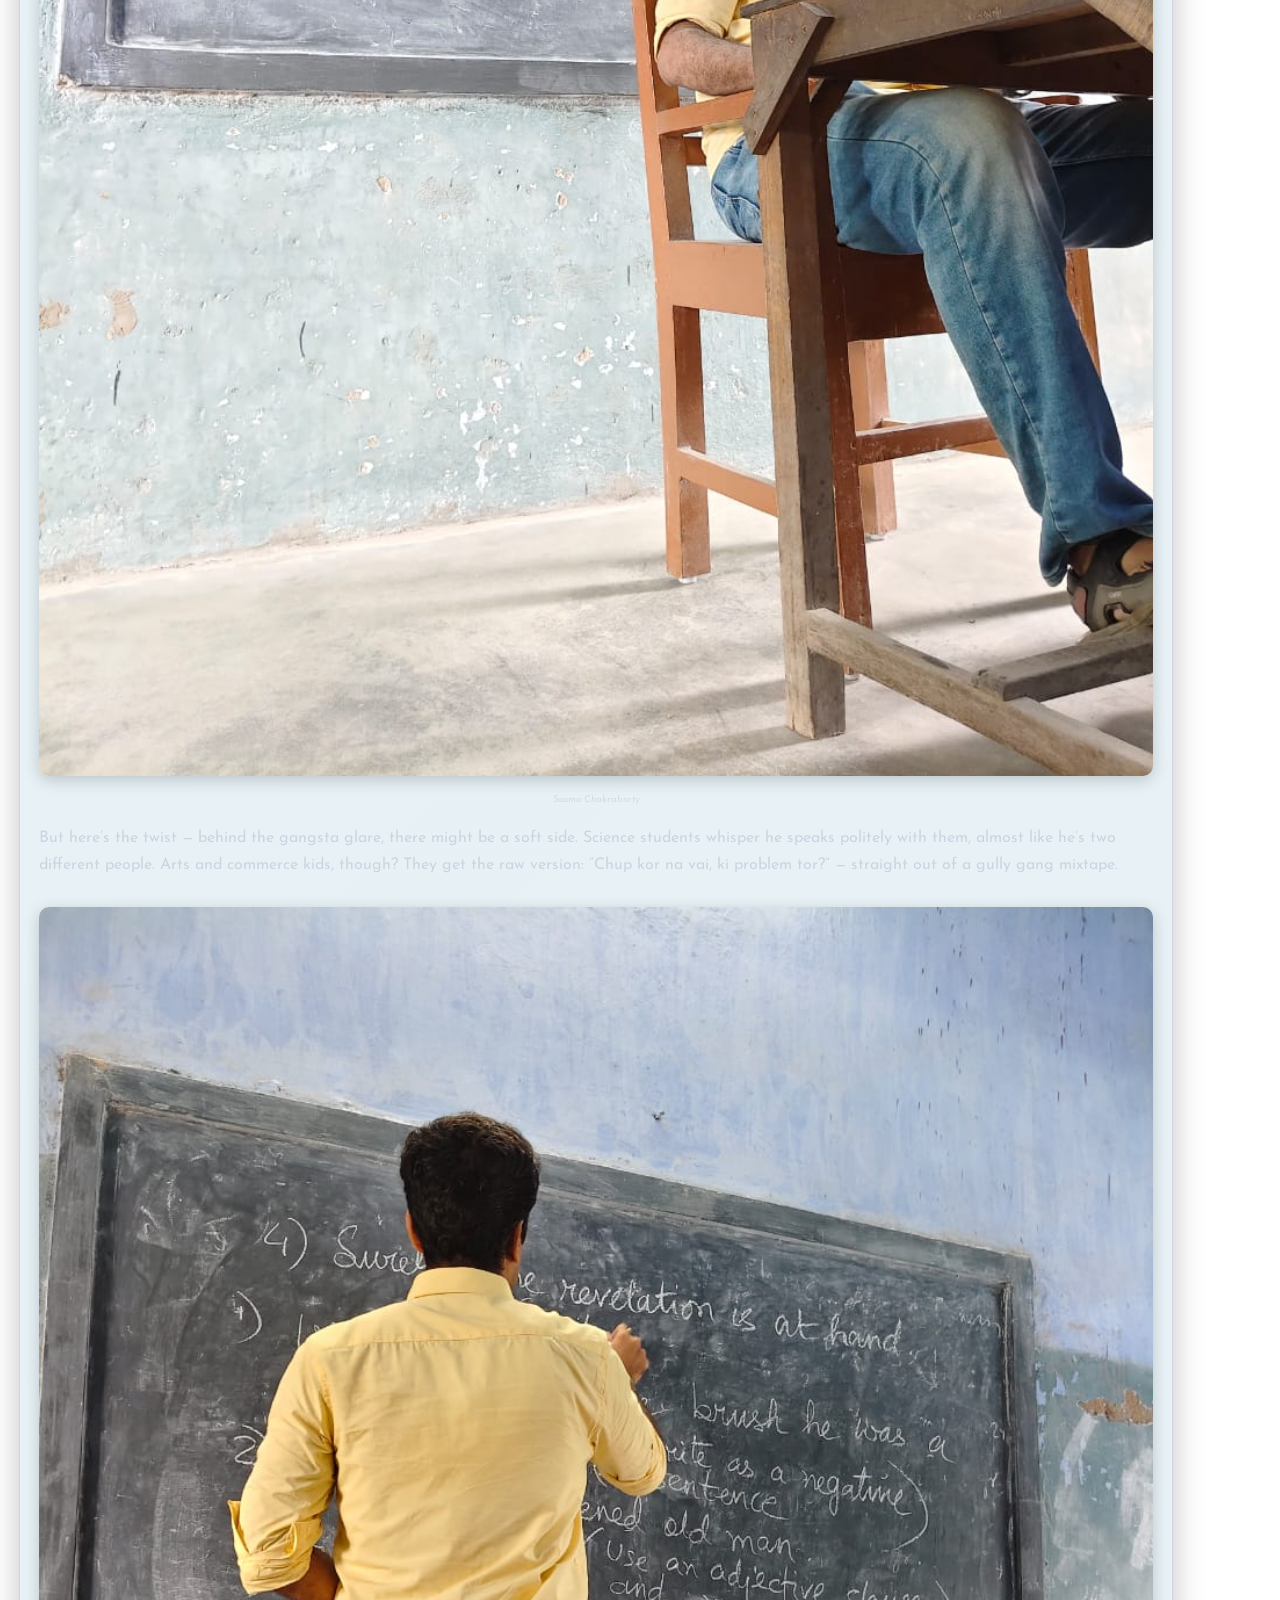
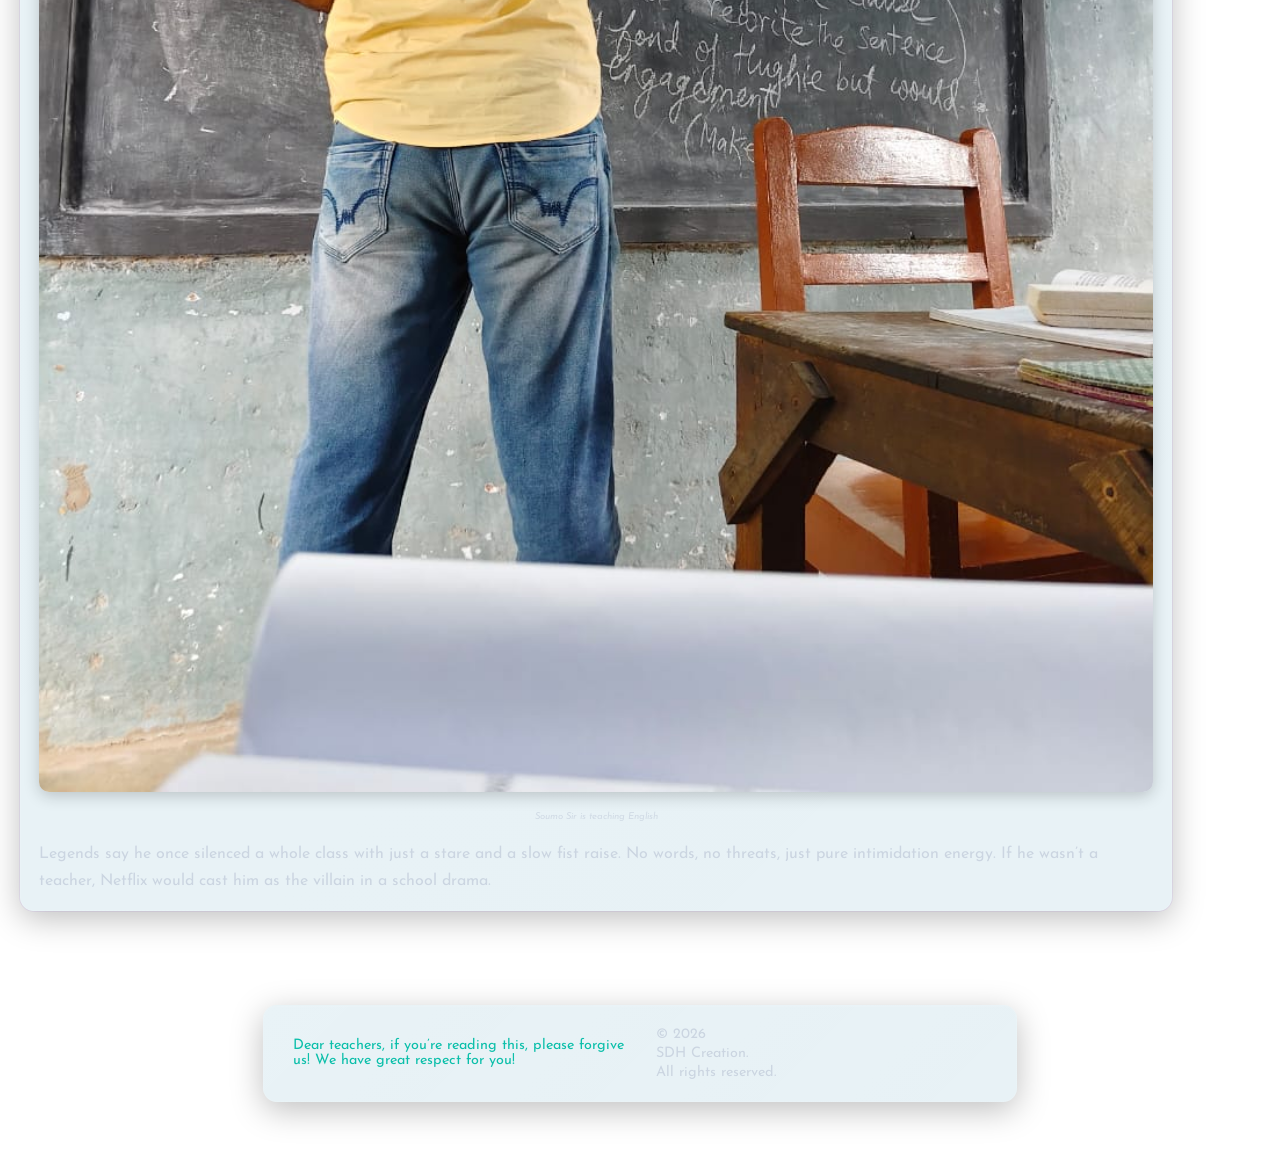
<file: SChakraborty.html>
<!doctype html>
<html lang="en">
<head>
  <meta charset="utf-8" />
  <meta name="viewport" content="width=device-width,initial-scale=1" />
  <title>Soumo Chakraborty - Gangapuri Memories</title>
  <meta name="description" content="Full profile of Soumo Chakraborty from Gangapuri Siksha Sadan, created by students.">
  <link rel="apple-touch-icon" sizes="180x180" href="apple-touch-icon.png">
  <link rel="icon" type="image/png" sizes="32x32" href="favicon-32x32.png">
  <link rel="icon" type="image/png" sizes="16x16" href="favicon-16x16.png">
  <link rel="icon" type="image/png" href="cropped_circle_image.png">
  <link rel="apple-touch-icon" type="image/png" href="cropped_circle_image.png"/>
  <link href="https://fonts.googleapis.com/css2?family=Inter:wght@300;400;500;700&family=Josefin+Sans:wght@300;400;600&family=Lora:wght@400;500;700&family=Cookie:wght@400;500;700&display=swap" rel="stylesheet">
  <style>
    @import "style.css";
  </style>
</head>
<body>
  <script src="script.js"></script>
  <script>
    (function () {
    var t = localStorage.getItem('gss-theme') || 'system';
    if (t === 'dark')  document.documentElement.classList.add('theme-dark');
    if (t === 'light') document.documentElement.classList.add('theme-light');
  })();
  </script>
  <script src="script.js"></script>
  <script>
    function remove_loading() {
    document.querySelector("h1").style.filter = "none";
    document.querySelector("footer").style.filter = "none";
    document.querySelector(".container").style.filter = "none";
    document.querySelector(".splash").classList.add("shrink");
    document.querySelector("#themeToggle").style.filter = "none";
}
  </script>
  
  
  <header class="splash">SDH Creation</header>
    <button id="themeToggle" class="theme-toggle-btn" title="Theme">
    <svg xmlns="http://www.w3.org/2000/svg" viewBox="0 0 16 16"><path d="M0 4s0-2 2-2h12s2 0 2 2v6s0 2-2 2h-4q0 1 .25 1.5H11a.5.5 0 0 1 0 1H5a.5.5 0 0 1 0-1h.75Q6 13 6 12H2s-2 0-2-2zm1.398-.855a.76.76 0 0 0-.254.302A1.46 1.46 0 0 0 1 4v6c0 .325.078.502.145.602q.106.156.302.254a1.1 1.1 0 0 0 .352.109h13.201q.195-.049.302-.109a.76.76 0 0 0 .254-.302A1.46 1.46 0 0 0 15 10V4c0-.325-.078-.502-.145-.602a.76.76 0 0 0-.302-.254A1.1 1.1 0 0 0 14 3H2a1.1 1.1 0 0 0-.602.145"/></svg>
  </button>
  <h1><b><u>Soumo Chakraborty</u></b></h1>

  <div class="container">
    <a href="index.html" class="back-link">&#8592; Back to Memories</a>

    <!-- ===== PROFILE CARD ===== -->
    <div class="teacher-profile-card">
      <img src="Data/IMG-20250825-WA0027.jpg" alt="Soumo Chakraborty" class="teacher-photo">
      <div class="teacher-card-info">
        <h2>Soumo Chakraborty</h2>
        <div class="card-row">
          <span class="card-label">DOB</span>
          <span class="card-value">N/A</span>
        </div>
        <div class="card-row">
          <span class="card-label">At Gangapuri</span>
          <span class="card-value">N/A</span>
        </div>
        <p class="teacher-quote">&#8220;N/A&#8221;</p>
      </div>
    </div>

    <!-- ===== MAIN CONTENT ===== -->
    <details class="wrapper" open>
      <summary>Soumo Chakraborty</summary>
      <div class="content">

        <p>Soumo Chakrabarty &#8212; the man walks like he owns the corridors, attitude thick enough to cut with a knife. His trademark? That clenched fist. One wave of it and half the class starts praying to every god they know. Rumor has it, more students have &#8220;pee stories&#8221; linked to him than to the school washroom itself.</p>
        <figure>
          <img src="Data/IMG-20250825-WA0027.jpg" alt="Soumo Chakraborty">
          <figcaption>Soumo Chakraborty</figcaption>
        </figure>
        <p>But here&#8217;s the twist &#8212; behind the gangsta glare, there might be a soft side. Science students whisper he speaks politely with them, almost like he&#8217;s two different people. Arts and commerce kids, though? They get the raw version: &#8220;Chup kor na vai, ki problem tor?&#8221; &#8212; straight out of a gully gang mixtape.</p>
        <figure>
          <img src="Data/IMG-20250825-WA0020.jpg" alt="Soumo Chakraborty">
          <figcaption>Soumo Sir is teaching English</figcaption>
        </figure>
        <p>Legends say he once silenced a whole class with just a stare and a slow fist raise. No words, no threats, just pure intimidation energy. If he wasn&#8217;t a teacher, Netflix would cast him as the villain in a school drama.</p>
      </div>
    </details>
  </div>

  <footer>
    <span id="apology">Dear teachers, if you&#8217;re reading this, please forgive us! We have great respect for you!</span>
    <span id="copyright">&#169; 2026<br>SDH Creation.<br>All rights reserved.</span>
  </footer>
</body>
</html>
</file>
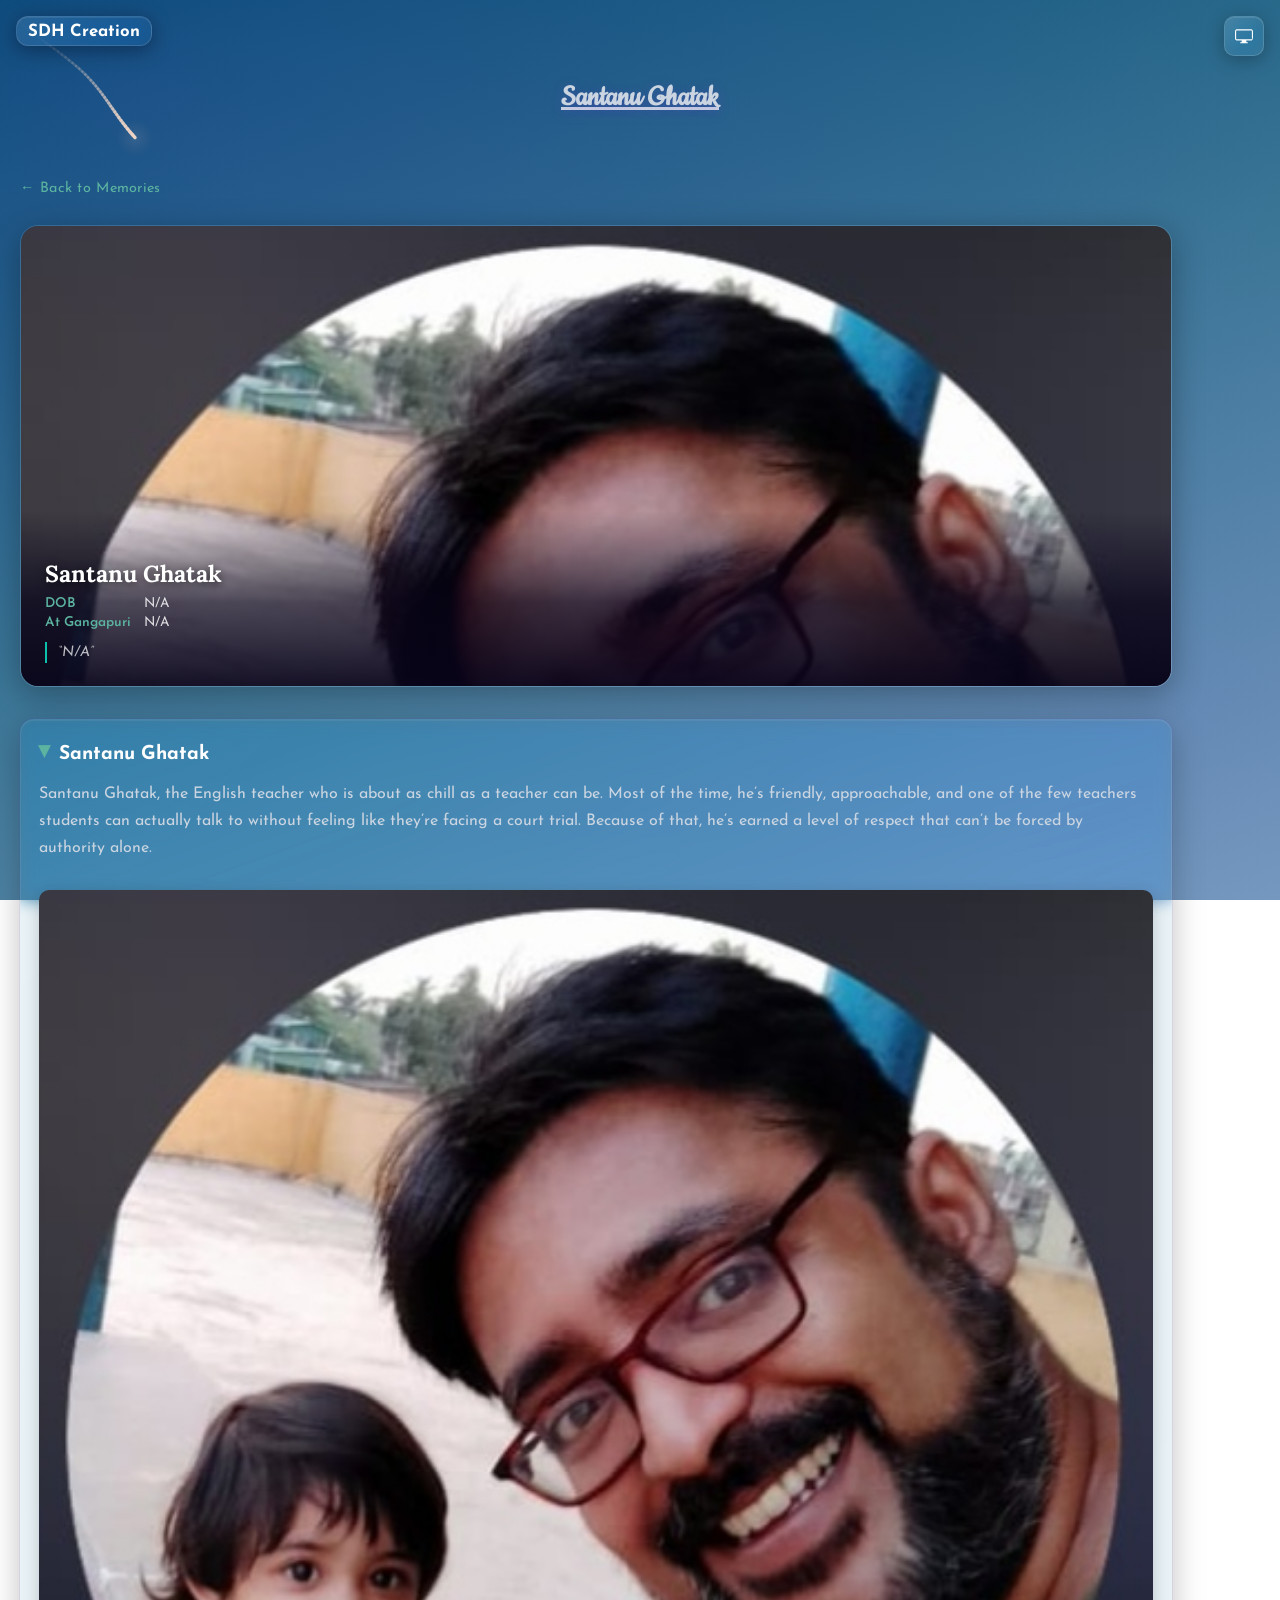
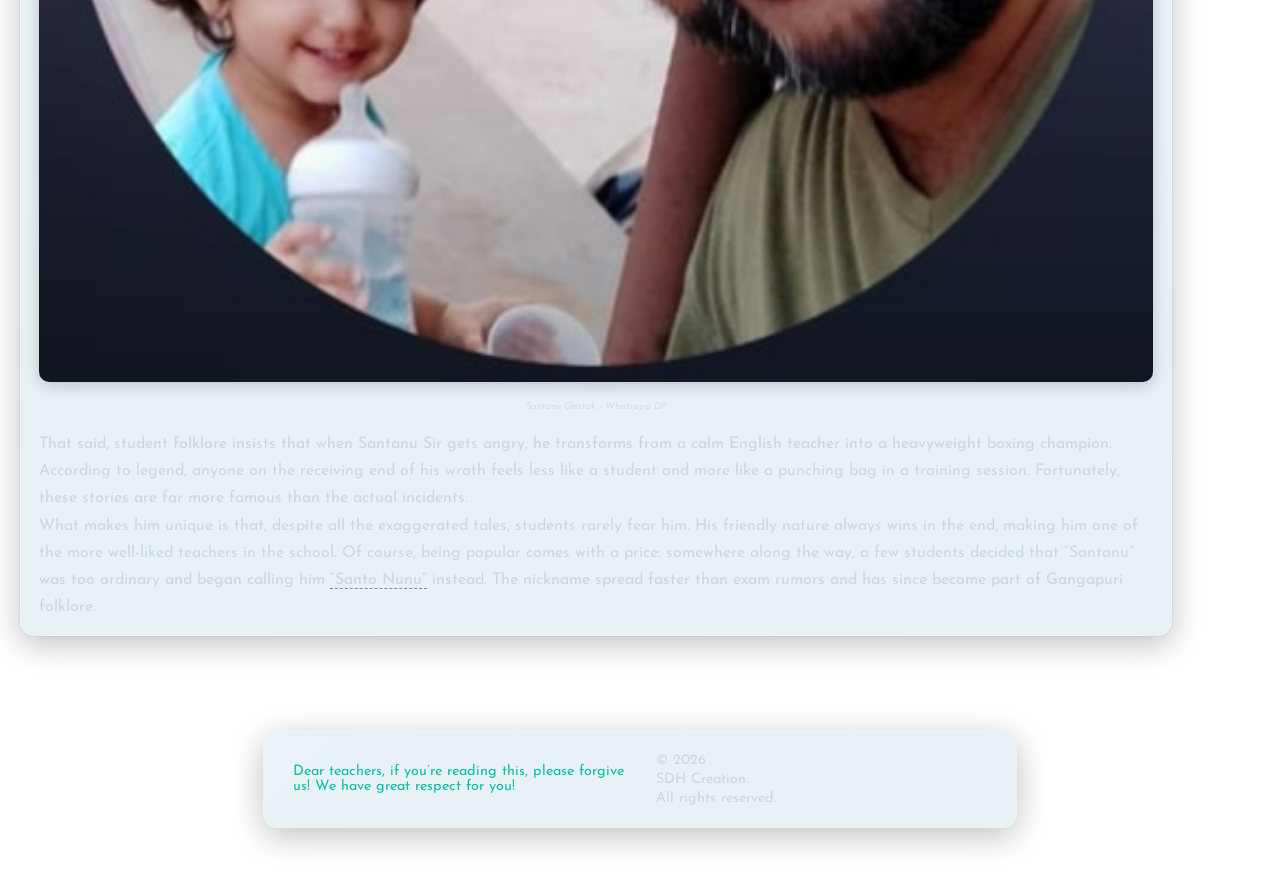
<file: SGhatak.html>
<!doctype html>
<html lang="en">
<head>
  <meta charset="utf-8" />
  <meta name="viewport" content="width=device-width,initial-scale=1" />
  <title>Santanu Ghatak - Gangapuri Memories</title>
  <meta name="description" content="Full profile of Santanu Ghatak from Gangapuri Siksha Sadan, created by students.">
  <link rel="apple-touch-icon" sizes="180x180" href="apple-touch-icon.png">
  <link rel="icon" type="image/png" sizes="32x32" href="favicon-32x32.png">
  <link rel="icon" type="image/png" sizes="16x16" href="favicon-16x16.png">
  <link rel="icon" type="image/png" href="cropped_circle_image.png">
  <link rel="apple-touch-icon" type="image/png" href="cropped_circle_image.png"/>
  <link href="https://fonts.googleapis.com/css2?family=Inter:wght@300;400;500;700&family=Josefin+Sans:wght@300;400;600&family=Lora:wght@400;500;700&family=Cookie:wght@400;500;700&display=swap" rel="stylesheet">
  <style>
    @import "style.css";
  </style>
</head>
<body>
  <script>
    (function () {
    var t = localStorage.getItem('gss-theme') || 'system';
    if (t === 'dark')  document.documentElement.classList.add('theme-dark');
    if (t === 'light') document.documentElement.classList.add('theme-light');
  })();
  </script>
  <script src="script.js"></script>
  <script>
    function remove_loading() {
    document.querySelector("h1").style.filter = "none";
    document.querySelector("footer").style.filter = "none";
    document.querySelector(".container").style.filter = "none";
    document.querySelector(".splash").classList.add("shrink");
    document.querySelector("#themeToggle").style.filter = "none";
}
  </script>
  
  
  <header class="splash">SDH Creation</header>
    <button id="themeToggle" class="theme-toggle-btn" title="Theme">
    <svg xmlns="http://www.w3.org/2000/svg" viewBox="0 0 16 16"><path d="M0 4s0-2 2-2h12s2 0 2 2v6s0 2-2 2h-4q0 1 .25 1.5H11a.5.5 0 0 1 0 1H5a.5.5 0 0 1 0-1h.75Q6 13 6 12H2s-2 0-2-2zm1.398-.855a.76.76 0 0 0-.254.302A1.46 1.46 0 0 0 1 4v6c0 .325.078.502.145.602q.106.156.302.254a1.1 1.1 0 0 0 .352.109h13.201q.195-.049.302-.109a.76.76 0 0 0 .254-.302A1.46 1.46 0 0 0 15 10V4c0-.325-.078-.502-.145-.602a.76.76 0 0 0-.302-.254A1.1 1.1 0 0 0 14 3H2a1.1 1.1 0 0 0-.602.145"/></svg>
  </button>
  <h1><b><u>Santanu Ghatak</u></b></h1>

  <div class="container">
    <a href="index.html" class="back-link">&#8592; Back to Memories</a>

    <!-- ===== PROFILE CARD ===== -->
    <div class="teacher-profile-card">
      <img src="Data/IMG_20260617_091401.jpg" alt="Santanu Ghatak" class="teacher-photo">
      <div class="teacher-card-info">
        <h2>Santanu Ghatak</h2>
        <div class="card-row">
          <span class="card-label">DOB</span>
          <span class="card-value">N/A</span>
        </div>
        <div class="card-row">
          <span class="card-label">At Gangapuri</span>
          <span class="card-value">N/A</span>
        </div>
        <p class="teacher-quote">&#8220;N/A&#8221;</p>
      </div>
    </div>

    <!-- ===== MAIN CONTENT ===== -->
    <details class="wrapper" open>
      <summary>Santanu Ghatak</summary>
      <div class="content">
        <p>Santanu Ghatak, the English teacher who is about as chill as a teacher can be. Most of the time, he’s friendly, approachable, and one of the few teachers students can actually talk to without feeling like they’re facing a court trial. Because of that, he’s earned a level of respect that can’t be forced by authority alone.</p>
        <figure>
          <img src="Data/IMG_20260617_091401.jpg" alt="Santanu Ghatak">
          <figcaption>Santanu Ghatak - Whatsapp DP</figcaption>
        </figure>
        <p>That said, student folklore insists that when Santanu Sir gets angry, he transforms from a calm English teacher into a heavyweight boxing champion. According to legend, anyone on the receiving end of his wrath feels less like a student and more like a punching bag in a training session. Fortunately, these stories are far more famous than the actual incidents.</p>
        <p>What makes him unique is that, despite all the exaggerated tales, students rarely fear him. His friendly nature always wins in the end, making him one of the more well-liked teachers in the school. Of course, being popular comes with a price: somewhere along the way, a few students decided that &#8220;Santanu&#8221; was too ordinary and began calling him <span class="hint">&#8220;Santo Nunu&#8221;<span class="hint-box">Relaxed Penis</span></span> instead. The nickname spread faster than exam rumors and has since become part of Gangapuri folklore.</p>
      </div>
    </details>

  </div>

  <footer>
    <span id="apology">Dear teachers, if you&#8217;re reading this, please forgive us! We have great respect for you!</span>
    <span id="copyright">&#169; 2026<br>SDH Creation.<br>All rights reserved.</span>
  </footer>
</body>
</html>
</file>
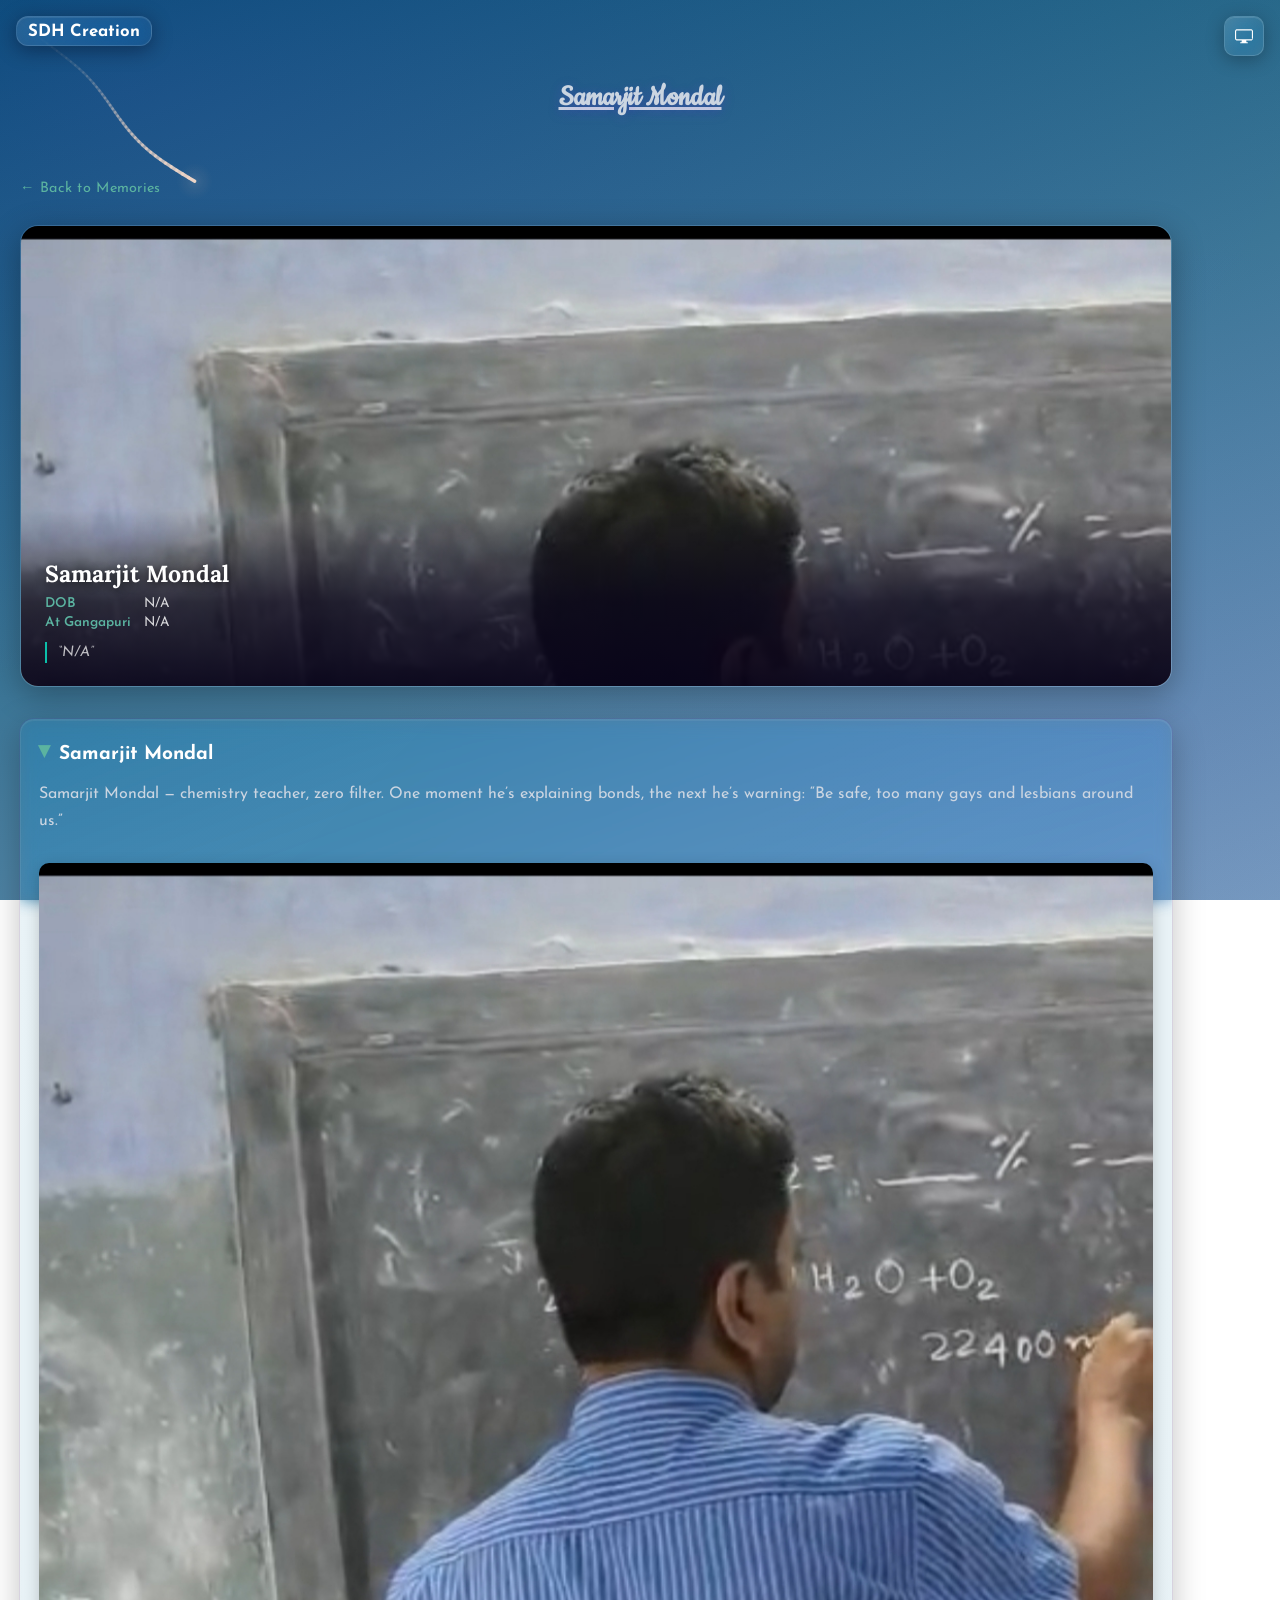
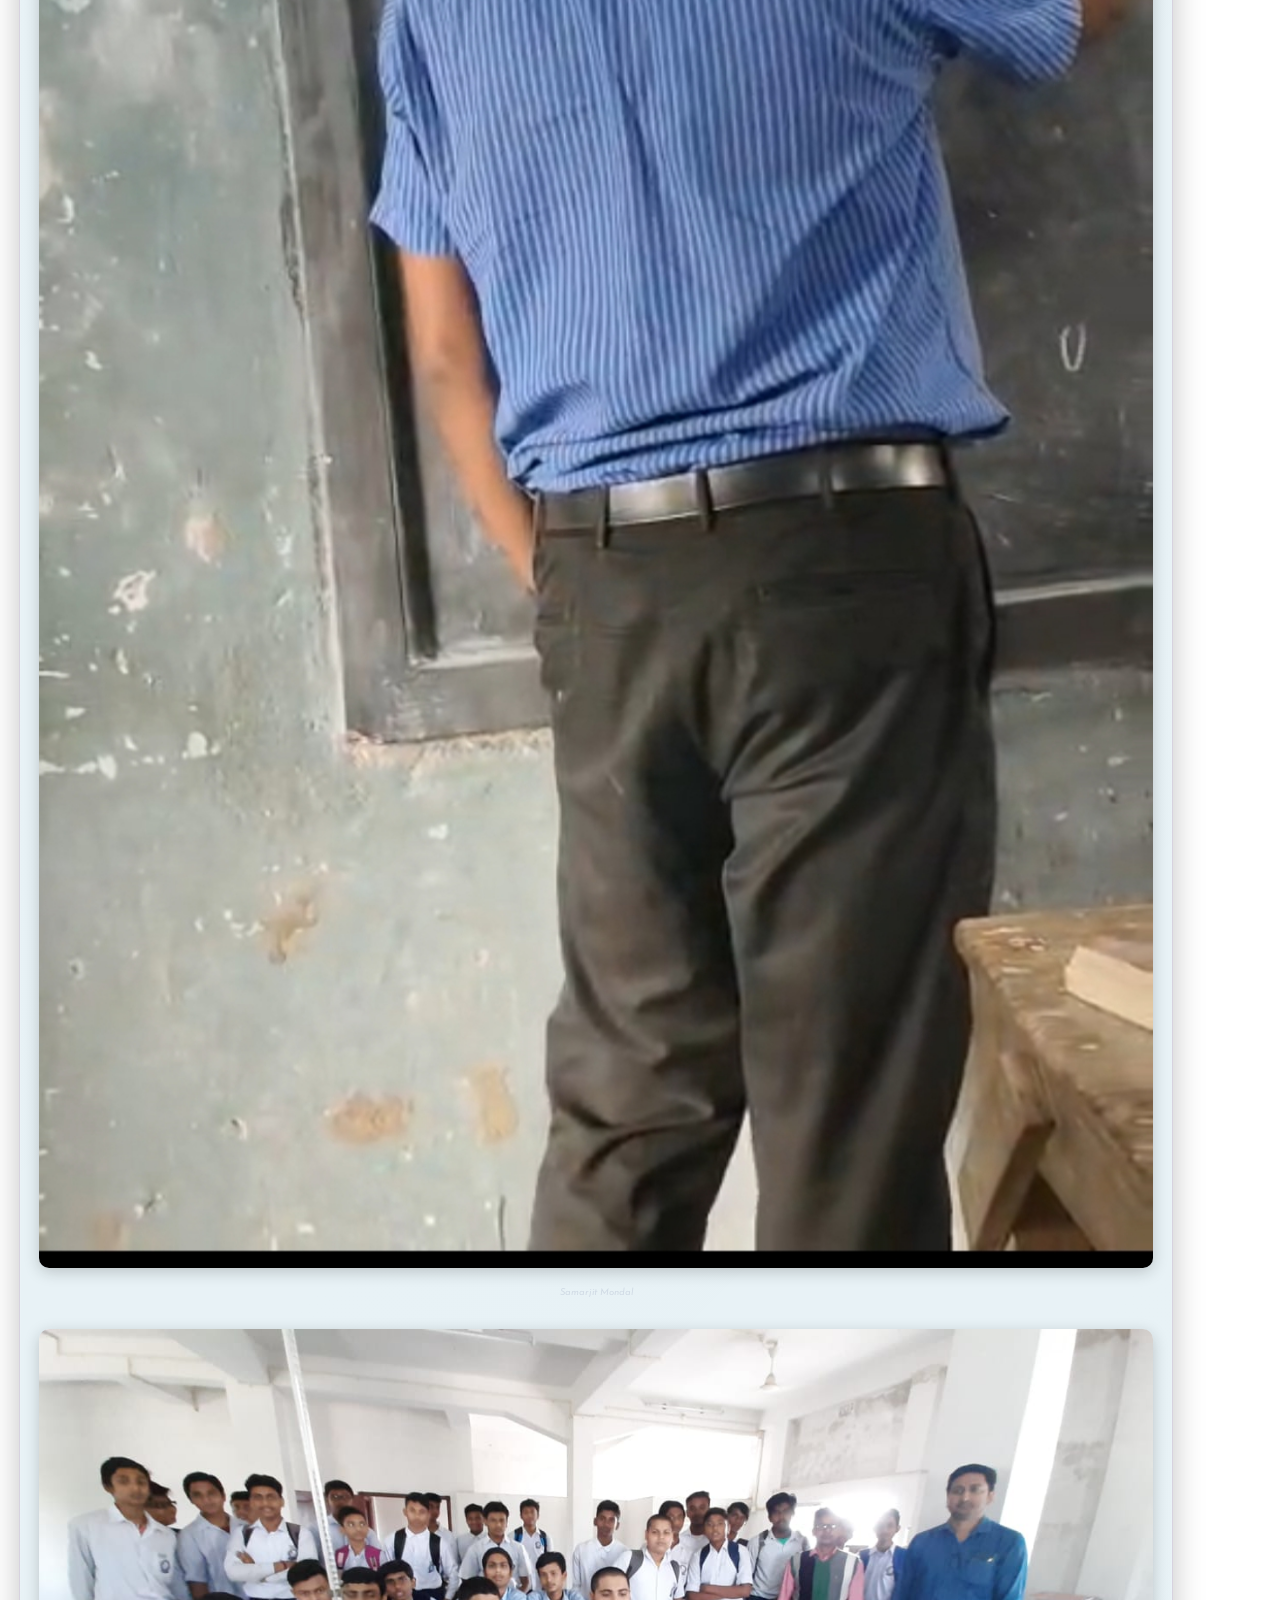
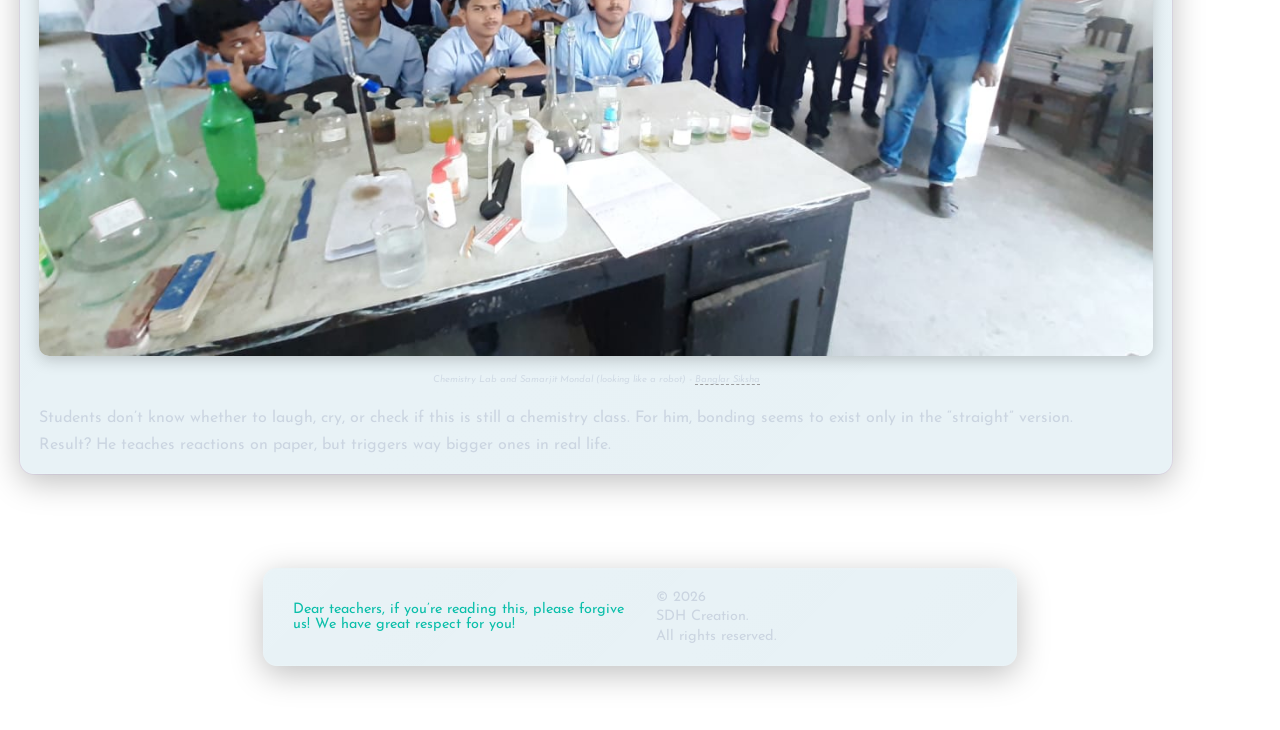
<file: SGMondal.html>
<!doctype html>
<html lang="en">
<head>
  <meta charset="utf-8" />
  <meta name="viewport" content="width=device-width,initial-scale=1" />
  <title>Samarjit Mondal - Gangapuri Memories</title>
  <meta name="description" content="Full profile of Samarjit Mondal from Gangapuri Siksha Sadan, created by students.">
  <link rel="apple-touch-icon" sizes="180x180" href="apple-touch-icon.png">
  <link rel="icon" type="image/png" sizes="32x32" href="favicon-32x32.png">
  <link rel="icon" type="image/png" sizes="16x16" href="favicon-16x16.png">
  <link rel="icon" type="image/png" href="cropped_circle_image.png">
  <link rel="apple-touch-icon" type="image/png" href="cropped_circle_image.png"/>
  <link href="https://fonts.googleapis.com/css2?family=Inter:wght@300;400;500;700&family=Josefin+Sans:wght@300;400;600&family=Lora:wght@400;500;700&family=Cookie:wght@400;500;700&display=swap" rel="stylesheet">
  <style>
    @import "style.css";
  </style>
</head>
<body>
  <script>
    (function () {
    var t = localStorage.getItem('gss-theme') || 'system';
    if (t === 'dark')  document.documentElement.classList.add('theme-dark');
    if (t === 'light') document.documentElement.classList.add('theme-light');
  })();
  </script>
  <script src="script.js"></script>
  <script>
    function remove_loading() {
    document.querySelector("h1").style.filter = "none";
    document.querySelector("footer").style.filter = "none";
    document.querySelector(".container").style.filter = "none";
    document.querySelector(".splash").classList.add("shrink");
    document.querySelector("#themeToggle").style.filter = "none";
}
  </script>
  
  
  <header class="splash">SDH Creation</header>
    <button id="themeToggle" class="theme-toggle-btn" title="Theme">
    <svg xmlns="http://www.w3.org/2000/svg" viewBox="0 0 16 16"><path d="M0 4s0-2 2-2h12s2 0 2 2v6s0 2-2 2h-4q0 1 .25 1.5H11a.5.5 0 0 1 0 1H5a.5.5 0 0 1 0-1h.75Q6 13 6 12H2s-2 0-2-2zm1.398-.855a.76.76 0 0 0-.254.302A1.46 1.46 0 0 0 1 4v6c0 .325.078.502.145.602q.106.156.302.254a1.1 1.1 0 0 0 .352.109h13.201q.195-.049.302-.109a.76.76 0 0 0 .254-.302A1.46 1.46 0 0 0 15 10V4c0-.325-.078-.502-.145-.602a.76.76 0 0 0-.302-.254A1.1 1.1 0 0 0 14 3H2a1.1 1.1 0 0 0-.602.145"/></svg>
  </button>
  <h1><b><u>Samarjit Mondal</u></b></h1>

  <div class="container">
    <a href="index.html" class="back-link">&#8592; Back to Memories</a>

    <!-- ===== PROFILE CARD ===== -->
    <div class="teacher-profile-card">
      <img src="Data/IMG_20250827_164556.jpg" alt="Samarjit Mondal" class="teacher-photo">
      <div class="teacher-card-info">
        <h2>Samarjit Mondal</h2>
        <div class="card-row">
          <span class="card-label">DOB</span>
          <span class="card-value">N/A</span>
        </div>
        <div class="card-row">
          <span class="card-label">At Gangapuri</span>
          <span class="card-value">N/A</span>
        </div>
        <p class="teacher-quote">&#8220;N/A&#8221;</p>
      </div>
    </div>

    <!-- ===== MAIN CONTENT ===== -->
    <details class="wrapper" open>
      <summary>Samarjit Mondal</summary>
      <div class="content">

        <p>Samarjit Mondal &#8212; chemistry teacher, zero filter. One moment he&#8217;s explaining bonds, the next he&#8217;s warning: &#8220;Be safe, too many gays and lesbians around us.&#8221;</p>
        <figure>
          <img src="Data/IMG_20250827_164556.jpg" alt="Samarjit Mondal">
          <figcaption>Samarjit Mondal</figcaption>
        </figure>
        <figure>
          <img src="Data/739527.jpeg" alt="Chemistry Lab">
          <figcaption>Chemistry Lab and Samarjit Mondal (looking like a robot) - <span class="hint">Banglar Siksha<span class="hint-box"><a href="https://school.banglarshiksha.gov.in/ws/website/index/19170111712">Visit</a></span></span></figcaption>
        </figure>
        <p>Students don&#8217;t know whether to laugh, cry, or check if this is still a chemistry class. For him, bonding seems to exist only in the &#8220;straight&#8221; version.</p>
        <p>Result? He teaches reactions on paper, but triggers way bigger ones in real life.</p>

      </div>
    </details>

  </div>

  <footer>
    <span id="apology">Dear teachers, if you&#8217;re reading this, please forgive us! We have great respect for you!</span>
    <span id="copyright">&#169; 2026<br>SDH Creation.<br>All rights reserved.</span>
  </footer>
</body>
</html>
</file>
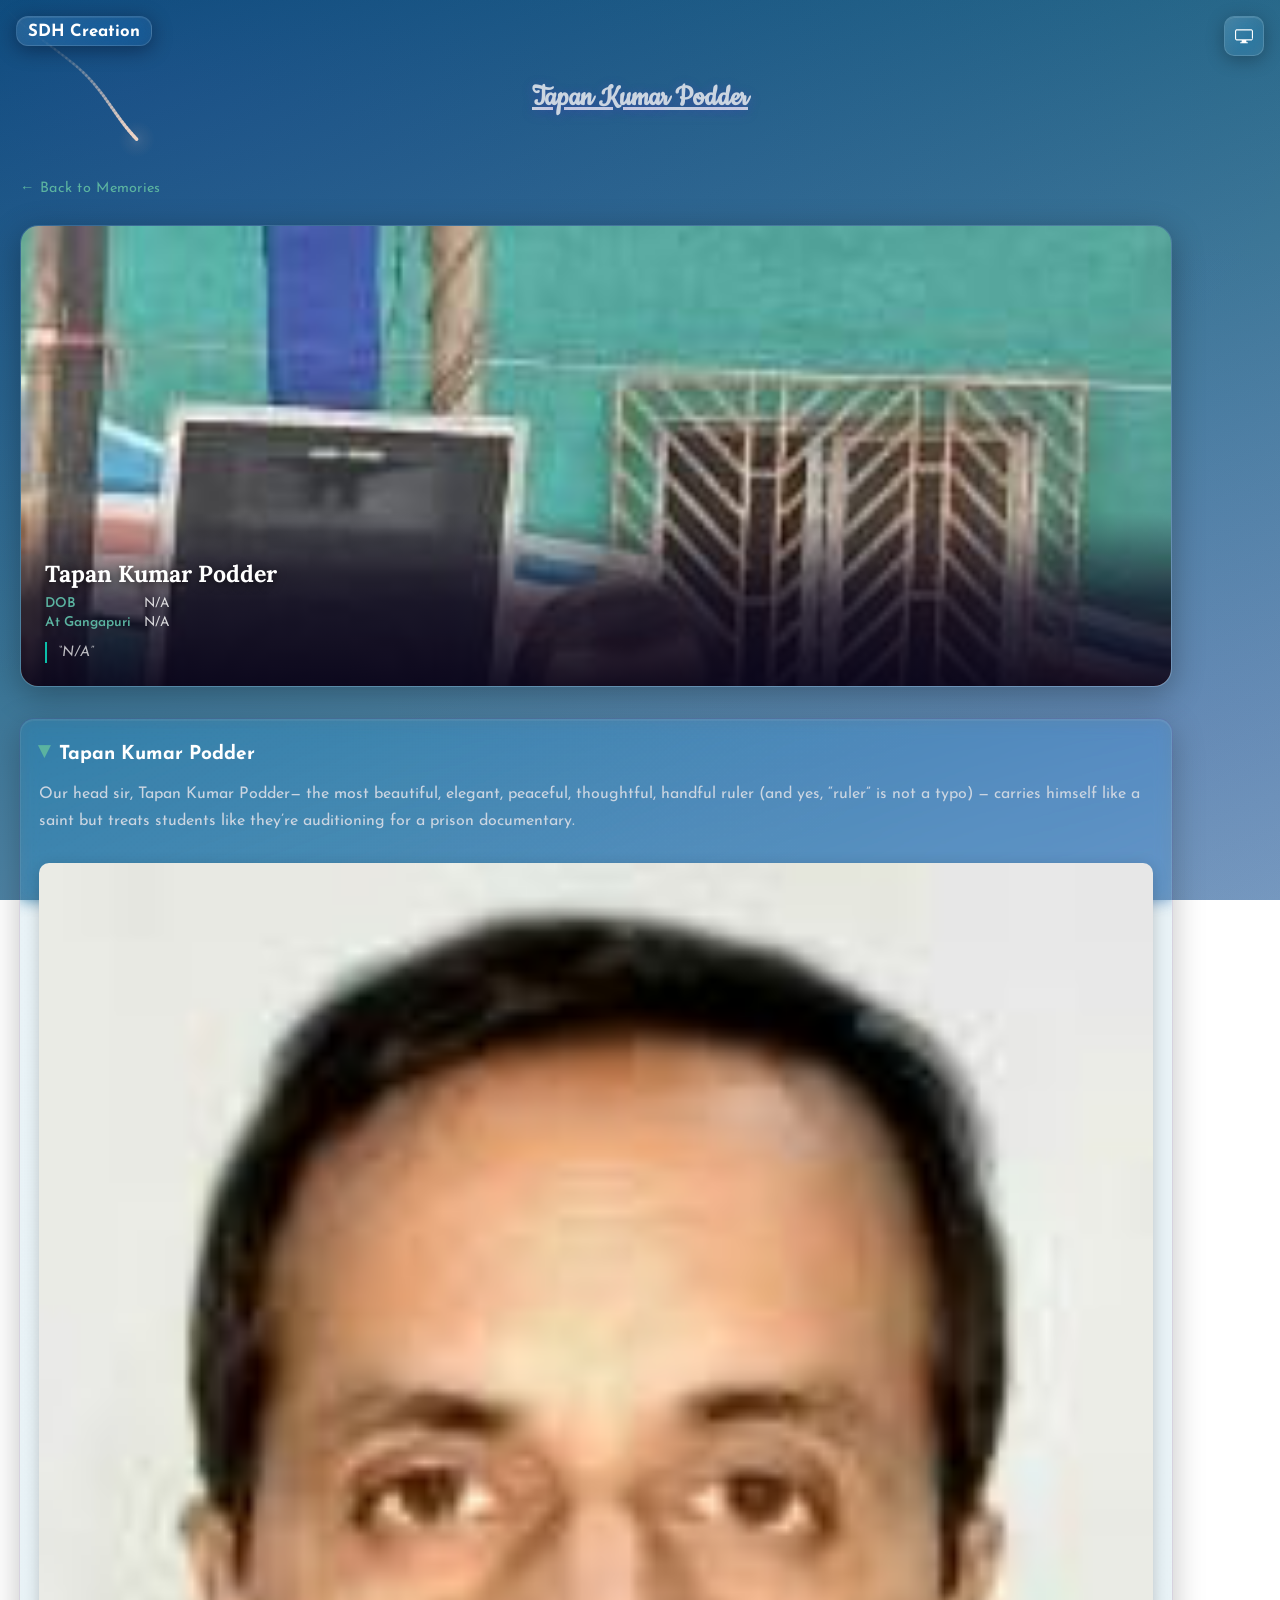
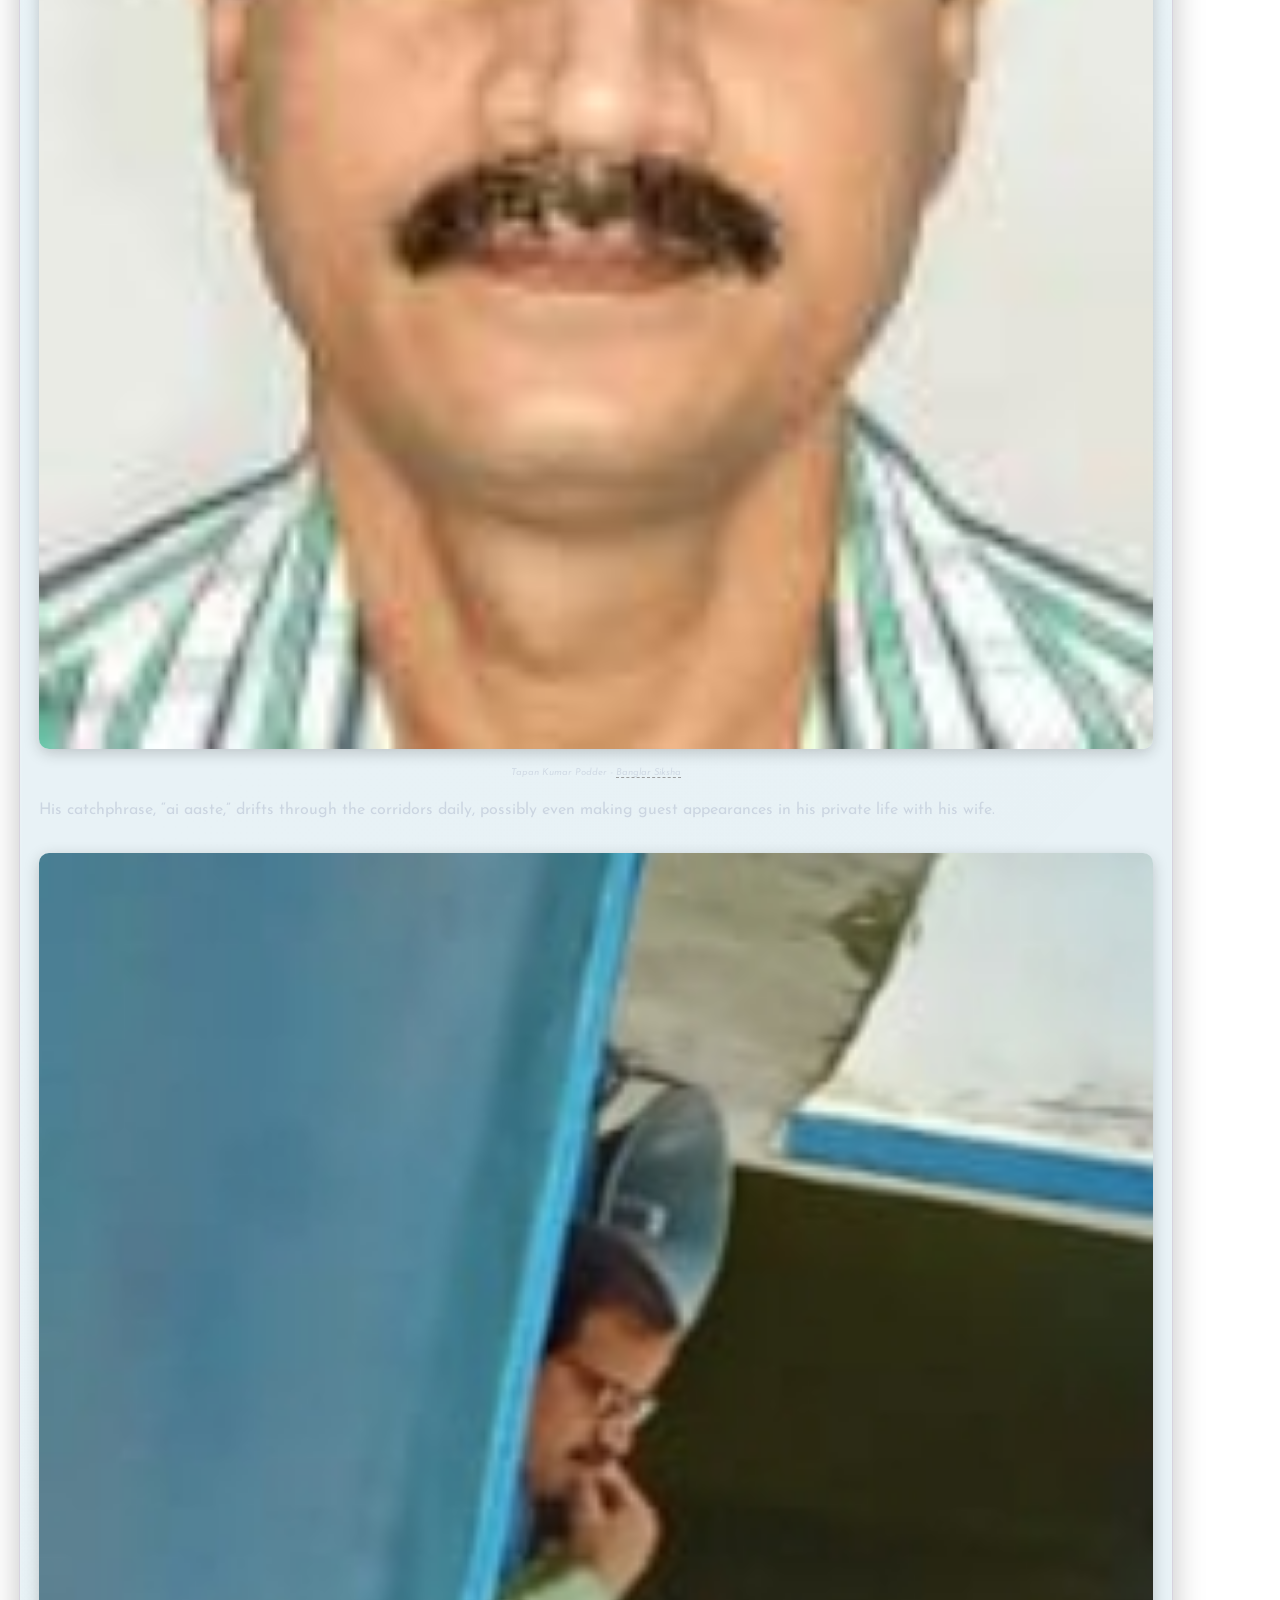
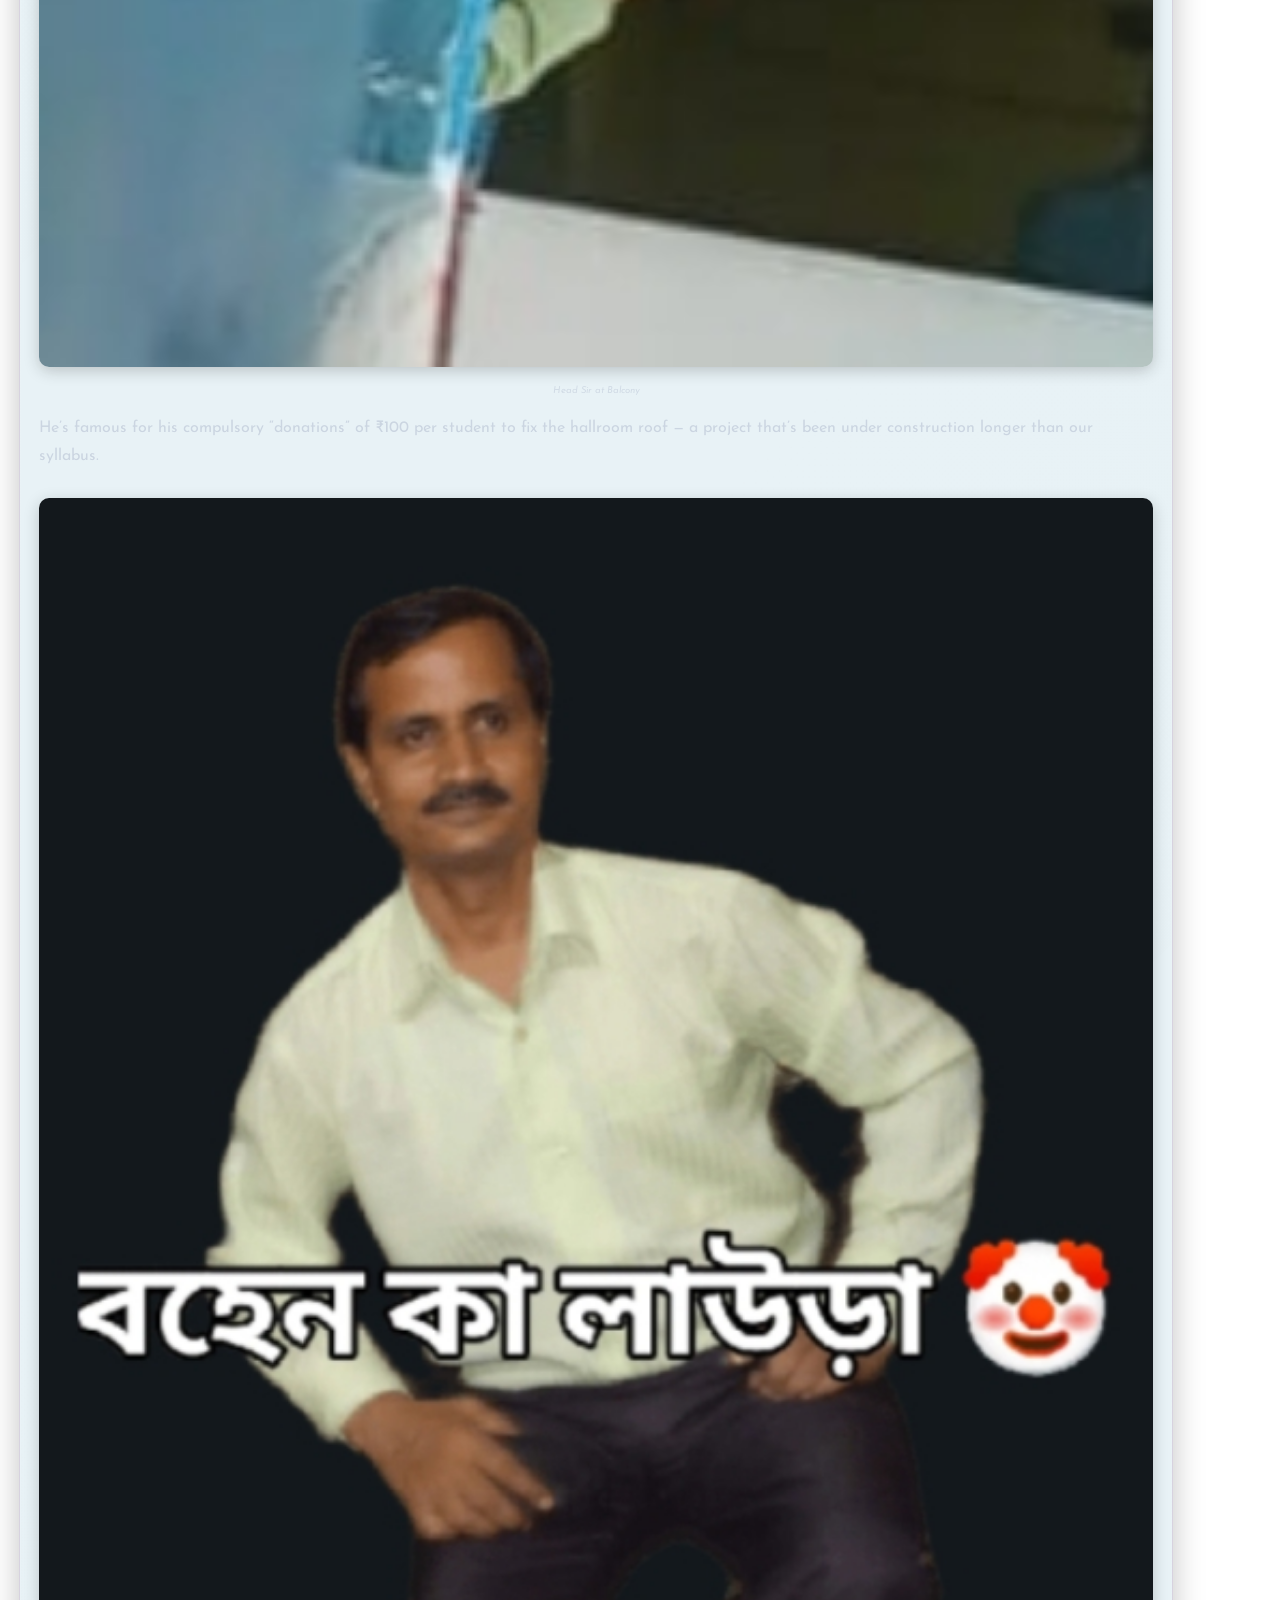
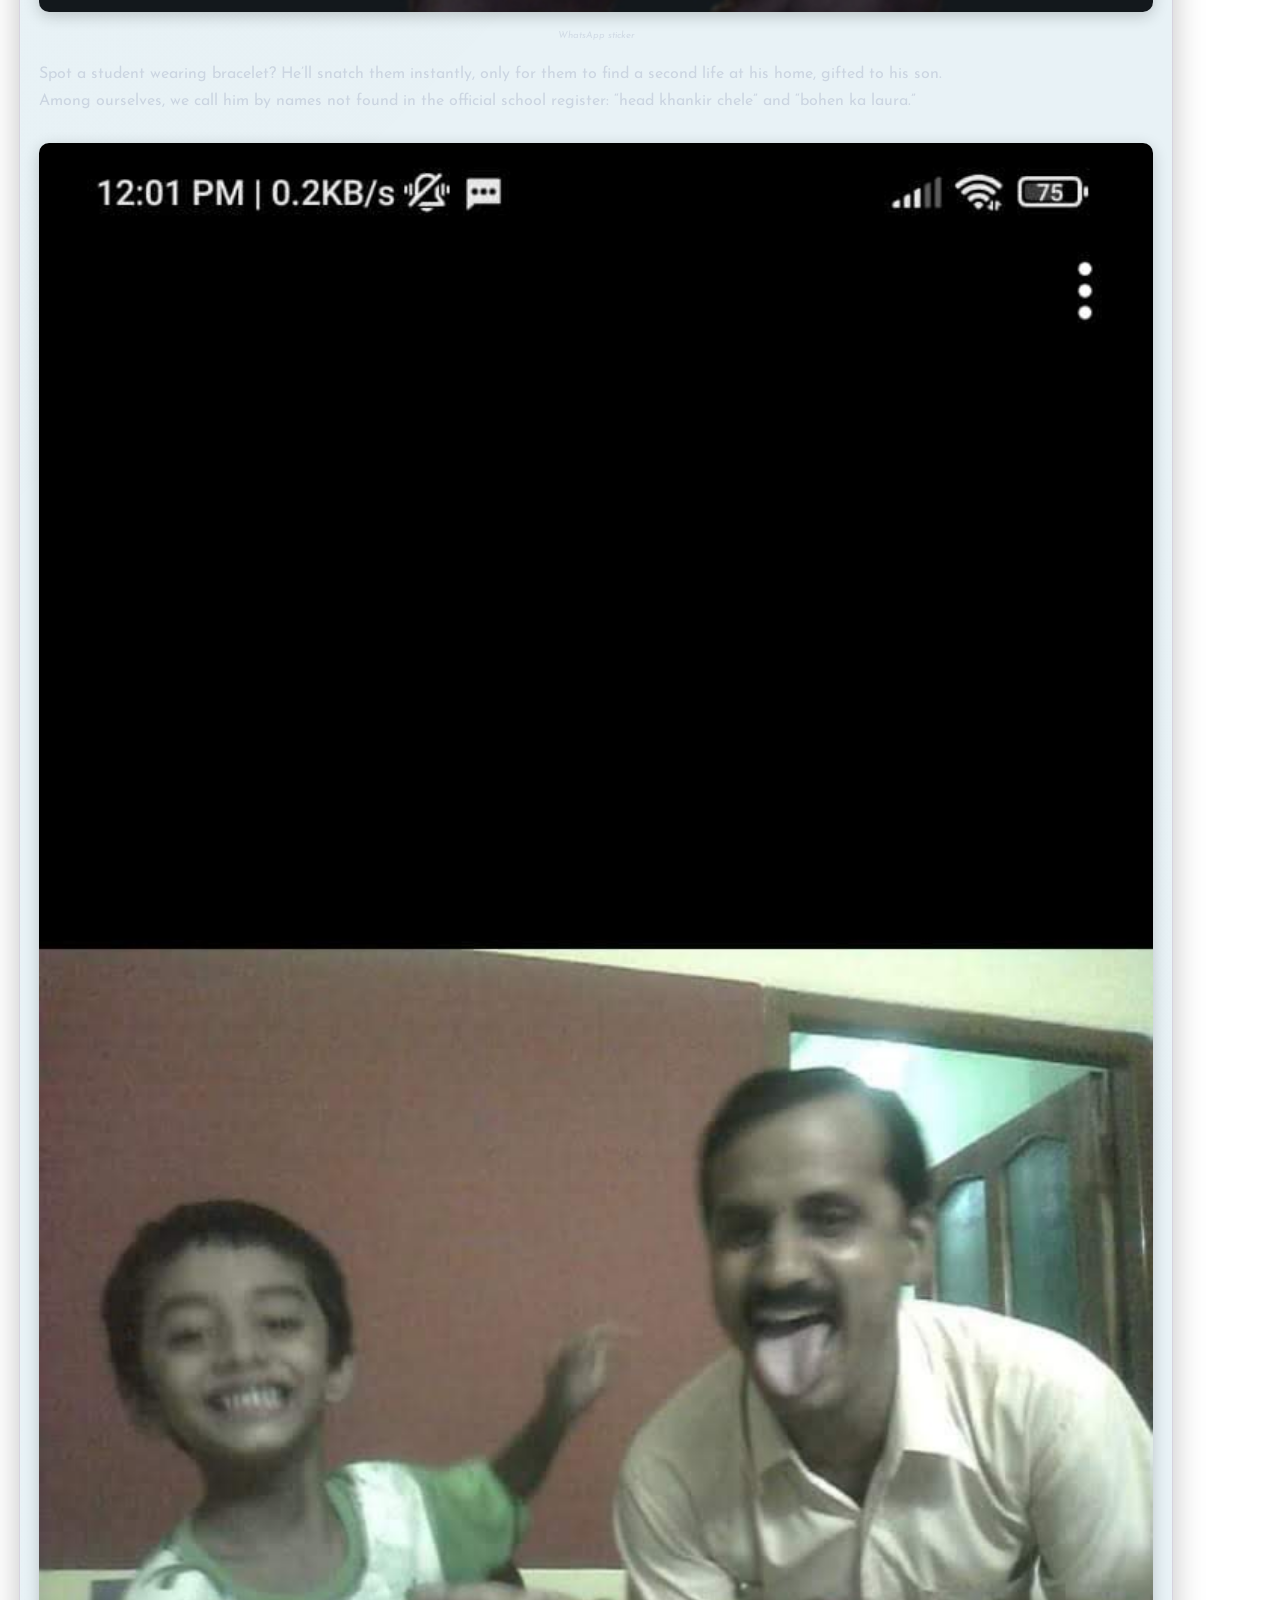
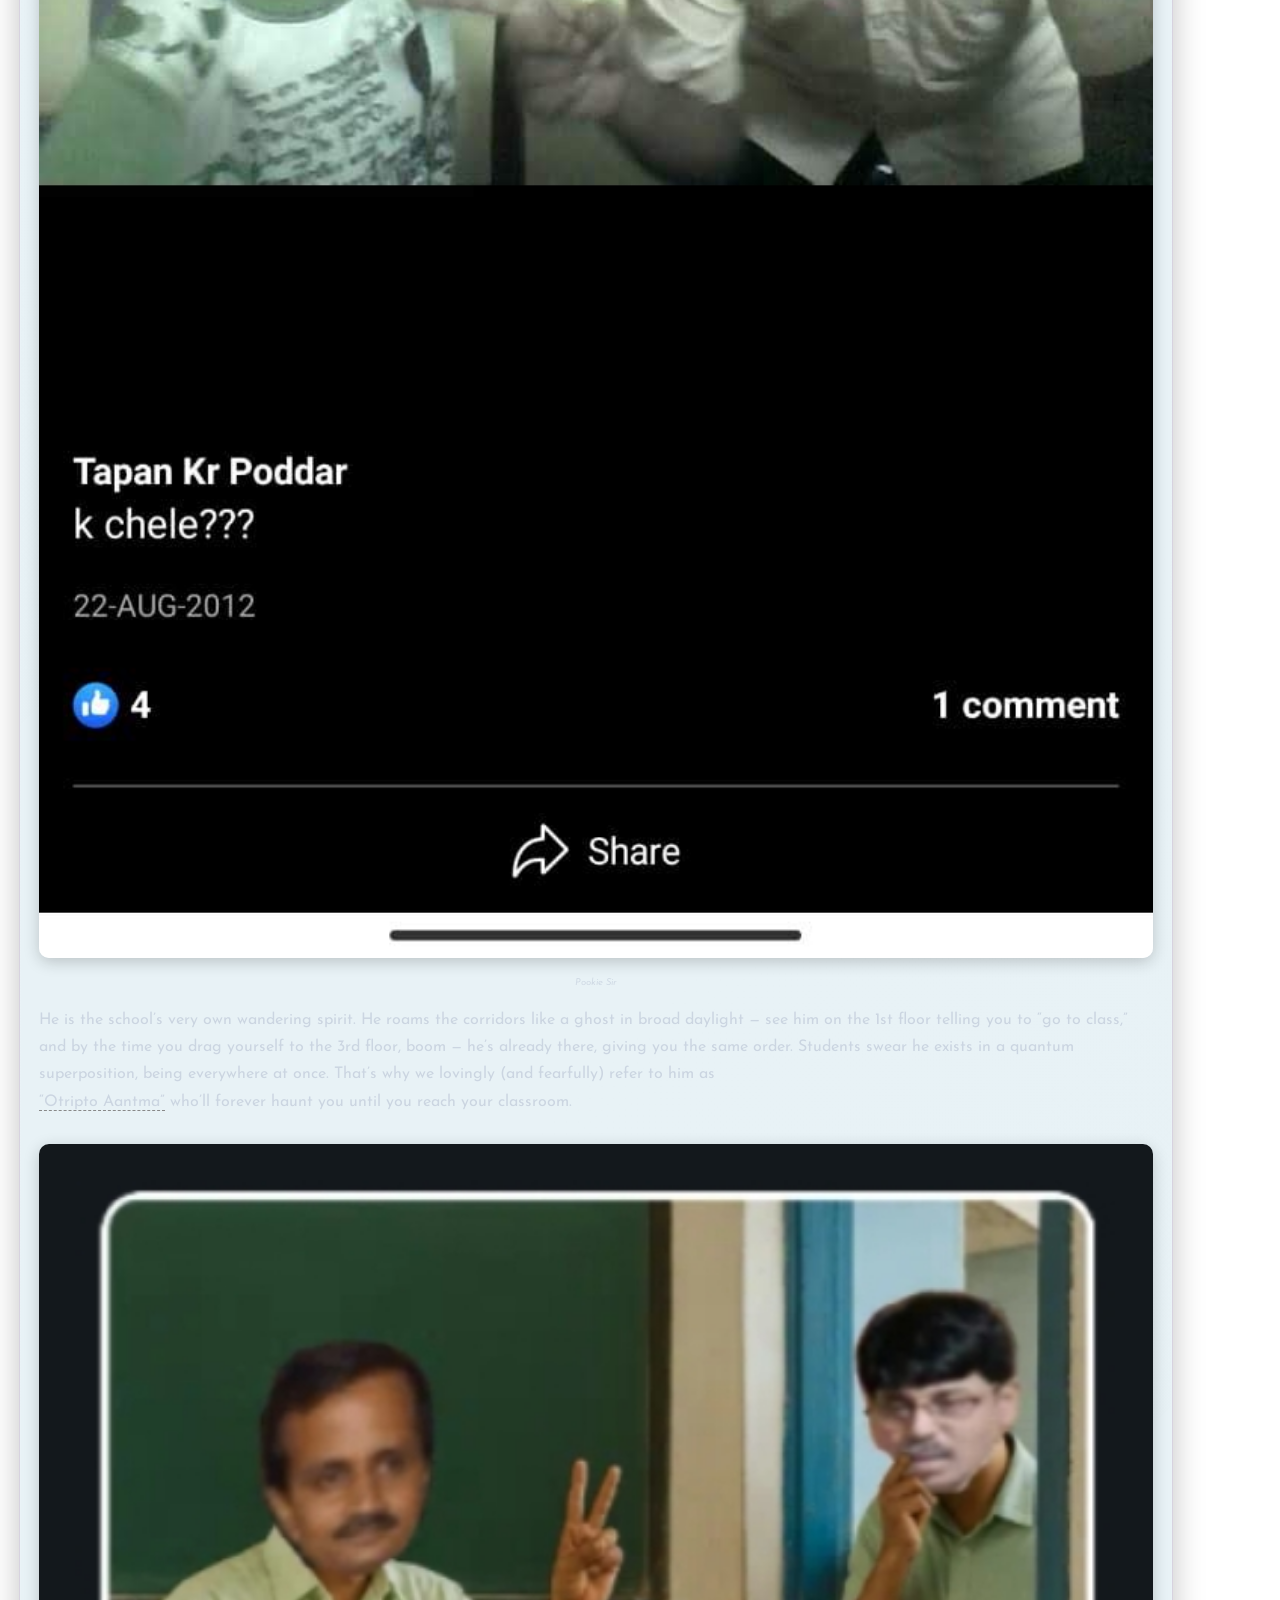
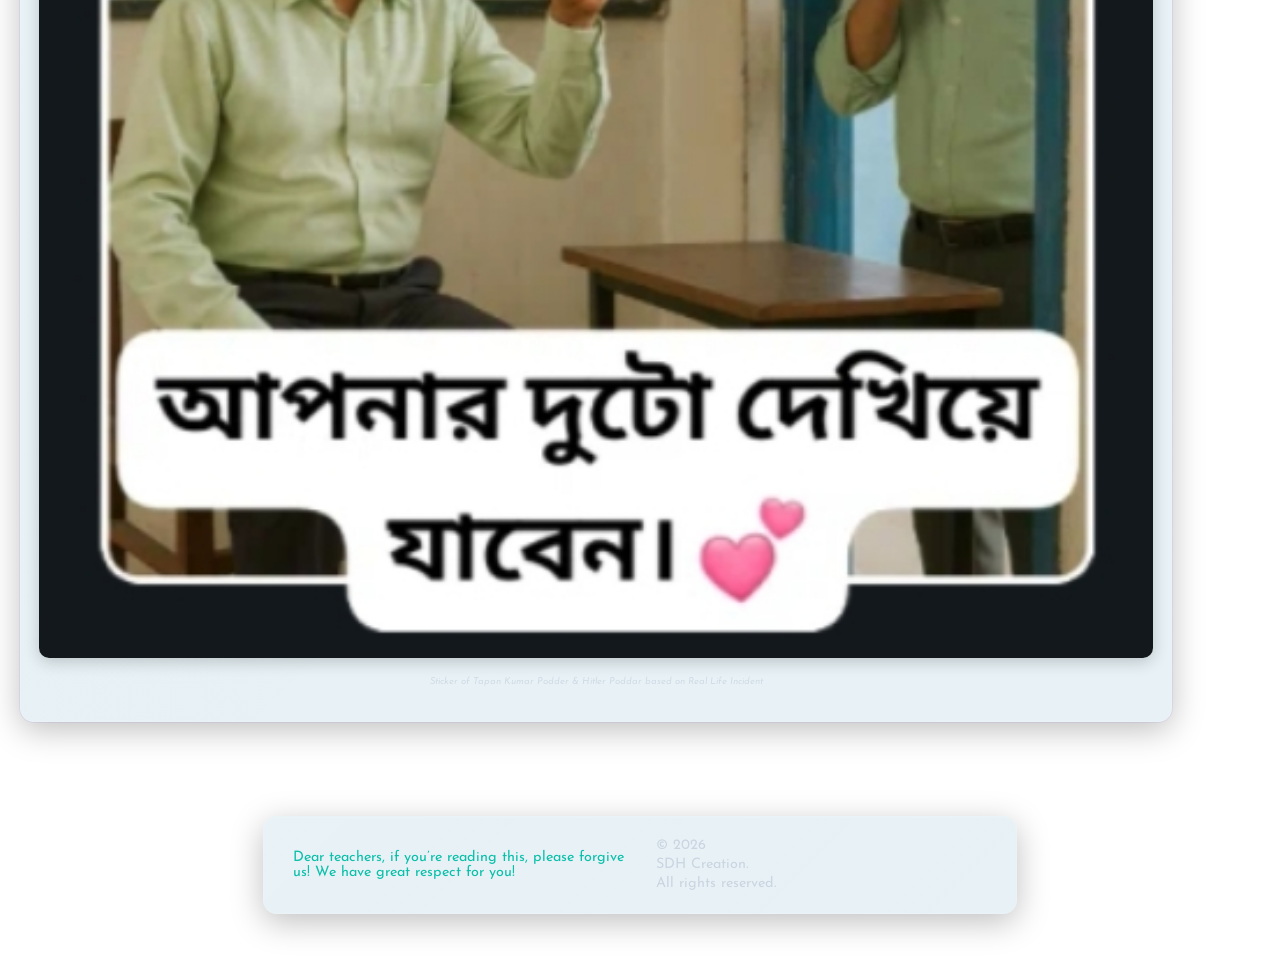
<file: TapanKumar.html>
<!doctype html>
<html lang="en">
<head>
  <meta charset="utf-8" />
  <meta name="viewport" content="width=device-width,initial-scale=1" />
  <title>Tapan Kumar Podder - Gangapuri Memories</title>
  <meta name="description" content="Full profile of Tapan Kumar Podder from Gangapuri Siksha Sadan, created by students.">
  <link rel="apple-touch-icon" sizes="180x180" href="apple-touch-icon.png">
  <link rel="icon" type="image/png" sizes="32x32" href="favicon-32x32.png">
  <link rel="icon" type="image/png" sizes="16x16" href="favicon-16x16.png">
  <link rel="icon" type="image/png" href="cropped_circle_image.png">
  <link rel="apple-touch-icon" type="image/png" href="cropped_circle_image.png"/>
  <link href="https://fonts.googleapis.com/css2?family=Inter:wght@300;400;500;700&family=Josefin+Sans:wght@300;400;600&family=Lora:wght@400;500;700&family=Cookie:wght@400;500;700&display=swap" rel="stylesheet">
  <style>
    @import "style.css";
  </style>
</head>
<body>
  <script>
    (function () {
    var t = localStorage.getItem('gss-theme') || 'system';
    if (t === 'dark')  document.documentElement.classList.add('theme-dark');
    if (t === 'light') document.documentElement.classList.add('theme-light');
  })();
  </script>
  <script src="script.js"></script>
  <script>
    function remove_loading() {
    document.querySelector("h1").style.filter = "none";
    document.querySelector("footer").style.filter = "none";
    document.querySelector(".container").style.filter = "none";
    document.querySelector(".splash").classList.add("shrink");
    document.querySelector("#themeToggle").style.filter = "none";
}
  </script>
  
  
  <header class="splash">SDH Creation</header>
    <button id="themeToggle" class="theme-toggle-btn" title="Theme">
    <svg xmlns="http://www.w3.org/2000/svg" viewBox="0 0 16 16"><path d="M0 4s0-2 2-2h12s2 0 2 2v6s0 2-2 2h-4q0 1 .25 1.5H11a.5.5 0 0 1 0 1H5a.5.5 0 0 1 0-1h.75Q6 13 6 12H2s-2 0-2-2zm1.398-.855a.76.76 0 0 0-.254.302A1.46 1.46 0 0 0 1 4v6c0 .325.078.502.145.602q.106.156.302.254a1.1 1.1 0 0 0 .352.109h13.201q.195-.049.302-.109a.76.76 0 0 0 .254-.302A1.46 1.46 0 0 0 15 10V4c0-.325-.078-.502-.145-.602a.76.76 0 0 0-.302-.254A1.1 1.1 0 0 0 14 3H2a1.1 1.1 0 0 0-.602.145"/></svg>
  </button>
  <h1><b><u>Tapan Kumar Podder</u></b></h1>

  <div class="container">
    <a href="index.html" class="back-link">&#8592; Back to Memories</a>

    <!-- ===== PROFILE CARD ===== -->
    <div class="teacher-profile-card">
      <img src="Data/IMG-20260224-WA0012.jpg" alt="Tapan Kumar Podder" class="teacher-photo">
      <div class="teacher-card-info">
        <h2>Tapan Kumar Podder</h2>
        <div class="card-row">
          <span class="card-label">DOB</span>
          <span class="card-value">N/A</span>
        </div>
        <div class="card-row">
          <span class="card-label">At Gangapuri</span>
          <span class="card-value">N/A</span>
        </div>
        <p class="teacher-quote">&#8220;N/A&#8221;</p>
      </div>
    </div>

    <!-- ===== MAIN CONTENT ===== -->
    <details class="wrapper" open>
      <summary>Tapan Kumar Podder</summary>
      <div class="content">

        <p>Our head sir, Tapan Kumar Podder&#8212; the most beautiful, elegant, peaceful, thoughtful, handful ruler (and yes, &#8220;ruler&#8221; is not a typo) &#8212; carries himself like a saint but treats students like they&#8217;re auditioning for a prison documentary.</p>
        <figure>
          <img src="Data/330617.jpeg" alt="Tapan Kumar Podder">
          <figcaption>Tapan Kumar Podder - <span class="hint">Banglar Siksha<span class="hint-box"><a href="https://school.banglarshiksha.gov.in/ws/website/index/19170111712">Visit</a></span></span></figcaption>
        </figure>
        <p>His catchphrase, &#8220;ai aaste,&#8221; drifts through the corridors daily, possibly even making guest appearances in his private life with his wife.</p>
        <figure>
          <img src="Data/IMG_20250814_105457.jpg" alt="Tapan Kumar Podder">
          <figcaption>Head Sir at Balcony</figcaption>
        </figure>
        <p>He&#8217;s famous for his compulsory &#8220;donations&#8221; of &#8377;100 per student to fix the hallroom roof &#8212; a project that&#8217;s been under construction longer than our syllabus.</p>
        <figure>
          <img src="Data/IMG_20250817_215943.jpg" alt="Tapan Kumar Poddar">
          <figcaption>WhatsApp sticker</figcaption>
        </figure>
        <p>Spot a student wearing bracelet? He&#8217;ll snatch them instantly, only for them to find a second life at his home, gifted to his son.<br>
        Among ourselves, we call him by names not found in the official school register: &#8220;head khankir chele&#8221; and &#8220;bohen ka laura.&#8221;</p>
        <figure>
          <img src="Data/IMG-20260224-WA0011.jpg" alt="Tapan Kumar Poddar">
          <figcaption>Pookie Sir</figcaption>
        </figure>
        <p>He is the school&#8217;s very own wandering spirit. He roams the corridors like a ghost in broad daylight &#8212; see him on the 1st floor telling you to &#8220;go to class,&#8221; and by the time you drag yourself to the 3rd floor, boom &#8212; he&#8217;s already there, giving you the same order. Students swear he exists in a quantum superposition, being everywhere at once. That&#8217;s why we lovingly (and fearfully) refer to him as<br><span class="hint">&#8220;Otripto Aantma&#8221;<span class="hint-box">The Restless Soul</span></span> who&#8217;ll forever haunt you until you reach your classroom.</p>
        <figure>
          <img src="Data/IMG_20250830_100606.jpg" alt="Tapan Kumar Podder and Hitler Poddar sticker">
          <figcaption>Sticker of Tapan Kumar Podder &amp; Hitler Poddar based on Real Life Incident</figcaption>
        </figure>
      </div>
    </details>

  </div>

  <footer>
    <span id="apology">Dear teachers, if you&#8217;re reading this, please forgive us! We have great respect for you!</span>
    <span id="copyright">&#169; 2026<br>SDH Creation.<br>All rights reserved.</span>
  </footer>
</body>
</html>
</file>
